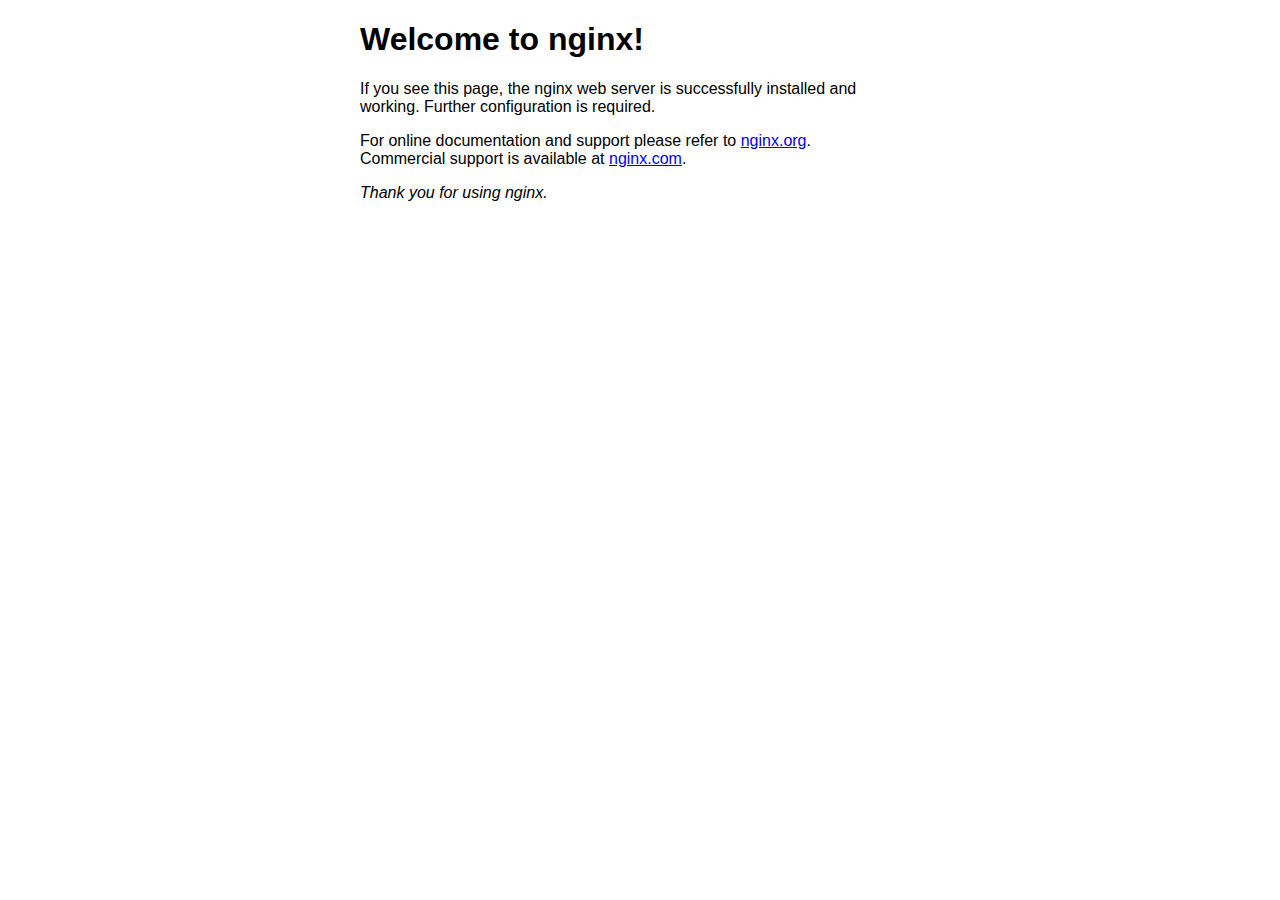
<file: dianping/nginx-1.18.0/html/index.html>
<!DOCTYPE html>
<html>
<head>
<title>Welcome to nginx!</title>
<style>
    body {
        width: 35em;
        margin: 0 auto;
        font-family: Tahoma, Verdana, Arial, sans-serif;
    }
</style>
</head>
<body>
<h1>Welcome to nginx!</h1>
<p>If you see this page, the nginx web server is successfully installed and
working. Further configuration is required.</p>

<p>For online documentation and support please refer to
<a href="http://nginx.org/">nginx.org</a>.<br/>
Commercial support is available at
<a href="http://nginx.com/">nginx.com</a>.</p>

<p><em>Thank you for using nginx.</em></p>
</body>
</html>
</file>
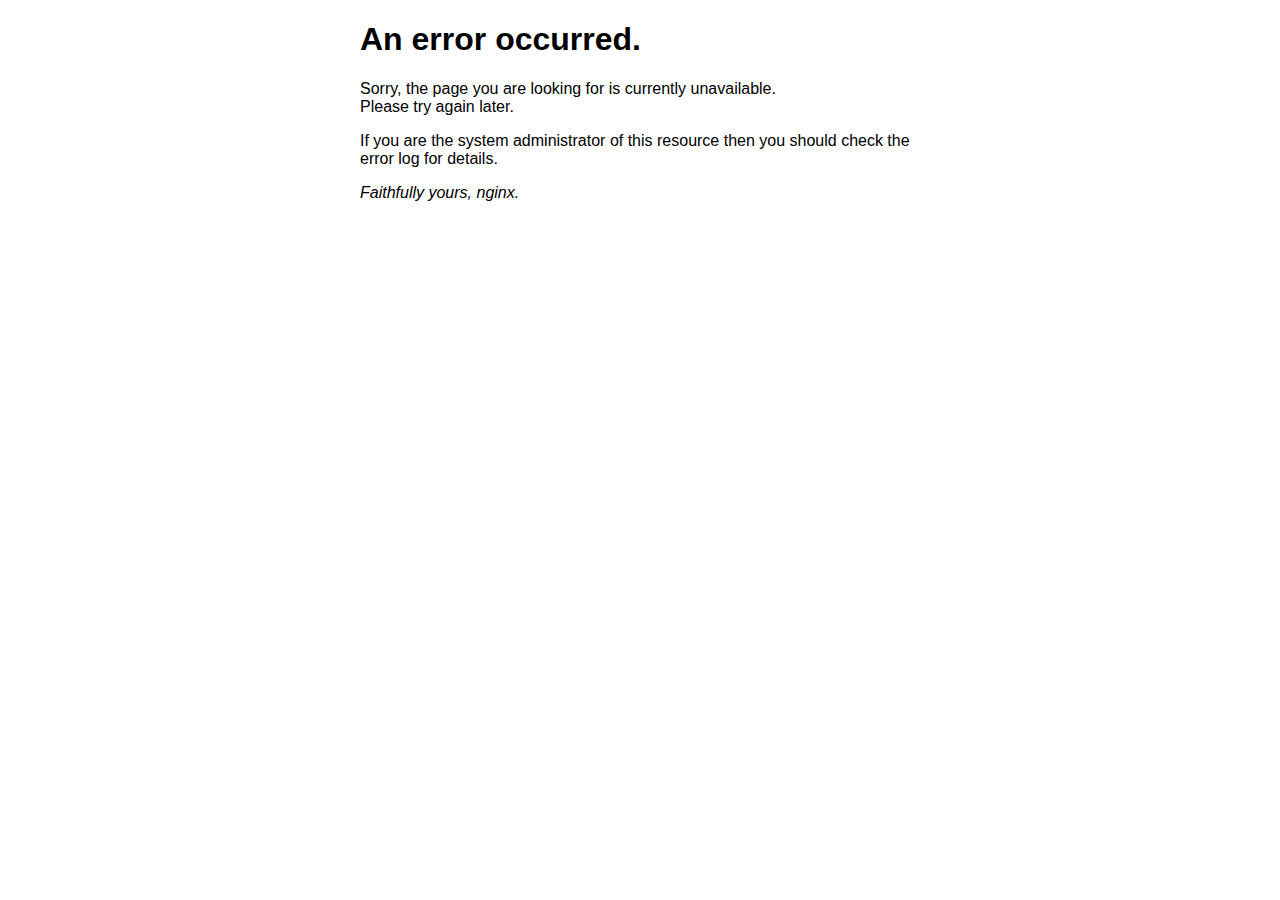
<file: dianping/nginx-1.18.0/html/50x.html>
<!DOCTYPE html>
<html>
<head>
<title>Error</title>
<style>
    body {
        width: 35em;
        margin: 0 auto;
        font-family: Tahoma, Verdana, Arial, sans-serif;
    }
</style>
</head>
<body>
<h1>An error occurred.</h1>
<p>Sorry, the page you are looking for is currently unavailable.<br/>
Please try again later.</p>
<p>If you are the system administrator of this resource then you should check
the error log for details.</p>
<p><em>Faithfully yours, nginx.</em></p>
</body>
</html>
</file>
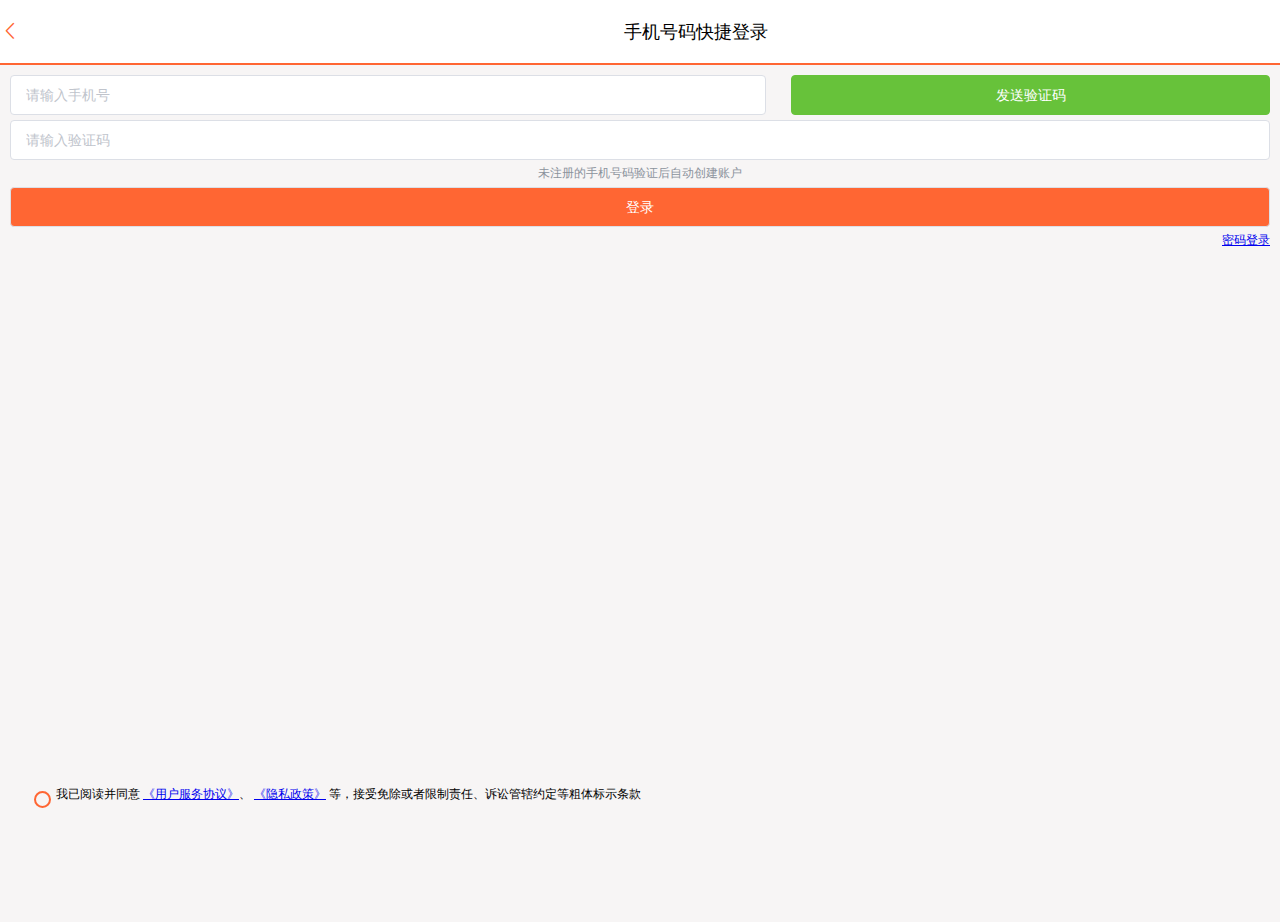
<file: dianping/nginx-1.18.0/html/hmdp/login.html>
<!DOCTYPE html>
<html lang="en">
<head>
  <meta http-equiv="Content-Type" content="text/html; charset=UTF-8">
  <meta name="viewport" content="width=device-width, initial-scale=1, maximum-scale=1, user-scalable=0">
  <title>大众点评</title>
  <!-- 引入样式 -->
  <link rel="stylesheet" href="./css/element.css">
  <link href="./css/main.css" rel="stylesheet">
  <link href="./css/login.css" rel="stylesheet">

  <style type="text/css">

  </style>
</head>
<body>
<div id="app">
  <div class="login-container">
    <div class="header">
      <div class="header-back-btn" @click="goBack" ><i class="el-icon-arrow-left"></i></div>
      <div class="header-title">手机号码快捷登录&nbsp;&nbsp;&nbsp;</div>
    </div>
    <div class="content">
      <div class="login-form">
        <div style="display: flex; justify-content: space-between">
          <el-input style="width: 60%" placeholder="请输入手机号" v-model="form.phone" >
          </el-input>
          <el-button style="width: 38%" @click="sendCode" type="success" :disabled="disabled">{{codeBtnMsg}}</el-button>
        </div>

        <div style="height: 5px"></div>
        <el-input placeholder="请输入验证码" v-model="form.code">
        </el-input>
        <div style="text-align: center; color: #8c939d;margin: 5px 0">未注册的手机号码验证后自动创建账户</div>
        <el-button @click="login" style="width: 100%; background-color:#f63; color: #fff;">登录</el-button>
        <div style="text-align: right; color:#333333; margin: 5px 0"><a href="/login2.html">密码登录</a></div>
      </div>
      <div class="login-radio">
        <div>
          <input type="radio" name="readed" v-model="radio" value="1">
          <label for="readed"></label>
        </div>
        <div>我已阅读并同意
          <a href="javascript:void(0)">
          《用户服务协议》</a>、
          <a href="javascript:void(0)">《隐私政策》</a>
          等，接受免除或者限制责任、诉讼管辖约定等粗体标示条款
        </div>
      </div>
    </div>
  </div>
</div>
<script src="./js/vue.js"></script>
<script src="./js/axios.min.js"></script>
<!-- 引入组件库 -->
<script src="./js/element.js"></script>
<script src="./js/common.js"></script>
<script src="./js/footer.js"></script>
<script>

  const app = new Vue({
    el: "#app",
    data: {
      radio: "",
      disabled: false, // 发送短信按钮
      codeBtnMsg: "发送验证码", // 发送短信按钮提示
      form:{
      }
    },
    methods: {
      login(){
        if(!this.radio){
          this.$message.error("请先确认阅读用户协议！");
          return
        }
        if(!this.form.phone || !this.form.code){
          this.$message.error("手机号和验证码不能为空！");
          return
        }
        axios.post("/user/login", this.form)
        .then(({data}) => {
            if(data){
              // 保存用户信息到session
              sessionStorage.setItem("token", data);
            }
            // 跳转到首页
            location.href = "/info.html"
        })
        .catch(err => this.$message.error(err))
      },
      goBack(){
        history.back();
      },
      sendCode(){
        if (!this.form.phone) {
          this.$message.error("手机号不能为空");
          return;
        }
        // 发送验证码
        axios.post("/user/code?phone="+this.form.phone)
          .then(() => {})
          .catch(err => {
            console.log(err);
            this.$message.error(err)
          });
        // 禁用按钮
        this.disabled = true;
        // 按钮倒计时
        let i = 60;
        this.codeBtnMsg = (i--) + '秒后可重发'
        let taskId = setInterval(() => this.codeBtnMsg = (i--) + '秒后可重发', 1000);
        setTimeout(() => {
          this.disabled = false;
          clearInterval(taskId);
          this.codeBtnMsg = "发送验证码";
        }, 59000)
      }
    }
  })
</script>
</body>
</html>
</file>
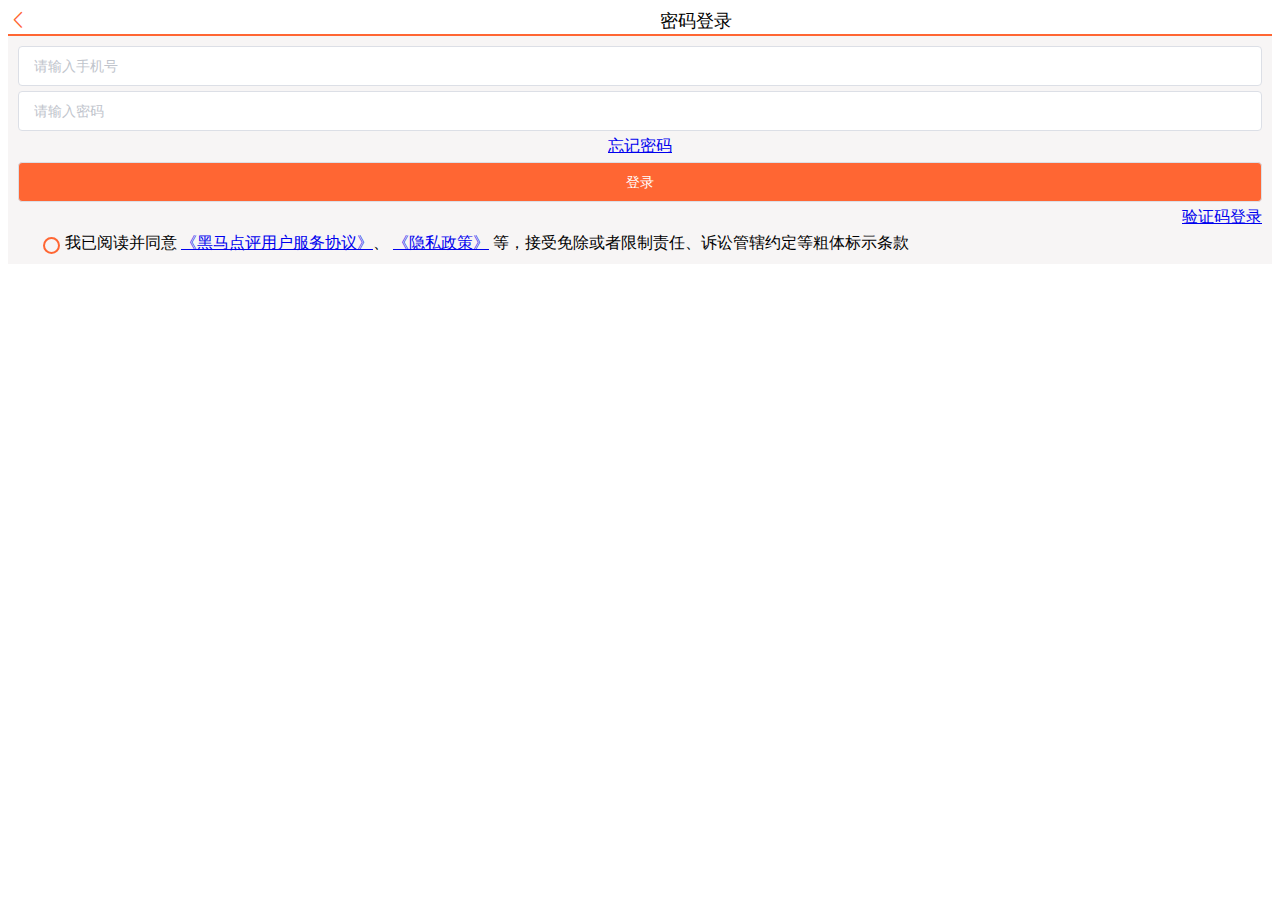
<file: dianping/nginx-1.18.0/html/hmdp/login2.html>
<!DOCTYPE html>
<html lang="en">
<head>
  <meta http-equiv="Content-Type" content="text/html; charset=UTF-8">
  <meta name="viewport" content="width=device-width, initial-scale=1, maximum-scale=1, user-scalable=0">
  <title>黑马点评</title>
  <link href="./css/login.css" rel="stylesheet">
  <!-- 引入样式 -->
  <link rel="stylesheet" href="./css/element.css">

  <style type="text/css">
      .el-radio__input.is-checked .el-radio__inner {
          border-color: #F63;
          background: #F63;
      }
      .el-input__inner:focus {
          border: 1px solid #F63;
      }
  </style>
</head>
<body>
<div id="app">
  <div class="login-container">
    <div class="header">
      <div class="header-back-btn" @click="goBack"><i class="el-icon-arrow-left"></i></div>
      <div class="header-title">密码登录&nbsp;&nbsp;&nbsp;</div>
    </div>
    <div class="content">
      <div class="login-form">
        <el-input placeholder="请输入手机号" v-model="form.phone">
        </el-input>
        <div style="height: 5px"></div>
        <el-input placeholder="请输入密码" v-model="form.password">
        </el-input>
        <div style="text-align: center; color: #8c939d;margin: 5px 0"><a href="javascript:void(0)">忘记密码</a></div>
        <el-button @click="login" style="width: 100%; background-color:#f63; color: #fff;">登录</el-button>
        <div style="text-align: right; color:#333333; margin: 5px 0"><a href="/login.html">验证码登录</a></div>
      </div>
      <div class="login-radio">
        <div>
          <input type="radio" name="readed" v-model="radio" value="1">
          <label for="readed"></label>
        </div>
        <div>我已阅读并同意
          <a href="javascript:void(0)">
          《黑马点评用户服务协议》</a>、
          <a href="javascript:void(0)">《隐私政策》</a>
          等，接受免除或者限制责任、诉讼管辖约定等粗体标示条款
        </div>
      </div>
    </div>
  </div>
</div>
<script src="./js/vue.js"></script>
<script src="./js/axios.min.js"></script>
<!-- 引入组件库 -->
<script src="./js/element.js"></script>
<script src="./js/common.js"></script>
<script>

  const app = new Vue({
    el: "#app",
    data: {
      radio: "",
      form:{
      }
    },
    methods: {
      login(){
        if(!this.radio){
          this.$message.error("请先确认阅读用户协议！");
          return;
        }
        axios.post("/user/login", this.form)
          .then(({data}) => {
            if(data){
              // 保存用户信息到session
              sessionStorage.setItem("token", data);
            }
            // 跳转到首页
            location.href = "/info.html"
          })
          .catch(err => this.$message.error(err))
      },
      goBack(){
        history.back();
      }
    }
  })
</script>
</body>
</html>
</file>
<file: dianping/nginx-1.18.0/html/hmdp/css/element.css>
@charset "UTF-8";.el-pagination--small .arrow.disabled,.el-table .hidden-columns,.el-table td.is-hidden>*,.el-table th.is-hidden>*,.el-table--hidden{visibility:hidden}.el-dropdown .el-dropdown-selfdefine:focus:active,.el-dropdown .el-dropdown-selfdefine:focus:not(.focusing),.el-message__closeBtn:focus,.el-message__content:focus,.el-popover:focus,.el-popover:focus:active,.el-popover__reference:focus:hover,.el-popover__reference:focus:not(.focusing),.el-rate:active,.el-rate:focus,.el-tooltip:focus:hover,.el-tooltip:focus:not(.focusing),.el-upload-list__item.is-success:active,.el-upload-list__item.is-success:not(.focusing):focus{outline-width:0}.el-input__suffix,.el-tree.is-dragging .el-tree-node__content *{pointer-events:none}@font-face{font-family:element-icons;src:url(fonts/element-icons.woff) format("woff"),url(fonts/element-icons.ttf) format("truetype");font-weight:400;font-display:"auto";font-style:normal}[class*=" el-icon-"],[class^=el-icon-]{font-family:element-icons!important;speak:none;font-style:normal;font-weight:400;font-variant:normal;text-transform:none;line-height:1;vertical-align:baseline;display:inline-block;-webkit-font-smoothing:antialiased;-moz-osx-font-smoothing:grayscale}.el-icon-ice-cream-round:before{content:"\e6a0"}.el-icon-ice-cream-square:before{content:"\e6a3"}.el-icon-lollipop:before{content:"\e6a4"}.el-icon-potato-strips:before{content:"\e6a5"}.el-icon-milk-tea:before{content:"\e6a6"}.el-icon-ice-drink:before{content:"\e6a7"}.el-icon-ice-tea:before{content:"\e6a9"}.el-icon-coffee:before{content:"\e6aa"}.el-icon-orange:before{content:"\e6ab"}.el-icon-pear:before{content:"\e6ac"}.el-icon-apple:before{content:"\e6ad"}.el-icon-cherry:before{content:"\e6ae"}.el-icon-watermelon:before{content:"\e6af"}.el-icon-grape:before{content:"\e6b0"}.el-icon-refrigerator:before{content:"\e6b1"}.el-icon-goblet-square-full:before{content:"\e6b2"}.el-icon-goblet-square:before{content:"\e6b3"}.el-icon-goblet-full:before{content:"\e6b4"}.el-icon-goblet:before{content:"\e6b5"}.el-icon-cold-drink:before{content:"\e6b6"}.el-icon-coffee-cup:before{content:"\e6b8"}.el-icon-water-cup:before{content:"\e6b9"}.el-icon-hot-water:before{content:"\e6ba"}.el-icon-ice-cream:before{content:"\e6bb"}.el-icon-dessert:before{content:"\e6bc"}.el-icon-sugar:before{content:"\e6bd"}.el-icon-tableware:before{content:"\e6be"}.el-icon-burger:before{content:"\e6bf"}.el-icon-knife-fork:before{content:"\e6c1"}.el-icon-fork-spoon:before{content:"\e6c2"}.el-icon-chicken:before{content:"\e6c3"}.el-icon-food:before{content:"\e6c4"}.el-icon-dish-1:before{content:"\e6c5"}.el-icon-dish:before{content:"\e6c6"}.el-icon-moon-night:before{content:"\e6ee"}.el-icon-moon:before{content:"\e6f0"}.el-icon-cloudy-and-sunny:before{content:"\e6f1"}.el-icon-partly-cloudy:before{content:"\e6f2"}.el-icon-cloudy:before{content:"\e6f3"}.el-icon-sunny:before{content:"\e6f6"}.el-icon-sunset:before{content:"\e6f7"}.el-icon-sunrise-1:before{content:"\e6f8"}.el-icon-sunrise:before{content:"\e6f9"}.el-icon-heavy-rain:before{content:"\e6fa"}.el-icon-lightning:before{content:"\e6fb"}.el-icon-light-rain:before{content:"\e6fc"}.el-icon-wind-power:before{content:"\e6fd"}.el-icon-baseball:before{content:"\e712"}.el-icon-soccer:before{content:"\e713"}.el-icon-football:before{content:"\e715"}.el-icon-basketball:before{content:"\e716"}.el-icon-ship:before{content:"\e73f"}.el-icon-truck:before{content:"\e740"}.el-icon-bicycle:before{content:"\e741"}.el-icon-mobile-phone:before{content:"\e6d3"}.el-icon-service:before{content:"\e6d4"}.el-icon-key:before{content:"\e6e2"}.el-icon-unlock:before{content:"\e6e4"}.el-icon-lock:before{content:"\e6e5"}.el-icon-watch:before{content:"\e6fe"}.el-icon-watch-1:before{content:"\e6ff"}.el-icon-timer:before{content:"\e702"}.el-icon-alarm-clock:before{content:"\e703"}.el-icon-map-location:before{content:"\e704"}.el-icon-delete-location:before{content:"\e705"}.el-icon-add-location:before{content:"\e706"}.el-icon-location-information:before{content:"\e707"}.el-icon-location-outline:before{content:"\e708"}.el-icon-location:before{content:"\e79e"}.el-icon-place:before{content:"\e709"}.el-icon-discover:before{content:"\e70a"}.el-icon-first-aid-kit:before{content:"\e70b"}.el-icon-trophy-1:before{content:"\e70c"}.el-icon-trophy:before{content:"\e70d"}.el-icon-medal:before{content:"\e70e"}.el-icon-medal-1:before{content:"\e70f"}.el-icon-stopwatch:before{content:"\e710"}.el-icon-mic:before{content:"\e711"}.el-icon-copy-document:before{content:"\e718"}.el-icon-full-screen:before{content:"\e719"}.el-icon-switch-button:before{content:"\e71b"}.el-icon-aim:before{content:"\e71c"}.el-icon-crop:before{content:"\e71d"}.el-icon-odometer:before{content:"\e71e"}.el-icon-time:before{content:"\e71f"}.el-icon-bangzhu:before{content:"\e724"}.el-icon-close-notification:before{content:"\e726"}.el-icon-microphone:before{content:"\e727"}.el-icon-turn-off-microphone:before{content:"\e728"}.el-icon-position:before{content:"\e729"}.el-icon-postcard:before{content:"\e72a"}.el-icon-message:before{content:"\e72b"}.el-icon-chat-line-square:before{content:"\e72d"}.el-icon-chat-dot-square:before{content:"\e72e"}.el-icon-chat-dot-round:before{content:"\e72f"}.el-icon-chat-square:before{content:"\e730"}.el-icon-chat-line-round:before{content:"\e731"}.el-icon-chat-round:before{content:"\e732"}.el-icon-set-up:before{content:"\e733"}.el-icon-turn-off:before{content:"\e734"}.el-icon-open:before{content:"\e735"}.el-icon-connection:before{content:"\e736"}.el-icon-link:before{content:"\e737"}.el-icon-cpu:before{content:"\e738"}.el-icon-thumb:before{content:"\e739"}.el-icon-female:before{content:"\e73a"}.el-icon-male:before{content:"\e73b"}.el-icon-guide:before{content:"\e73c"}.el-icon-news:before{content:"\e73e"}.el-icon-price-tag:before{content:"\e744"}.el-icon-discount:before{content:"\e745"}.el-icon-wallet:before{content:"\e747"}.el-icon-coin:before{content:"\e748"}.el-icon-money:before{content:"\e749"}.el-icon-bank-card:before{content:"\e74a"}.el-icon-box:before{content:"\e74b"}.el-icon-present:before{content:"\e74c"}.el-icon-sell:before{content:"\e6d5"}.el-icon-sold-out:before{content:"\e6d6"}.el-icon-shopping-bag-2:before{content:"\e74d"}.el-icon-shopping-bag-1:before{content:"\e74e"}.el-icon-shopping-cart-2:before{content:"\e74f"}.el-icon-shopping-cart-1:before{content:"\e750"}.el-icon-shopping-cart-full:before{content:"\e751"}.el-icon-smoking:before{content:"\e752"}.el-icon-no-smoking:before{content:"\e753"}.el-icon-house:before{content:"\e754"}.el-icon-table-lamp:before{content:"\e755"}.el-icon-school:before{content:"\e756"}.el-icon-office-building:before{content:"\e757"}.el-icon-toilet-paper:before{content:"\e758"}.el-icon-notebook-2:before{content:"\e759"}.el-icon-notebook-1:before{content:"\e75a"}.el-icon-files:before{content:"\e75b"}.el-icon-collection:before{content:"\e75c"}.el-icon-receiving:before{content:"\e75d"}.el-icon-suitcase-1:before{content:"\e760"}.el-icon-suitcase:before{content:"\e761"}.el-icon-film:before{content:"\e763"}.el-icon-collection-tag:before{content:"\e765"}.el-icon-data-analysis:before{content:"\e766"}.el-icon-pie-chart:before{content:"\e767"}.el-icon-data-board:before{content:"\e768"}.el-icon-data-line:before{content:"\e76d"}.el-icon-reading:before{content:"\e769"}.el-icon-magic-stick:before{content:"\e76a"}.el-icon-coordinate:before{content:"\e76b"}.el-icon-mouse:before{content:"\e76c"}.el-icon-brush:before{content:"\e76e"}.el-icon-headset:before{content:"\e76f"}.el-icon-umbrella:before{content:"\e770"}.el-icon-scissors:before{content:"\e771"}.el-icon-mobile:before{content:"\e773"}.el-icon-attract:before{content:"\e774"}.el-icon-monitor:before{content:"\e775"}.el-icon-search:before{content:"\e778"}.el-icon-takeaway-box:before{content:"\e77a"}.el-icon-paperclip:before{content:"\e77d"}.el-icon-printer:before{content:"\e77e"}.el-icon-document-add:before{content:"\e782"}.el-icon-document:before{content:"\e785"}.el-icon-document-checked:before{content:"\e786"}.el-icon-document-copy:before{content:"\e787"}.el-icon-document-delete:before{content:"\e788"}.el-icon-document-remove:before{content:"\e789"}.el-icon-tickets:before{content:"\e78b"}.el-icon-folder-checked:before{content:"\e77f"}.el-icon-folder-delete:before{content:"\e780"}.el-icon-folder-remove:before{content:"\e781"}.el-icon-folder-add:before{content:"\e783"}.el-icon-folder-opened:before{content:"\e784"}.el-icon-folder:before{content:"\e78a"}.el-icon-edit-outline:before{content:"\e764"}.el-icon-edit:before{content:"\e78c"}.el-icon-date:before{content:"\e78e"}.el-icon-c-scale-to-original:before{content:"\e7c6"}.el-icon-view:before{content:"\e6ce"}.el-icon-loading:before{content:"\e6cf"}.el-icon-rank:before{content:"\e6d1"}.el-icon-sort-down:before{content:"\e7c4"}.el-icon-sort-up:before{content:"\e7c5"}.el-icon-sort:before{content:"\e6d2"}.el-icon-finished:before{content:"\e6cd"}.el-icon-refresh-left:before{content:"\e6c7"}.el-icon-refresh-right:before{content:"\e6c8"}.el-icon-refresh:before{content:"\e6d0"}.el-icon-video-play:before{content:"\e7c0"}.el-icon-video-pause:before{content:"\e7c1"}.el-icon-d-arrow-right:before{content:"\e6dc"}.el-icon-d-arrow-left:before{content:"\e6dd"}.el-icon-arrow-up:before{content:"\e6e1"}.el-icon-arrow-down:before{content:"\e6df"}.el-icon-arrow-right:before{content:"\e6e0"}.el-icon-arrow-left:before{content:"\e6de"}.el-icon-top-right:before{content:"\e6e7"}.el-icon-top-left:before{content:"\e6e8"}.el-icon-top:before{content:"\e6e6"}.el-icon-bottom:before{content:"\e6eb"}.el-icon-right:before{content:"\e6e9"}.el-icon-back:before{content:"\e6ea"}.el-icon-bottom-right:before{content:"\e6ec"}.el-icon-bottom-left:before{content:"\e6ed"}.el-icon-caret-top:before{content:"\e78f"}.el-icon-caret-bottom:before{content:"\e790"}.el-icon-caret-right:before{content:"\e791"}.el-icon-caret-left:before{content:"\e792"}.el-icon-d-caret:before{content:"\e79a"}.el-icon-share:before{content:"\e793"}.el-icon-menu:before{content:"\e798"}.el-icon-s-grid:before{content:"\e7a6"}.el-icon-s-check:before{content:"\e7a7"}.el-icon-s-data:before{content:"\e7a8"}.el-icon-s-opportunity:before{content:"\e7aa"}.el-icon-s-custom:before{content:"\e7ab"}.el-icon-s-claim:before{content:"\e7ad"}.el-icon-s-finance:before{content:"\e7ae"}.el-icon-s-comment:before{content:"\e7af"}.el-icon-s-flag:before{content:"\e7b0"}.el-icon-s-marketing:before{content:"\e7b1"}.el-icon-s-shop:before{content:"\e7b4"}.el-icon-s-open:before{content:"\e7b5"}.el-icon-s-management:before{content:"\e7b6"}.el-icon-s-ticket:before{content:"\e7b7"}.el-icon-s-release:before{content:"\e7b8"}.el-icon-s-home:before{content:"\e7b9"}.el-icon-s-promotion:before{content:"\e7ba"}.el-icon-s-operation:before{content:"\e7bb"}.el-icon-s-unfold:before{content:"\e7bc"}.el-icon-s-fold:before{content:"\e7a9"}.el-icon-s-platform:before{content:"\e7bd"}.el-icon-s-order:before{content:"\e7be"}.el-icon-s-cooperation:before{content:"\e7bf"}.el-icon-bell:before{content:"\e725"}.el-icon-message-solid:before{content:"\e799"}.el-icon-video-camera:before{content:"\e772"}.el-icon-video-camera-solid:before{content:"\e796"}.el-icon-camera:before{content:"\e779"}.el-icon-camera-solid:before{content:"\e79b"}.el-icon-download:before{content:"\e77c"}.el-icon-upload2:before{content:"\e77b"}.el-icon-upload:before{content:"\e7c3"}.el-icon-picture-outline-round:before{content:"\e75f"}.el-icon-picture-outline:before{content:"\e75e"}.el-icon-picture:before{content:"\e79f"}.el-icon-close:before{content:"\e6db"}.el-icon-check:before{content:"\e6da"}.el-icon-plus:before{content:"\e6d9"}.el-icon-minus:before{content:"\e6d8"}.el-icon-help:before{content:"\e73d"}.el-icon-s-help:before{content:"\e7b3"}.el-icon-circle-close:before{content:"\e78d"}.el-icon-circle-check:before{content:"\e720"}.el-icon-circle-plus-outline:before{content:"\e723"}.el-icon-remove-outline:before{content:"\e722"}.el-icon-zoom-out:before{content:"\e776"}.el-icon-zoom-in:before{content:"\e777"}.el-icon-error:before{content:"\e79d"}.el-icon-success:before{content:"\e79c"}.el-icon-circle-plus:before{content:"\e7a0"}.el-icon-remove:before{content:"\e7a2"}.el-icon-info:before{content:"\e7a1"}.el-icon-question:before{content:"\e7a4"}.el-icon-warning-outline:before{content:"\e6c9"}.el-icon-warning:before{content:"\e7a3"}.el-icon-goods:before{content:"\e7c2"}.el-icon-s-goods:before{content:"\e7b2"}.el-icon-star-off:before{content:"\e717"}.el-icon-star-on:before{content:"\e797"}.el-icon-more-outline:before{content:"\e6cc"}.el-icon-more:before{content:"\e794"}.el-icon-phone-outline:before{content:"\e6cb"}.el-icon-phone:before{content:"\e795"}.el-icon-user:before{content:"\e6e3"}.el-icon-user-solid:before{content:"\e7a5"}.el-icon-setting:before{content:"\e6ca"}.el-icon-s-tools:before{content:"\e7ac"}.el-icon-delete:before{content:"\e6d7"}.el-icon-delete-solid:before{content:"\e7c9"}.el-icon-eleme:before{content:"\e7c7"}.el-icon-platform-eleme:before{content:"\e7ca"}.el-icon-loading{-webkit-animation:rotating 2s linear infinite;animation:rotating 2s linear infinite}.el-icon--right{margin-left:5px}.el-icon--left{margin-right:5px}@-webkit-keyframes rotating{0%{-webkit-transform:rotateZ(0);transform:rotateZ(0)}100%{-webkit-transform:rotateZ(360deg);transform:rotateZ(360deg)}}@keyframes rotating{0%{-webkit-transform:rotateZ(0);transform:rotateZ(0)}100%{-webkit-transform:rotateZ(360deg);transform:rotateZ(360deg)}}.el-pagination{white-space:nowrap;padding:2px 5px;color:#303133;font-weight:700}.el-pagination::after,.el-pagination::before{display:table;content:""}.el-pagination::after{clear:both}.el-pagination button,.el-pagination span:not([class*=suffix]){display:inline-block;font-size:13px;min-width:35.5px;height:28px;line-height:28px;vertical-align:top;-webkit-box-sizing:border-box;box-sizing:border-box}.el-pagination .el-input__inner{text-align:center;-moz-appearance:textfield;line-height:normal}.el-pagination .el-input__suffix{right:0;-webkit-transform:scale(.8);transform:scale(.8)}.el-pagination .el-select .el-input{width:100px;margin:0 5px}.el-pagination .el-select .el-input .el-input__inner{padding-right:25px;border-radius:3px}.el-pagination button{border:none;padding:0 6px;background:0 0}.el-pagination button:focus{outline:0}.el-pagination button:hover{color:#FF6633}.el-pagination button:disabled{color:#C0C4CC;background-color:#FFF;cursor:not-allowed}.el-pagination .btn-next,.el-pagination .btn-prev{background:center center no-repeat #FFF;background-size:16px;cursor:pointer;margin:0;color:#303133}.el-pagination .btn-next .el-icon,.el-pagination .btn-prev .el-icon{display:block;font-size:12px;font-weight:700}.el-pagination .btn-prev{padding-right:12px}.el-pagination .btn-next{padding-left:12px}.el-pagination .el-pager li.disabled{color:#C0C4CC;cursor:not-allowed}.el-pager li,.el-pager li.btn-quicknext:hover,.el-pager li.btn-quickprev:hover{cursor:pointer}.el-pagination--small .btn-next,.el-pagination--small .btn-prev,.el-pagination--small .el-pager li,.el-pagination--small .el-pager li.btn-quicknext,.el-pagination--small .el-pager li.btn-quickprev,.el-pagination--small .el-pager li:last-child{border-color:transparent;font-size:12px;line-height:22px;height:22px;min-width:22px}.el-pagination--small .more::before,.el-pagination--small li.more::before{line-height:24px}.el-pagination--small button,.el-pagination--small span:not([class*=suffix]){height:22px;line-height:22px}.el-pagination--small .el-pagination__editor,.el-pagination--small .el-pagination__editor.el-input .el-input__inner{height:22px}.el-pagination__sizes{margin:0 10px 0 0;font-weight:400;color:#606266}.el-pagination__sizes .el-input .el-input__inner{font-size:13px;padding-left:8px}.el-pagination__sizes .el-input .el-input__inner:hover{border-color:#FF6633}.el-pagination__total{margin-right:10px;font-weight:400;color:#606266}.el-pagination__jump{margin-left:24px;font-weight:400;color:#606266}.el-pagination__jump .el-input__inner{padding:0 3px}.el-pagination__rightwrapper{float:right}.el-pagination__editor{line-height:18px;padding:0 2px;height:28px;text-align:center;margin:0 2px;-webkit-box-sizing:border-box;box-sizing:border-box;border-radius:3px}.el-pager,.el-pagination.is-background .btn-next,.el-pagination.is-background .btn-prev{padding:0}.el-pagination__editor.el-input{width:50px}.el-pagination__editor.el-input .el-input__inner{height:28px}.el-pagination__editor .el-input__inner::-webkit-inner-spin-button,.el-pagination__editor .el-input__inner::-webkit-outer-spin-button{-webkit-appearance:none;margin:0}.el-pagination.is-background .btn-next,.el-pagination.is-background .btn-prev,.el-pagination.is-background .el-pager li{margin:0 5px;background-color:#f4f4f5;color:#606266;min-width:30px;border-radius:2px}.el-pagination.is-background .btn-next.disabled,.el-pagination.is-background .btn-next:disabled,.el-pagination.is-background .btn-prev.disabled,.el-pagination.is-background .btn-prev:disabled,.el-pagination.is-background .el-pager li.disabled{color:#C0C4CC}.el-pagination.is-background .el-pager li:not(.disabled):hover{color:#FF6633}.el-pagination.is-background .el-pager li:not(.disabled).active{background-color:#FF6633;color:#FFF}.el-dialog,.el-pager li{background:#FFF;-webkit-box-sizing:border-box}.el-pagination.is-background.el-pagination--small .btn-next,.el-pagination.is-background.el-pagination--small .btn-prev,.el-pagination.is-background.el-pagination--small .el-pager li{margin:0 3px;min-width:22px}.el-pager,.el-pager li{vertical-align:top;margin:0;display:inline-block}.el-pager{-webkit-user-select:none;-moz-user-select:none;-ms-user-select:none;user-select:none;list-style:none;font-size:0}.el-date-table,.el-table th{-webkit-user-select:none;-moz-user-select:none}.el-pager .more::before{line-height:30px}.el-pager li{padding:0 4px;font-size:13px;min-width:35.5px;height:28px;line-height:28px;box-sizing:border-box;text-align:center}.el-menu--collapse .el-menu .el-submenu,.el-menu--popup{min-width:200px}.el-pager li.btn-quicknext,.el-pager li.btn-quickprev{line-height:28px;color:#303133}.el-pager li.btn-quicknext.disabled,.el-pager li.btn-quickprev.disabled{color:#C0C4CC}.el-pager li.active+li{border-left:0}.el-pager li:hover{color:#FF6633}.el-pager li.active{color:#FF6633;cursor:default}@-webkit-keyframes v-modal-in{0%{opacity:0}}@-webkit-keyframes v-modal-out{100%{opacity:0}}.el-dialog{position:relative;margin:0 auto 50px;border-radius:2px;-webkit-box-shadow:0 1px 3px rgba(0,0,0,.3);box-shadow:0 1px 3px rgba(0,0,0,.3);box-sizing:border-box;width:50%}.el-dialog.is-fullscreen{width:100%;margin-top:0;margin-bottom:0;height:100%;overflow:auto}.el-dialog__wrapper{position:fixed;top:0;right:0;bottom:0;left:0;overflow:auto;margin:0}.el-dialog__header{padding:20px 20px 10px}.el-dialog__headerbtn{position:absolute;top:20px;right:20px;padding:0;background:0 0;border:none;outline:0;cursor:pointer;font-size:16px}.el-dialog__headerbtn .el-dialog__close{color:#909399}.el-dialog__headerbtn:focus .el-dialog__close,.el-dialog__headerbtn:hover .el-dialog__close{color:#FF6633}.el-dialog__title{line-height:24px;font-size:18px;color:#303133}.el-dialog__body{padding:30px 20px;color:#606266;font-size:14px;word-break:break-all}.el-dialog__footer{padding:10px 20px 20px;text-align:right;-webkit-box-sizing:border-box;box-sizing:border-box}.el-dialog--center{text-align:center}.el-dialog--center .el-dialog__body{text-align:initial;padding:25px 25px 30px}.el-dialog--center .el-dialog__footer{text-align:inherit}.dialog-fade-enter-active{-webkit-animation:dialog-fade-in .3s;animation:dialog-fade-in .3s}.dialog-fade-leave-active{-webkit-animation:dialog-fade-out .3s;animation:dialog-fade-out .3s}@-webkit-keyframes dialog-fade-in{0%{-webkit-transform:translate3d(0,-20px,0);transform:translate3d(0,-20px,0);opacity:0}100%{-webkit-transform:translate3d(0,0,0);transform:translate3d(0,0,0);opacity:1}}@keyframes dialog-fade-in{0%{-webkit-transform:translate3d(0,-20px,0);transform:translate3d(0,-20px,0);opacity:0}100%{-webkit-transform:translate3d(0,0,0);transform:translate3d(0,0,0);opacity:1}}@-webkit-keyframes dialog-fade-out{0%{-webkit-transform:translate3d(0,0,0);transform:translate3d(0,0,0);opacity:1}100%{-webkit-transform:translate3d(0,-20px,0);transform:translate3d(0,-20px,0);opacity:0}}@keyframes dialog-fade-out{0%{-webkit-transform:translate3d(0,0,0);transform:translate3d(0,0,0);opacity:1}100%{-webkit-transform:translate3d(0,-20px,0);transform:translate3d(0,-20px,0);opacity:0}}.el-autocomplete{position:relative;display:inline-block}.el-autocomplete-suggestion{margin:5px 0;-webkit-box-shadow:0 2px 12px 0 rgba(0,0,0,.1);box-shadow:0 2px 12px 0 rgba(0,0,0,.1);border-radius:4px;border:1px solid #E4E7ED;-webkit-box-sizing:border-box;box-sizing:border-box;background-color:#FFF}.el-dropdown-menu,.el-menu--collapse .el-submenu .el-menu{z-index:10;-webkit-box-shadow:0 2px 12px 0 rgba(0,0,0,.1)}.el-autocomplete-suggestion__wrap{max-height:280px;padding:10px 0;-webkit-box-sizing:border-box;box-sizing:border-box}.el-autocomplete-suggestion__list{margin:0;padding:0}.el-autocomplete-suggestion li{padding:0 20px;margin:0;line-height:34px;cursor:pointer;color:#606266;font-size:14px;list-style:none;white-space:nowrap;overflow:hidden;text-overflow:ellipsis}.el-autocomplete-suggestion li.highlighted,.el-autocomplete-suggestion li:hover{background-color:#F5F7FA}.el-autocomplete-suggestion li.divider{margin-top:6px;border-top:1px solid #000}.el-autocomplete-suggestion li.divider:last-child{margin-bottom:-6px}.el-autocomplete-suggestion.is-loading li{text-align:center;height:100px;line-height:100px;font-size:20px;color:#999}.el-autocomplete-suggestion.is-loading li::after{display:inline-block;content:"";height:100%;vertical-align:middle}.el-autocomplete-suggestion.is-loading li:hover{background-color:#FFF}.el-autocomplete-suggestion.is-loading .el-icon-loading{vertical-align:middle}.el-dropdown{display:inline-block;position:relative;color:#606266;font-size:14px}.el-dropdown .el-button-group{display:block}.el-dropdown .el-button-group .el-button{float:none}.el-dropdown .el-dropdown__caret-button{padding-left:5px;padding-right:5px;position:relative;border-left:none}.el-dropdown .el-dropdown__caret-button::before{content:'';position:absolute;display:block;width:1px;top:5px;bottom:5px;left:0;background:rgba(255,255,255,.5)}.el-dropdown .el-dropdown__caret-button.el-button--default::before{background:rgba(220,223,230,.5)}.el-dropdown .el-dropdown__caret-button:hover::before{top:0;bottom:0}.el-dropdown .el-dropdown__caret-button .el-dropdown__icon{padding-left:0}.el-dropdown__icon{font-size:12px;margin:0 3px}.el-dropdown-menu{position:absolute;top:0;left:0;padding:10px 0;margin:5px 0;background-color:#FFF;border:1px solid #EBEEF5;border-radius:4px;box-shadow:0 2px 12px 0 rgba(0,0,0,.1)}.el-dropdown-menu__item{list-style:none;line-height:36px;padding:0 20px;margin:0;font-size:14px;color:#606266;cursor:pointer;outline:0}.el-dropdown-menu__item:focus,.el-dropdown-menu__item:not(.is-disabled):hover{background-color:#ecf5ff;color:#66b1ff}.el-dropdown-menu__item i{margin-right:5px}.el-dropdown-menu__item--divided{position:relative;margin-top:6px;border-top:1px solid #EBEEF5}.el-dropdown-menu__item--divided:before{content:'';height:6px;display:block;margin:0 -20px;background-color:#FFF}.el-dropdown-menu__item.is-disabled{cursor:default;color:#bbb;pointer-events:none}.el-dropdown-menu--medium{padding:6px 0}.el-dropdown-menu--medium .el-dropdown-menu__item{line-height:30px;padding:0 17px;font-size:14px}.el-dropdown-menu--medium .el-dropdown-menu__item.el-dropdown-menu__item--divided{margin-top:6px}.el-dropdown-menu--medium .el-dropdown-menu__item.el-dropdown-menu__item--divided:before{height:6px;margin:0 -17px}.el-dropdown-menu--small{padding:6px 0}.el-dropdown-menu--small .el-dropdown-menu__item{line-height:27px;padding:0 15px;font-size:13px}.el-dropdown-menu--small .el-dropdown-menu__item.el-dropdown-menu__item--divided{margin-top:4px}.el-dropdown-menu--small .el-dropdown-menu__item.el-dropdown-menu__item--divided:before{height:4px;margin:0 -15px}.el-dropdown-menu--mini{padding:3px 0}.el-dropdown-menu--mini .el-dropdown-menu__item{line-height:24px;padding:0 10px;font-size:12px}.el-dropdown-menu--mini .el-dropdown-menu__item.el-dropdown-menu__item--divided{margin-top:3px}.el-dropdown-menu--mini .el-dropdown-menu__item.el-dropdown-menu__item--divided:before{height:3px;margin:0 -10px}.el-menu{border-right:solid 1px #e6e6e6;list-style:none;position:relative;margin:0;padding-left:0;background-color:#FFF}.el-menu--horizontal>.el-menu-item:not(.is-disabled):focus,.el-menu--horizontal>.el-menu-item:not(.is-disabled):hover,.el-menu--horizontal>.el-submenu .el-submenu__title:hover{background-color:#fff}.el-menu::after,.el-menu::before{display:table;content:""}.el-menu::after{clear:both}.el-menu.el-menu--horizontal{border-bottom:solid 1px #e6e6e6}.el-menu--horizontal{border-right:none}.el-menu--horizontal>.el-menu-item{float:left;height:60px;line-height:60px;margin:0;border-bottom:2px solid transparent;color:#909399}.el-menu--horizontal>.el-menu-item a,.el-menu--horizontal>.el-menu-item a:hover{color:inherit}.el-menu--horizontal>.el-submenu{float:left}.el-menu--horizontal>.el-submenu:focus,.el-menu--horizontal>.el-submenu:hover{outline:0}.el-menu--horizontal>.el-submenu:focus .el-submenu__title,.el-menu--horizontal>.el-submenu:hover .el-submenu__title{color:#303133}.el-menu--horizontal>.el-submenu.is-active .el-submenu__title{border-bottom:2px solid #FF6633;color:#303133}.el-menu--horizontal>.el-submenu .el-submenu__title{height:60px;line-height:60px;border-bottom:2px solid transparent;color:#909399}.el-menu--horizontal>.el-submenu .el-submenu__icon-arrow{position:static;vertical-align:middle;margin-left:8px;margin-top:-3px}.el-menu--horizontal .el-menu .el-menu-item,.el-menu--horizontal .el-menu .el-submenu__title{background-color:#FFF;float:none;height:36px;line-height:36px;padding:0 10px;color:#909399}.el-menu--horizontal .el-menu .el-menu-item.is-active,.el-menu--horizontal .el-menu .el-submenu.is-active>.el-submenu__title{color:#303133}.el-menu--horizontal .el-menu-item:not(.is-disabled):focus,.el-menu--horizontal .el-menu-item:not(.is-disabled):hover{outline:0;color:#303133}.el-menu--horizontal>.el-menu-item.is-active{border-bottom:2px solid #FF6633;color:#303133}.el-menu--collapse{width:64px}.el-menu--collapse>.el-menu-item [class^=el-icon-],.el-menu--collapse>.el-submenu>.el-submenu__title [class^=el-icon-]{margin:0;vertical-align:middle;width:24px;text-align:center}.el-menu--collapse>.el-menu-item .el-submenu__icon-arrow,.el-menu--collapse>.el-submenu>.el-submenu__title .el-submenu__icon-arrow{display:none}.el-menu--collapse>.el-menu-item span,.el-menu--collapse>.el-submenu>.el-submenu__title span{height:0;width:0;overflow:hidden;visibility:hidden;display:inline-block}.el-menu--collapse>.el-menu-item.is-active i{color:inherit}.el-menu--collapse .el-submenu{position:relative}.el-menu--collapse .el-submenu .el-menu{position:absolute;margin-left:5px;top:0;left:100%;border:1px solid #E4E7ED;border-radius:2px;box-shadow:0 2px 12px 0 rgba(0,0,0,.1)}.el-menu-item,.el-submenu__title{height:56px;line-height:56px;position:relative;-webkit-box-sizing:border-box;white-space:nowrap;list-style:none}.el-menu--collapse .el-submenu.is-opened>.el-submenu__title .el-submenu__icon-arrow{-webkit-transform:none;transform:none}.el-menu--popup{z-index:100;border:none;padding:5px 0;border-radius:2px;-webkit-box-shadow:0 2px 12px 0 rgba(0,0,0,.1);box-shadow:0 2px 12px 0 rgba(0,0,0,.1)}.el-menu--popup-bottom-start{margin-top:5px}.el-menu--popup-right-start{margin-left:5px;margin-right:5px}.el-menu-item{font-size:14px;color:#303133;padding:0 20px;cursor:pointer;-webkit-transition:border-color .3s,background-color .3s,color .3s;transition:border-color .3s,background-color .3s,color .3s;box-sizing:border-box}.el-menu-item *{vertical-align:middle}.el-menu-item i{color:#909399}.el-menu-item:focus,.el-menu-item:hover{outline:0;background-color:#ecf5ff}.el-menu-item.is-disabled{opacity:.25;cursor:not-allowed;background:0 0!important}.el-menu-item [class^=el-icon-]{margin-right:5px;width:24px;text-align:center;font-size:18px;vertical-align:middle}.el-menu-item.is-active{color:#FF6633}.el-menu-item.is-active i{color:inherit}.el-submenu{list-style:none;margin:0;padding-left:0}.el-submenu__title{font-size:14px;color:#303133;padding:0 20px;cursor:pointer;-webkit-transition:border-color .3s,background-color .3s,color .3s;transition:border-color .3s,background-color .3s,color .3s;box-sizing:border-box}.el-submenu__title *{vertical-align:middle}.el-submenu__title i{color:#909399}.el-submenu__title:focus,.el-submenu__title:hover{outline:0;background-color:#ecf5ff}.el-submenu__title.is-disabled{opacity:.25;cursor:not-allowed;background:0 0!important}.el-submenu__title:hover{background-color:#ecf5ff}.el-submenu .el-menu{border:none}.el-submenu .el-menu-item{height:50px;line-height:50px;padding:0 45px;min-width:200px}.el-submenu__icon-arrow{position:absolute;top:50%;right:20px;margin-top:-7px;-webkit-transition:-webkit-transform .3s;transition:-webkit-transform .3s;transition:transform .3s;transition:transform .3s,-webkit-transform .3s;font-size:12px}.el-submenu.is-active .el-submenu__title{border-bottom-color:#FF6633}.el-submenu.is-opened>.el-submenu__title .el-submenu__icon-arrow{-webkit-transform:rotateZ(180deg);transform:rotateZ(180deg)}.el-submenu.is-disabled .el-menu-item,.el-submenu.is-disabled .el-submenu__title{opacity:.25;cursor:not-allowed;background:0 0!important}.el-submenu [class^=el-icon-]{vertical-align:middle;margin-right:5px;width:24px;text-align:center;font-size:18px}.el-menu-item-group>ul{padding:0}.el-menu-item-group__title{padding:7px 0 7px 20px;line-height:normal;font-size:12px;color:#909399}.el-radio-button__inner,.el-radio-group{display:inline-block;line-height:1;vertical-align:middle}.horizontal-collapse-transition .el-submenu__title .el-submenu__icon-arrow{-webkit-transition:.2s;transition:.2s;opacity:0}.el-radio-group{font-size:0}.el-radio-button{position:relative;display:inline-block;outline:0}.el-radio-button__inner{white-space:nowrap;background:#FFF;border:1px solid #DCDFE6;font-weight:500;border-left:0;color:#606266;-webkit-appearance:none;text-align:center;-webkit-box-sizing:border-box;box-sizing:border-box;outline:0;margin:0;position:relative;cursor:pointer;-webkit-transition:all .3s cubic-bezier(.645,.045,.355,1);transition:all .3s cubic-bezier(.645,.045,.355,1);padding:12px 20px;font-size:14px;border-radius:0}.el-radio-button__inner.is-round{padding:12px 20px}.el-radio-button__inner:hover{color:#FF6633}.el-radio-button__inner [class*=el-icon-]{line-height:.9}.el-radio-button__inner [class*=el-icon-]+span{margin-left:5px}.el-radio-button:first-child .el-radio-button__inner{border-left:1px solid #DCDFE6;border-radius:4px 0 0 4px;-webkit-box-shadow:none!important;box-shadow:none!important}.el-radio-button__orig-radio{opacity:0;outline:0;position:absolute;z-index:-1}.el-radio-button__orig-radio:checked+.el-radio-button__inner{color:#FFF;background-color:#FF6633;border-color:#FF6633;-webkit-box-shadow:-1px 0 0 0 #FF6633;box-shadow:-1px 0 0 0 #FF6633}.el-radio-button__orig-radio:disabled+.el-radio-button__inner{color:#C0C4CC;cursor:not-allowed;background-image:none;background-color:#FFF;border-color:#EBEEF5;-webkit-box-shadow:none;box-shadow:none}.el-radio-button__orig-radio:disabled:checked+.el-radio-button__inner{background-color:#F2F6FC}.el-radio-button:last-child .el-radio-button__inner{border-radius:0 4px 4px 0}.el-popover,.el-radio-button:first-child:last-child .el-radio-button__inner{border-radius:4px}.el-radio-button--medium .el-radio-button__inner{padding:10px 20px;font-size:14px;border-radius:0}.el-radio-button--medium .el-radio-button__inner.is-round{padding:10px 20px}.el-radio-button--small .el-radio-button__inner{padding:9px 15px;font-size:12px;border-radius:0}.el-radio-button--small .el-radio-button__inner.is-round{padding:9px 15px}.el-radio-button--mini .el-radio-button__inner{padding:7px 15px;font-size:12px;border-radius:0}.el-radio-button--mini .el-radio-button__inner.is-round{padding:7px 15px}.el-radio-button:focus:not(.is-focus):not(:active):not(.is-disabled){-webkit-box-shadow:0 0 2px 2px #FF6633;box-shadow:0 0 2px 2px #FF6633}.el-switch{display:-webkit-inline-box;display:-ms-inline-flexbox;display:inline-flex;-webkit-box-align:center;-ms-flex-align:center;align-items:center;position:relative;font-size:14px;line-height:20px;height:20px;vertical-align:middle}.el-switch__core,.el-switch__label{display:inline-block;cursor:pointer}.el-switch.is-disabled .el-switch__core,.el-switch.is-disabled .el-switch__label{cursor:not-allowed}.el-switch__label{-webkit-transition:.2s;transition:.2s;height:20px;font-size:14px;font-weight:500;vertical-align:middle;color:#303133}.el-switch__label.is-active{color:#FF6633}.el-switch__label--left{margin-right:10px}.el-switch__label--right{margin-left:10px}.el-switch__label *{line-height:1;font-size:14px;display:inline-block}.el-switch__input{position:absolute;width:0;height:0;opacity:0;margin:0}.el-switch__core{margin:0;position:relative;width:40px;height:20px;border:1px solid #DCDFE6;outline:0;border-radius:10px;-webkit-box-sizing:border-box;box-sizing:border-box;background:#DCDFE6;-webkit-transition:border-color .3s,background-color .3s;transition:border-color .3s,background-color .3s;vertical-align:middle}.el-switch__core:after{content:"";position:absolute;top:1px;left:1px;border-radius:100%;-webkit-transition:all .3s;transition:all .3s;width:16px;height:16px;background-color:#FFF}.el-switch.is-checked .el-switch__core{border-color:#FF6633;background-color:#FF6633}.el-switch.is-checked .el-switch__core::after{left:100%;margin-left:-17px}.el-switch.is-disabled{opacity:.6}.el-switch--wide .el-switch__label.el-switch__label--left span{left:10px}.el-switch--wide .el-switch__label.el-switch__label--right span{right:10px}.el-switch .label-fade-enter,.el-switch .label-fade-leave-active{opacity:0}.el-select-dropdown{position:absolute;z-index:1001;border:1px solid #E4E7ED;border-radius:4px;background-color:#FFF;-webkit-box-shadow:0 2px 12px 0 rgba(0,0,0,.1);box-shadow:0 2px 12px 0 rgba(0,0,0,.1);-webkit-box-sizing:border-box;box-sizing:border-box;margin:5px 0}.el-select-dropdown.is-multiple .el-select-dropdown__item.selected{color:#FF6633;background-color:#FFF}.el-select-dropdown.is-multiple .el-select-dropdown__item.selected.hover{background-color:#F5F7FA}.el-select-dropdown.is-multiple .el-select-dropdown__item.selected::after{position:absolute;right:20px;font-family:element-icons;content:"\e6da";font-size:12px;font-weight:700;-webkit-font-smoothing:antialiased;-moz-osx-font-smoothing:grayscale}.el-select-dropdown .el-scrollbar.is-empty .el-select-dropdown__list{padding:0}.el-select-dropdown__empty{padding:10px 0;margin:0;text-align:center;color:#999;font-size:14px}.el-select-dropdown__wrap{max-height:274px}.el-select-dropdown__list{list-style:none;padding:6px 0;margin:0;-webkit-box-sizing:border-box;box-sizing:border-box}.el-select-dropdown__item{font-size:14px;padding:0 20px;position:relative;white-space:nowrap;overflow:hidden;text-overflow:ellipsis;color:#606266;height:34px;line-height:34px;-webkit-box-sizing:border-box;box-sizing:border-box;cursor:pointer}.el-select-dropdown__item.is-disabled{color:#C0C4CC;cursor:not-allowed}.el-select-dropdown__item.is-disabled:hover{background-color:#FFF}.el-select-dropdown__item.hover,.el-select-dropdown__item:hover{background-color:#F5F7FA}.el-select-dropdown__item.selected{color:#FF6633;font-weight:700}.el-select-group{margin:0;padding:0}.el-select-group__wrap{position:relative;list-style:none;margin:0;padding:0}.el-select-group__wrap:not(:last-of-type){padding-bottom:24px}.el-select-group__wrap:not(:last-of-type)::after{content:'';position:absolute;display:block;left:20px;right:20px;bottom:12px;height:1px;background:#E4E7ED}.el-select-group__title{padding-left:20px;font-size:12px;color:#909399;line-height:30px}.el-select-group .el-select-dropdown__item{padding-left:20px}.el-select{display:inline-block;position:relative}.el-select .el-select__tags>span{display:contents}.el-select:hover .el-input__inner{border-color:#C0C4CC}.el-select .el-input__inner{cursor:pointer;padding-right:35px}.el-select .el-input__inner:focus{border-color:#FF6633}.el-select .el-input .el-select__caret{color:#C0C4CC;font-size:14px;-webkit-transition:-webkit-transform .3s;transition:-webkit-transform .3s;transition:transform .3s;transition:transform .3s,-webkit-transform .3s;-webkit-transform:rotateZ(180deg);transform:rotateZ(180deg);cursor:pointer}.el-select .el-input .el-select__caret.is-reverse{-webkit-transform:rotateZ(0);transform:rotateZ(0)}.el-select .el-input .el-select__caret.is-show-close{font-size:14px;text-align:center;-webkit-transform:rotateZ(180deg);transform:rotateZ(180deg);border-radius:100%;color:#C0C4CC;-webkit-transition:color .2s cubic-bezier(.645,.045,.355,1);transition:color .2s cubic-bezier(.645,.045,.355,1)}.el-select .el-input .el-select__caret.is-show-close:hover{color:#909399}.el-select .el-input.is-disabled .el-input__inner{cursor:not-allowed}.el-select .el-input.is-disabled .el-input__inner:hover{border-color:#E4E7ED}.el-select .el-input.is-focus .el-input__inner{border-color:#FF6633}.el-select>.el-input{display:block}.el-select__input{border:none;outline:0;padding:0;margin-left:15px;color:#666;font-size:14px;-webkit-appearance:none;-moz-appearance:none;appearance:none;height:28px;background-color:transparent}.el-select__input.is-mini{height:14px}.el-select__close{cursor:pointer;position:absolute;top:8px;z-index:1000;right:25px;color:#C0C4CC;line-height:18px;font-size:14px}.el-select__close:hover{color:#909399}.el-select__tags{position:absolute;line-height:normal;white-space:normal;z-index:1;top:50%;-webkit-transform:translateY(-50%);transform:translateY(-50%);display:-webkit-box;display:-ms-flexbox;display:flex;-webkit-box-align:center;-ms-flex-align:center;align-items:center;-ms-flex-wrap:wrap;flex-wrap:wrap}.el-select .el-tag__close{margin-top:-2px}.el-select .el-tag{-webkit-box-sizing:border-box;box-sizing:border-box;border-color:transparent;margin:2px 0 2px 6px;background-color:#f0f2f5}.el-select .el-tag__close.el-icon-close{background-color:#C0C4CC;right:-7px;top:0;color:#FFF}.el-select .el-tag__close.el-icon-close:hover{background-color:#909399}.el-table,.el-table__expanded-cell{background-color:#FFF}.el-select .el-tag__close.el-icon-close::before{display:block;-webkit-transform:translate(0,.5px);transform:translate(0,.5px)}.el-table{position:relative;overflow:hidden;-webkit-box-sizing:border-box;box-sizing:border-box;-webkit-box-flex:1;-ms-flex:1;flex:1;width:100%;max-width:100%;font-size:14px;color:#606266}.el-table--mini,.el-table--small,.el-table__expand-icon{font-size:12px}.el-table__empty-block{min-height:60px;text-align:center;width:100%;display:-webkit-box;display:-ms-flexbox;display:flex;-webkit-box-pack:center;-ms-flex-pack:center;justify-content:center;-webkit-box-align:center;-ms-flex-align:center;align-items:center}.el-table__empty-text{line-height:60px;width:50%;color:#909399}.el-table__expand-column .cell{padding:0;text-align:center}.el-table__expand-icon{position:relative;cursor:pointer;color:#666;-webkit-transition:-webkit-transform .2s ease-in-out;transition:-webkit-transform .2s ease-in-out;transition:transform .2s ease-in-out;transition:transform .2s ease-in-out,-webkit-transform .2s ease-in-out;height:20px}.el-table__expand-icon--expanded{-webkit-transform:rotate(90deg);transform:rotate(90deg)}.el-table__expand-icon>.el-icon{position:absolute;left:50%;top:50%;margin-left:-5px;margin-top:-5px}.el-table__expanded-cell[class*=cell]{padding:20px 50px}.el-table__expanded-cell:hover{background-color:transparent!important}.el-table__placeholder{display:inline-block;width:20px}.el-table__append-wrapper{overflow:hidden}.el-table--fit{border-right:0;border-bottom:0}.el-table--fit td.gutter,.el-table--fit th.gutter{border-right-width:1px}.el-table--scrollable-x .el-table__body-wrapper{overflow-x:auto}.el-table--scrollable-y .el-table__body-wrapper{overflow-y:auto}.el-table thead{color:#909399;font-weight:500}.el-table thead.is-group th{background:#F5F7FA}.el-table th,.el-table tr{background-color:#FFF}.el-table td,.el-table th{padding:12px 0;min-width:0;-webkit-box-sizing:border-box;box-sizing:border-box;text-overflow:ellipsis;vertical-align:middle;position:relative;text-align:left}.el-table td.is-center,.el-table th.is-center{text-align:center}.el-table td.is-right,.el-table th.is-right{text-align:right}.el-table td.gutter,.el-table th.gutter{width:15px;border-right-width:0;border-bottom-width:0;padding:0}.el-table--medium td,.el-table--medium th{padding:10px 0}.el-table--small td,.el-table--small th{padding:8px 0}.el-table--mini td,.el-table--mini th{padding:6px 0}.el-table .cell,.el-table--border td:first-child .cell,.el-table--border th:first-child .cell{padding-left:10px}.el-table tr input[type=checkbox]{margin:0}.el-table td,.el-table th.is-leaf{border-bottom:1px solid #EBEEF5}.el-table th.is-sortable{cursor:pointer}.el-table th{overflow:hidden;-ms-user-select:none;user-select:none}.el-table th>.cell{display:inline-block;-webkit-box-sizing:border-box;box-sizing:border-box;position:relative;vertical-align:middle;padding-left:10px;padding-right:10px;width:100%}.el-table th>.cell.highlight{color:#FF6633}.el-table th.required>div::before{display:inline-block;content:"";width:8px;height:8px;border-radius:50%;background:#ff4d51;margin-right:5px;vertical-align:middle}.el-table td div{-webkit-box-sizing:border-box;box-sizing:border-box}.el-table td.gutter{width:0}.el-table .cell{-webkit-box-sizing:border-box;box-sizing:border-box;overflow:hidden;text-overflow:ellipsis;white-space:normal;word-break:break-all;line-height:23px;padding-right:10px}.el-table .cell.el-tooltip{white-space:nowrap;min-width:50px}.el-table--border,.el-table--group{border:1px solid #EBEEF5}.el-table--border::after,.el-table--group::after,.el-table::before{content:'';position:absolute;background-color:#EBEEF5;z-index:1}.el-table--border::after,.el-table--group::after{top:0;right:0;width:1px;height:100%}.el-table::before{left:0;bottom:0;width:100%;height:1px}.el-table--border{border-right:none;border-bottom:none}.el-table--border.el-loading-parent--relative{border-color:transparent}.el-table--border td,.el-table--border th,.el-table__body-wrapper .el-table--border.is-scrolling-left~.el-table__fixed{border-right:1px solid #EBEEF5}.el-table--border th.gutter:last-of-type{border-bottom:1px solid #EBEEF5;border-bottom-width:1px}.el-table--border th,.el-table__fixed-right-patch{border-bottom:1px solid #EBEEF5}.el-table__fixed,.el-table__fixed-right{position:absolute;top:0;left:0;overflow-x:hidden;overflow-y:hidden;-webkit-box-shadow:0 0 10px rgba(0,0,0,.12);box-shadow:0 0 10px rgba(0,0,0,.12)}.el-table__fixed-right::before,.el-table__fixed::before{content:'';position:absolute;left:0;bottom:0;width:100%;height:1px;background-color:#EBEEF5;z-index:4}.el-table__fixed-right-patch{position:absolute;top:-1px;right:0;background-color:#FFF}.el-table__fixed-right{top:0;left:auto;right:0}.el-table__fixed-right .el-table__fixed-body-wrapper,.el-table__fixed-right .el-table__fixed-footer-wrapper,.el-table__fixed-right .el-table__fixed-header-wrapper{left:auto;right:0}.el-table__fixed-header-wrapper{position:absolute;left:0;top:0;z-index:3}.el-table__fixed-footer-wrapper{position:absolute;left:0;bottom:0;z-index:3}.el-table__fixed-footer-wrapper tbody td{border-top:1px solid #EBEEF5;background-color:#F5F7FA;color:#606266}.el-table__fixed-body-wrapper{position:absolute;left:0;top:37px;overflow:hidden;z-index:3}.el-table__body-wrapper,.el-table__footer-wrapper,.el-table__header-wrapper{width:100%}.el-table__footer-wrapper{margin-top:-1px}.el-table__footer-wrapper td{border-top:1px solid #EBEEF5}.el-table__body,.el-table__footer,.el-table__header{table-layout:fixed;border-collapse:separate}.el-table__footer-wrapper,.el-table__header-wrapper{overflow:hidden}.el-table__footer-wrapper tbody td,.el-table__header-wrapper tbody td{background-color:#F5F7FA;color:#606266}.el-table__body-wrapper{overflow:hidden;position:relative}.el-table__body-wrapper.is-scrolling-left~.el-table__fixed,.el-table__body-wrapper.is-scrolling-none~.el-table__fixed,.el-table__body-wrapper.is-scrolling-none~.el-table__fixed-right,.el-table__body-wrapper.is-scrolling-right~.el-table__fixed-right{-webkit-box-shadow:none;box-shadow:none}.el-picker-panel,.el-table-filter{-webkit-box-shadow:0 2px 12px 0 rgba(0,0,0,.1)}.el-table__body-wrapper .el-table--border.is-scrolling-right~.el-table__fixed-right{border-left:1px solid #EBEEF5}.el-table .caret-wrapper{display:-webkit-inline-box;display:-ms-inline-flexbox;display:inline-flex;-webkit-box-orient:vertical;-webkit-box-direction:normal;-ms-flex-direction:column;flex-direction:column;-webkit-box-align:center;-ms-flex-align:center;align-items:center;height:34px;width:24px;vertical-align:middle;cursor:pointer;overflow:initial;position:relative}.el-table .sort-caret{width:0;height:0;border:5px solid transparent;position:absolute;left:7px}.el-table .sort-caret.ascending{border-bottom-color:#C0C4CC;top:5px}.el-table .sort-caret.descending{border-top-color:#C0C4CC;bottom:7px}.el-table .ascending .sort-caret.ascending{border-bottom-color:#FF6633}.el-table .descending .sort-caret.descending{border-top-color:#FF6633}.el-table .hidden-columns{position:absolute;z-index:-1}.el-table--striped .el-table__body tr.el-table__row--striped td{background:#FAFAFA}.el-table--striped .el-table__body tr.el-table__row--striped.current-row td{background-color:#ecf5ff}.el-table__body tr.hover-row.current-row>td,.el-table__body tr.hover-row.el-table__row--striped.current-row>td,.el-table__body tr.hover-row.el-table__row--striped>td,.el-table__body tr.hover-row>td{background-color:#F5F7FA}.el-table__body tr.current-row>td{background-color:#ecf5ff}.el-table__column-resize-proxy{position:absolute;left:200px;top:0;bottom:0;width:0;border-left:1px solid #EBEEF5;z-index:10}.el-table__column-filter-trigger{display:inline-block;line-height:34px;cursor:pointer}.el-table__column-filter-trigger i{color:#909399;font-size:12px;-webkit-transform:scale(.75);transform:scale(.75)}.el-table--enable-row-transition .el-table__body td{-webkit-transition:background-color .25s ease;transition:background-color .25s ease}.el-table--enable-row-hover .el-table__body tr:hover>td{background-color:#F5F7FA}.el-table--fluid-height .el-table__fixed,.el-table--fluid-height .el-table__fixed-right{bottom:0;overflow:hidden}.el-table [class*=el-table__row--level] .el-table__expand-icon{display:inline-block;width:20px;line-height:20px;height:20px;text-align:center;margin-right:3px}.el-table-column--selection .cell{padding-left:14px;padding-right:14px}.el-table-filter{border:1px solid #EBEEF5;border-radius:2px;background-color:#FFF;box-shadow:0 2px 12px 0 rgba(0,0,0,.1);-webkit-box-sizing:border-box;box-sizing:border-box;margin:2px 0}.el-date-table td,.el-date-table td div{height:30px;-webkit-box-sizing:border-box}.el-table-filter__list{padding:5px 0;margin:0;list-style:none;min-width:100px}.el-table-filter__list-item{line-height:36px;padding:0 10px;cursor:pointer;font-size:14px}.el-table-filter__list-item:hover{background-color:#ecf5ff;color:#66b1ff}.el-table-filter__list-item.is-active{background-color:#FF6633;color:#FFF}.el-table-filter__content{min-width:100px}.el-table-filter__bottom{border-top:1px solid #EBEEF5;padding:8px}.el-table-filter__bottom button{background:0 0;border:none;color:#606266;cursor:pointer;font-size:13px;padding:0 3px}.el-date-table td.in-range div,.el-date-table td.in-range div:hover,.el-date-table.is-week-mode .el-date-table__row.current div,.el-date-table.is-week-mode .el-date-table__row:hover div{background-color:#F2F6FC}.el-table-filter__bottom button:hover{color:#FF6633}.el-table-filter__bottom button:focus{outline:0}.el-table-filter__bottom button.is-disabled{color:#C0C4CC;cursor:not-allowed}.el-table-filter__wrap{max-height:280px}.el-table-filter__checkbox-group{padding:10px}.el-table-filter__checkbox-group label.el-checkbox{display:block;margin-right:5px;margin-bottom:8px;margin-left:5px}.el-table-filter__checkbox-group .el-checkbox:last-child{margin-bottom:0}.el-date-table{font-size:12px;-ms-user-select:none;user-select:none}.el-date-table.is-week-mode .el-date-table__row:hover td.available:hover{color:#606266}.el-date-table.is-week-mode .el-date-table__row:hover td:first-child div{margin-left:5px;border-top-left-radius:15px;border-bottom-left-radius:15px}.el-date-table.is-week-mode .el-date-table__row:hover td:last-child div{margin-right:5px;border-top-right-radius:15px;border-bottom-right-radius:15px}.el-date-table td{width:32px;padding:4px 0;box-sizing:border-box;text-align:center;cursor:pointer;position:relative}.el-date-table td div{padding:3px 0;box-sizing:border-box}.el-date-table td span{width:24px;height:24px;display:block;margin:0 auto;line-height:24px;position:absolute;left:50%;-webkit-transform:translateX(-50%);transform:translateX(-50%);border-radius:50%}.el-date-table td.next-month,.el-date-table td.prev-month{color:#C0C4CC}.el-date-table td.today{position:relative}.el-date-table td.today span{color:#FF6633;font-weight:700}.el-date-table td.today.end-date span,.el-date-table td.today.start-date span{color:#FFF}.el-date-table td.available:hover{color:#FF6633}.el-date-table td.current:not(.disabled) span{color:#FFF;background-color:#FF6633}.el-date-table td.end-date div,.el-date-table td.start-date div{color:#FFF}.el-date-table td.end-date span,.el-date-table td.start-date span{background-color:#FF6633}.el-date-table td.start-date div{margin-left:5px;border-top-left-radius:15px;border-bottom-left-radius:15px}.el-date-table td.end-date div{margin-right:5px;border-top-right-radius:15px;border-bottom-right-radius:15px}.el-date-table td.disabled div{background-color:#F5F7FA;opacity:1;cursor:not-allowed;color:#C0C4CC}.el-date-table td.selected div{margin-left:5px;margin-right:5px;background-color:#F2F6FC;border-radius:15px}.el-date-table td.selected div:hover{background-color:#F2F6FC}.el-date-table td.selected span{background-color:#FF6633;color:#FFF;border-radius:15px}.el-date-table td.week{font-size:80%;color:#606266}.el-month-table,.el-year-table{font-size:12px;border-collapse:collapse}.el-date-table th{padding:5px;color:#606266;font-weight:400;border-bottom:solid 1px #EBEEF5}.el-month-table{margin:-1px}.el-month-table td{text-align:center;padding:8px 0;cursor:pointer}.el-month-table td div{height:48px;padding:6px 0;-webkit-box-sizing:border-box;box-sizing:border-box}.el-month-table td.today .cell{color:#FF6633;font-weight:700}.el-month-table td.today.end-date .cell,.el-month-table td.today.start-date .cell{color:#FFF}.el-month-table td.disabled .cell{background-color:#F5F7FA;cursor:not-allowed;color:#C0C4CC}.el-month-table td.disabled .cell:hover{color:#C0C4CC}.el-month-table td .cell{width:60px;height:36px;display:block;line-height:36px;color:#606266;margin:0 auto;border-radius:18px}.el-month-table td .cell:hover{color:#FF6633}.el-month-table td.in-range div,.el-month-table td.in-range div:hover{background-color:#F2F6FC}.el-month-table td.end-date div,.el-month-table td.start-date div{color:#FFF}.el-month-table td.end-date .cell,.el-month-table td.start-date .cell{color:#FFF;background-color:#FF6633}.el-month-table td.start-date div{border-top-left-radius:24px;border-bottom-left-radius:24px}.el-month-table td.end-date div{border-top-right-radius:24px;border-bottom-right-radius:24px}.el-month-table td.current:not(.disabled) .cell{color:#FF6633}.el-year-table{margin:-1px}.el-year-table .el-icon{color:#303133}.el-year-table td{text-align:center;padding:20px 3px;cursor:pointer}.el-year-table td.today .cell{color:#FF6633;font-weight:700}.el-year-table td.disabled .cell{background-color:#F5F7FA;cursor:not-allowed;color:#C0C4CC}.el-year-table td.disabled .cell:hover{color:#C0C4CC}.el-year-table td .cell{width:48px;height:32px;display:block;line-height:32px;color:#606266;margin:0 auto}.el-year-table td .cell:hover,.el-year-table td.current:not(.disabled) .cell{color:#FF6633}.el-date-range-picker{width:646px}.el-date-range-picker.has-sidebar{width:756px}.el-date-range-picker table{table-layout:fixed;width:100%}.el-date-range-picker .el-picker-panel__body{min-width:513px}.el-date-range-picker .el-picker-panel__content{margin:0}.el-date-range-picker__header{position:relative;text-align:center;height:28px}.el-date-range-picker__header [class*=arrow-left]{float:left}.el-date-range-picker__header [class*=arrow-right]{float:right}.el-date-range-picker__header div{font-size:16px;font-weight:500;margin-right:50px}.el-date-range-picker__content{float:left;width:50%;-webkit-box-sizing:border-box;box-sizing:border-box;margin:0;padding:16px}.el-date-range-picker__content.is-left{border-right:1px solid #e4e4e4}.el-date-range-picker__content .el-date-range-picker__header div{margin-left:50px;margin-right:50px}.el-date-range-picker__editors-wrap{-webkit-box-sizing:border-box;box-sizing:border-box;display:table-cell}.el-date-range-picker__editors-wrap.is-right{text-align:right}.el-date-range-picker__time-header{position:relative;border-bottom:1px solid #e4e4e4;font-size:12px;padding:8px 5px 5px;display:table;width:100%;-webkit-box-sizing:border-box;box-sizing:border-box}.el-date-range-picker__time-header>.el-icon-arrow-right{font-size:20px;vertical-align:middle;display:table-cell;color:#303133}.el-date-range-picker__time-picker-wrap{position:relative;display:table-cell;padding:0 5px}.el-date-range-picker__time-picker-wrap .el-picker-panel{position:absolute;top:13px;right:0;z-index:1;background:#FFF}.el-date-picker{width:322px}.el-date-picker.has-sidebar.has-time{width:434px}.el-date-picker.has-sidebar{width:438px}.el-date-picker.has-time .el-picker-panel__body-wrapper{position:relative}.el-date-picker .el-picker-panel__content{width:292px}.el-date-picker table{table-layout:fixed;width:100%}.el-date-picker__editor-wrap{position:relative;display:table-cell;padding:0 5px}.el-date-picker__time-header{position:relative;border-bottom:1px solid #e4e4e4;font-size:12px;padding:8px 5px 5px;display:table;width:100%;-webkit-box-sizing:border-box;box-sizing:border-box}.el-date-picker__header{margin:12px;text-align:center}.el-date-picker__header--bordered{margin-bottom:0;padding-bottom:12px;border-bottom:solid 1px #EBEEF5}.el-date-picker__header--bordered+.el-picker-panel__content{margin-top:0}.el-date-picker__header-label{font-size:16px;font-weight:500;padding:0 5px;line-height:22px;text-align:center;cursor:pointer;color:#606266}.el-date-picker__header-label.active,.el-date-picker__header-label:hover{color:#FF6633}.el-date-picker__prev-btn{float:left}.el-date-picker__next-btn{float:right}.el-date-picker__time-wrap{padding:10px;text-align:center}.el-date-picker__time-label{float:left;cursor:pointer;line-height:30px;margin-left:10px}.time-select{margin:5px 0;min-width:0}.time-select .el-picker-panel__content{max-height:200px;margin:0}.time-select-item{padding:8px 10px;font-size:14px;line-height:20px}.time-select-item.selected:not(.disabled){color:#FF6633;font-weight:700}.time-select-item.disabled{color:#E4E7ED;cursor:not-allowed}.time-select-item:hover{background-color:#F5F7FA;font-weight:700;cursor:pointer}.el-date-editor{position:relative;display:inline-block;text-align:left}.el-date-editor.el-input,.el-date-editor.el-input__inner{width:220px}.el-date-editor--monthrange.el-input,.el-date-editor--monthrange.el-input__inner{width:300px}.el-date-editor--daterange.el-input,.el-date-editor--daterange.el-input__inner,.el-date-editor--timerange.el-input,.el-date-editor--timerange.el-input__inner{width:350px}.el-date-editor--datetimerange.el-input,.el-date-editor--datetimerange.el-input__inner{width:400px}.el-date-editor--dates .el-input__inner{text-overflow:ellipsis;white-space:nowrap}.el-date-editor .el-icon-circle-close{cursor:pointer}.el-date-editor .el-range__icon{font-size:14px;margin-left:-5px;color:#C0C4CC;float:left;line-height:32px}.el-date-editor .el-range-input,.el-date-editor .el-range-separator{height:100%;margin:0;text-align:center;display:inline-block;font-size:14px}.el-date-editor .el-range-input{-webkit-appearance:none;-moz-appearance:none;appearance:none;border:none;outline:0;padding:0;width:39%;color:#606266}.el-date-editor .el-range-input::-webkit-input-placeholder{color:#C0C4CC}.el-date-editor .el-range-input:-ms-input-placeholder{color:#C0C4CC}.el-date-editor .el-range-input::-ms-input-placeholder{color:#C0C4CC}.el-date-editor .el-range-input::placeholder{color:#C0C4CC}.el-date-editor .el-range-separator{padding:0 5px;line-height:32px;width:5%;color:#303133}.el-date-editor .el-range__close-icon{font-size:14px;color:#C0C4CC;width:25px;display:inline-block;float:right;line-height:32px}.el-range-editor.el-input__inner{display:-webkit-inline-box;display:-ms-inline-flexbox;display:inline-flex;-webkit-box-align:center;-ms-flex-align:center;align-items:center;padding:3px 10px}.el-range-editor .el-range-input{line-height:1}.el-range-editor.is-active,.el-range-editor.is-active:hover{border-color:#FF6633}.el-range-editor--medium.el-input__inner{height:36px}.el-range-editor--medium .el-range-separator{line-height:28px;font-size:14px}.el-range-editor--medium .el-range-input{font-size:14px}.el-range-editor--medium .el-range__close-icon,.el-range-editor--medium .el-range__icon{line-height:28px}.el-range-editor--small.el-input__inner{height:32px}.el-range-editor--small .el-range-separator{line-height:24px;font-size:13px}.el-range-editor--small .el-range-input{font-size:13px}.el-range-editor--small .el-range__close-icon,.el-range-editor--small .el-range__icon{line-height:24px}.el-range-editor--mini.el-input__inner{height:28px}.el-range-editor--mini .el-range-separator{line-height:20px;font-size:12px}.el-range-editor--mini .el-range-input{font-size:12px}.el-range-editor--mini .el-range__close-icon,.el-range-editor--mini .el-range__icon{line-height:20px}.el-range-editor.is-disabled{background-color:#F5F7FA;border-color:#E4E7ED;color:#C0C4CC;cursor:not-allowed}.el-range-editor.is-disabled:focus,.el-range-editor.is-disabled:hover{border-color:#E4E7ED}.el-range-editor.is-disabled input{background-color:#F5F7FA;color:#C0C4CC;cursor:not-allowed}.el-range-editor.is-disabled input::-webkit-input-placeholder{color:#C0C4CC}.el-range-editor.is-disabled input:-ms-input-placeholder{color:#C0C4CC}.el-range-editor.is-disabled input::-ms-input-placeholder{color:#C0C4CC}.el-range-editor.is-disabled input::placeholder{color:#C0C4CC}.el-range-editor.is-disabled .el-range-separator{color:#C0C4CC}.el-picker-panel{color:#606266;border:1px solid #E4E7ED;box-shadow:0 2px 12px 0 rgba(0,0,0,.1);background:#FFF;border-radius:4px;line-height:30px;margin:5px 0}.el-popover,.el-time-panel{-webkit-box-shadow:0 2px 12px 0 rgba(0,0,0,.1)}.el-picker-panel__body-wrapper::after,.el-picker-panel__body::after{content:"";display:table;clear:both}.el-picker-panel__content{position:relative;margin:15px}.el-picker-panel__footer{border-top:1px solid #e4e4e4;padding:4px;text-align:right;background-color:#FFF;position:relative;font-size:0}.el-picker-panel__shortcut{display:block;width:100%;border:0;background-color:transparent;line-height:28px;font-size:14px;color:#606266;padding-left:12px;text-align:left;outline:0;cursor:pointer}.el-picker-panel__shortcut:hover{color:#FF6633}.el-picker-panel__shortcut.active{background-color:#e6f1fe;color:#FF6633}.el-picker-panel__btn{border:1px solid #dcdcdc;color:#333;line-height:24px;border-radius:2px;padding:0 20px;cursor:pointer;background-color:transparent;outline:0;font-size:12px}.el-picker-panel__btn[disabled]{color:#ccc;cursor:not-allowed}.el-picker-panel__icon-btn{font-size:12px;color:#303133;border:0;background:0 0;cursor:pointer;outline:0;margin-top:8px}.el-picker-panel__icon-btn:hover{color:#FF6633}.el-picker-panel__icon-btn.is-disabled{color:#bbb}.el-picker-panel__icon-btn.is-disabled:hover{cursor:not-allowed}.el-picker-panel__link-btn{vertical-align:middle}.el-picker-panel [slot=sidebar],.el-picker-panel__sidebar{position:absolute;top:0;bottom:0;width:110px;border-right:1px solid #e4e4e4;-webkit-box-sizing:border-box;box-sizing:border-box;padding-top:6px;background-color:#FFF;overflow:auto}.el-picker-panel [slot=sidebar]+.el-picker-panel__body,.el-picker-panel__sidebar+.el-picker-panel__body{margin-left:110px}.el-time-spinner.has-seconds .el-time-spinner__wrapper{width:33.3%}.el-time-spinner__wrapper{max-height:190px;overflow:auto;display:inline-block;width:50%;vertical-align:top;position:relative}.el-time-spinner__wrapper .el-scrollbar__wrap:not(.el-scrollbar__wrap--hidden-default){padding-bottom:15px}.el-time-spinner__input.el-input .el-input__inner,.el-time-spinner__list{padding:0;text-align:center}.el-time-spinner__wrapper.is-arrow{-webkit-box-sizing:border-box;box-sizing:border-box;text-align:center;overflow:hidden}.el-time-spinner__wrapper.is-arrow .el-time-spinner__list{-webkit-transform:translateY(-32px);transform:translateY(-32px)}.el-time-spinner__wrapper.is-arrow .el-time-spinner__item:hover:not(.disabled):not(.active){background:#FFF;cursor:default}.el-time-spinner__arrow{font-size:12px;color:#909399;position:absolute;left:0;width:100%;z-index:1;text-align:center;height:30px;line-height:30px;cursor:pointer}.el-time-spinner__arrow:hover{color:#FF6633}.el-time-spinner__arrow.el-icon-arrow-up{top:10px}.el-time-spinner__arrow.el-icon-arrow-down{bottom:10px}.el-time-spinner__input.el-input{width:70%}.el-time-spinner__list{margin:0;list-style:none}.el-time-spinner__list::after,.el-time-spinner__list::before{content:'';display:block;width:100%;height:80px}.el-time-spinner__item{height:32px;line-height:32px;font-size:12px;color:#606266}.el-time-spinner__item:hover:not(.disabled):not(.active){background:#F5F7FA;cursor:pointer}.el-time-spinner__item.active:not(.disabled){color:#303133;font-weight:700}.el-time-spinner__item.disabled{color:#C0C4CC;cursor:not-allowed}.el-time-panel{margin:5px 0;border:1px solid #E4E7ED;background-color:#FFF;box-shadow:0 2px 12px 0 rgba(0,0,0,.1);border-radius:2px;position:absolute;width:180px;left:0;z-index:1000;-webkit-user-select:none;-moz-user-select:none;-ms-user-select:none;user-select:none;-webkit-box-sizing:content-box;box-sizing:content-box}.el-slider__button,.el-slider__button-wrapper{-webkit-user-select:none;-moz-user-select:none;-ms-user-select:none}.el-time-panel__content{font-size:0;position:relative;overflow:hidden}.el-time-panel__content::after,.el-time-panel__content::before{content:"";top:50%;position:absolute;margin-top:-15px;height:32px;z-index:-1;left:0;right:0;-webkit-box-sizing:border-box;box-sizing:border-box;padding-top:6px;text-align:left;border-top:1px solid #E4E7ED;border-bottom:1px solid #E4E7ED}.el-time-panel__content::after{left:50%;margin-left:12%;margin-right:12%}.el-time-panel__content::before{padding-left:50%;margin-right:12%;margin-left:12%}.el-time-panel__content.has-seconds::after{left:calc(100% / 3 * 2)}.el-time-panel__content.has-seconds::before{padding-left:calc(100% / 3)}.el-time-panel__footer{border-top:1px solid #e4e4e4;padding:4px;height:36px;line-height:25px;text-align:right;-webkit-box-sizing:border-box;box-sizing:border-box}.el-time-panel__btn{border:none;line-height:28px;padding:0 5px;margin:0 5px;cursor:pointer;background-color:transparent;outline:0;font-size:12px;color:#303133}.el-time-panel__btn.confirm{font-weight:800;color:#FF6633}.el-time-range-picker{width:354px;overflow:visible}.el-time-range-picker__content{position:relative;text-align:center;padding:10px}.el-time-range-picker__cell{-webkit-box-sizing:border-box;box-sizing:border-box;margin:0;padding:4px 7px 7px;width:50%;display:inline-block}.el-time-range-picker__header{margin-bottom:5px;text-align:center;font-size:14px}.el-time-range-picker__body{border-radius:2px;border:1px solid #E4E7ED}.el-popover{position:absolute;background:#FFF;min-width:150px;border:1px solid #EBEEF5;padding:12px;z-index:2000;color:#606266;line-height:1.4;text-align:justify;font-size:14px;box-shadow:0 2px 12px 0 rgba(0,0,0,.1);word-break:break-all}.el-popover--plain{padding:18px 20px}.el-popover__title{color:#303133;font-size:16px;line-height:1;margin-bottom:12px}.v-modal-enter{-webkit-animation:v-modal-in .2s ease;animation:v-modal-in .2s ease}.v-modal-leave{-webkit-animation:v-modal-out .2s ease forwards;animation:v-modal-out .2s ease forwards}@keyframes v-modal-in{0%{opacity:0}}@keyframes v-modal-out{100%{opacity:0}}.v-modal{position:fixed;left:0;top:0;width:100%;height:100%;opacity:.5;background:#000}.el-popup-parent--hidden{overflow:hidden}.el-message-box{display:inline-block;width:420px;padding-bottom:10px;vertical-align:middle;background-color:#FFF;border-radius:4px;border:1px solid #EBEEF5;font-size:18px;-webkit-box-shadow:0 2px 12px 0 rgba(0,0,0,.1);box-shadow:0 2px 12px 0 rgba(0,0,0,.1);text-align:left;overflow:hidden;-webkit-backface-visibility:hidden;backface-visibility:hidden}.el-message-box__wrapper{position:fixed;top:0;bottom:0;left:0;right:0;text-align:center}.el-message-box__wrapper::after{content:"";display:inline-block;height:100%;width:0;vertical-align:middle}.el-message-box__header{position:relative;padding:15px 15px 10px}.el-message-box__title{padding-left:0;margin-bottom:0;font-size:18px;line-height:1;color:#303133}.el-message-box__headerbtn{position:absolute;top:15px;right:15px;padding:0;border:none;outline:0;background:0 0;font-size:16px;cursor:pointer}.el-form-item.is-error .el-input__inner,.el-form-item.is-error .el-input__inner:focus,.el-form-item.is-error .el-textarea__inner,.el-form-item.is-error .el-textarea__inner:focus,.el-message-box__input input.invalid,.el-message-box__input input.invalid:focus{border-color:#F56C6C}.el-message-box__headerbtn .el-message-box__close{color:#909399}.el-message-box__headerbtn:focus .el-message-box__close,.el-message-box__headerbtn:hover .el-message-box__close{color:#FF6633}.el-message-box__content{padding:10px 15px;color:#606266;font-size:14px}.el-message-box__container{position:relative}.el-message-box__input{padding-top:15px}.el-message-box__status{position:absolute;top:50%;-webkit-transform:translateY(-50%);transform:translateY(-50%);font-size:24px!important}.el-message-box__status::before{padding-left:1px}.el-message-box__status+.el-message-box__message{padding-left:36px;padding-right:12px}.el-message-box__status.el-icon-success{color:#67C23A}.el-message-box__status.el-icon-info{color:#909399}.el-message-box__status.el-icon-warning{color:#E6A23C}.el-message-box__status.el-icon-error{color:#F56C6C}.el-message-box__message{margin:0}.el-message-box__message p{margin:0;line-height:24px}.el-message-box__errormsg{color:#F56C6C;font-size:12px;min-height:18px;margin-top:2px}.el-message-box__btns{padding:5px 15px 0;text-align:right}.el-message-box__btns button:nth-child(2){margin-left:10px}.el-message-box__btns-reverse{-webkit-box-orient:horizontal;-webkit-box-direction:reverse;-ms-flex-direction:row-reverse;flex-direction:row-reverse}.el-message-box--center{padding-bottom:30px}.el-message-box--center .el-message-box__header{padding-top:30px}.el-message-box--center .el-message-box__title{position:relative;display:-webkit-box;display:-ms-flexbox;display:flex;-webkit-box-align:center;-ms-flex-align:center;align-items:center;-webkit-box-pack:center;-ms-flex-pack:center;justify-content:center}.el-message-box--center .el-message-box__status{position:relative;top:auto;padding-right:5px;text-align:center;-webkit-transform:translateY(-1px);transform:translateY(-1px)}.el-message-box--center .el-message-box__message{margin-left:0}.el-message-box--center .el-message-box__btns,.el-message-box--center .el-message-box__content{text-align:center}.el-message-box--center .el-message-box__content{padding-left:27px;padding-right:27px}.msgbox-fade-enter-active{-webkit-animation:msgbox-fade-in .3s;animation:msgbox-fade-in .3s}.msgbox-fade-leave-active{-webkit-animation:msgbox-fade-out .3s;animation:msgbox-fade-out .3s}@-webkit-keyframes msgbox-fade-in{0%{-webkit-transform:translate3d(0,-20px,0);transform:translate3d(0,-20px,0);opacity:0}100%{-webkit-transform:translate3d(0,0,0);transform:translate3d(0,0,0);opacity:1}}@keyframes msgbox-fade-in{0%{-webkit-transform:translate3d(0,-20px,0);transform:translate3d(0,-20px,0);opacity:0}100%{-webkit-transform:translate3d(0,0,0);transform:translate3d(0,0,0);opacity:1}}@-webkit-keyframes msgbox-fade-out{0%{-webkit-transform:translate3d(0,0,0);transform:translate3d(0,0,0);opacity:1}100%{-webkit-transform:translate3d(0,-20px,0);transform:translate3d(0,-20px,0);opacity:0}}@keyframes msgbox-fade-out{0%{-webkit-transform:translate3d(0,0,0);transform:translate3d(0,0,0);opacity:1}100%{-webkit-transform:translate3d(0,-20px,0);transform:translate3d(0,-20px,0);opacity:0}}.el-breadcrumb{font-size:14px;line-height:1}.el-breadcrumb::after,.el-breadcrumb::before{display:table;content:""}.el-breadcrumb::after{clear:both}.el-breadcrumb__separator{margin:0 9px;font-weight:700;color:#C0C4CC}.el-breadcrumb__separator[class*=icon]{margin:0 6px;font-weight:400}.el-breadcrumb__item{float:left}.el-breadcrumb__inner{color:#606266}.el-breadcrumb__inner a,.el-breadcrumb__inner.is-link{font-weight:700;text-decoration:none;-webkit-transition:color .2s cubic-bezier(.645,.045,.355,1);transition:color .2s cubic-bezier(.645,.045,.355,1);color:#303133}.el-breadcrumb__inner a:hover,.el-breadcrumb__inner.is-link:hover{color:#FF6633;cursor:pointer}.el-breadcrumb__item:last-child .el-breadcrumb__inner,.el-breadcrumb__item:last-child .el-breadcrumb__inner a,.el-breadcrumb__item:last-child .el-breadcrumb__inner a:hover,.el-breadcrumb__item:last-child .el-breadcrumb__inner:hover{font-weight:400;color:#606266;cursor:text}.el-breadcrumb__item:last-child .el-breadcrumb__separator{display:none}.el-form--label-left .el-form-item__label{text-align:left}.el-form--label-top .el-form-item__label{float:none;display:inline-block;text-align:left;padding:0 0 10px}.el-form--inline .el-form-item{display:inline-block;margin-right:10px;vertical-align:top}.el-form--inline .el-form-item__label{float:none;display:inline-block}.el-form--inline .el-form-item__content{display:inline-block;vertical-align:top}.el-form--inline.el-form--label-top .el-form-item__content{display:block}.el-form-item{margin-bottom:22px}.el-form-item::after,.el-form-item::before{display:table;content:""}.el-form-item::after{clear:both}.el-form-item .el-form-item{margin-bottom:0}.el-form-item--mini.el-form-item,.el-form-item--small.el-form-item{margin-bottom:18px}.el-form-item .el-input__validateIcon{display:none}.el-form-item--medium .el-form-item__content,.el-form-item--medium .el-form-item__label{line-height:36px}.el-form-item--small .el-form-item__content,.el-form-item--small .el-form-item__label{line-height:32px}.el-form-item--small .el-form-item__error{padding-top:2px}.el-form-item--mini .el-form-item__content,.el-form-item--mini .el-form-item__label{line-height:28px}.el-form-item--mini .el-form-item__error{padding-top:1px}.el-form-item__label-wrap{float:left}.el-form-item__label-wrap .el-form-item__label{display:inline-block;float:none}.el-form-item__label{text-align:right;vertical-align:middle;float:left;font-size:14px;color:#606266;line-height:40px;padding:0 12px 0 0;-webkit-box-sizing:border-box;box-sizing:border-box}.el-form-item__content{line-height:40px;position:relative;font-size:14px}.el-form-item__content::after,.el-form-item__content::before{display:table;content:""}.el-form-item__content::after{clear:both}.el-form-item__content .el-input-group{vertical-align:top}.el-form-item__error{color:#F56C6C;font-size:12px;line-height:1;padding-top:4px;position:absolute;top:100%;left:0}.el-form-item__error--inline{position:relative;top:auto;left:auto;display:inline-block;margin-left:10px}.el-form-item.is-required:not(.is-no-asterisk) .el-form-item__label-wrap>.el-form-item__label:before,.el-form-item.is-required:not(.is-no-asterisk)>.el-form-item__label:before{content:'*';color:#F56C6C;margin-right:4px}.el-form-item.is-error .el-input-group__append .el-input__inner,.el-form-item.is-error .el-input-group__prepend .el-input__inner{border-color:transparent}.el-form-item.is-error .el-input__validateIcon{color:#F56C6C}.el-form-item--feedback .el-input__validateIcon{display:inline-block}.el-tabs__header{padding:0;position:relative;margin:0 0 15px}.el-tabs__active-bar{position:absolute;bottom:0;left:0;height:2px;background-color:#FF6633;z-index:1;-webkit-transition:-webkit-transform .3s cubic-bezier(.645,.045,.355,1);transition:-webkit-transform .3s cubic-bezier(.645,.045,.355,1);transition:transform .3s cubic-bezier(.645,.045,.355,1);transition:transform .3s cubic-bezier(.645,.045,.355,1),-webkit-transform .3s cubic-bezier(.645,.045,.355,1);list-style:none}.el-tabs__new-tab{float:right;border:1px solid #d3dce6;height:18px;width:18px;line-height:18px;margin:12px 0 9px 10px;border-radius:3px;text-align:center;font-size:12px;color:#d3dce6;cursor:pointer;-webkit-transition:all .15s;transition:all .15s}.el-collapse-item__arrow,.el-tabs__nav{-webkit-transition:-webkit-transform .3s}.el-tabs__new-tab .el-icon-plus{-webkit-transform:scale(.8,.8);transform:scale(.8,.8)}.el-tabs__new-tab:hover{color:#FF6633}.el-tabs__nav-wrap{overflow:hidden;margin-bottom:-1px;position:relative}.el-tabs__nav-wrap::after{content:"";position:absolute;left:0;bottom:0;width:100%;height:2px;background-color:#E4E7ED;z-index:1}.el-tabs--border-card>.el-tabs__header .el-tabs__nav-wrap::after,.el-tabs--card>.el-tabs__header .el-tabs__nav-wrap::after{content:none}.el-tabs__nav-wrap.is-scrollable{padding:0 20px;-webkit-box-sizing:border-box;box-sizing:border-box}.el-tabs__nav-scroll{overflow:hidden}.el-tabs__nav-next,.el-tabs__nav-prev{position:absolute;cursor:pointer;line-height:44px;font-size:12px;color:#909399}.el-tabs__nav-next{right:0}.el-tabs__nav-prev{left:0}.el-tabs__nav{white-space:nowrap;position:relative;transition:-webkit-transform .3s;transition:transform .3s;transition:transform .3s,-webkit-transform .3s;float:left;z-index:2}.el-tabs__nav.is-stretch{min-width:100%;display:-webkit-box;display:-ms-flexbox;display:flex}.el-tabs__nav.is-stretch>*{-webkit-box-flex:1;-ms-flex:1;flex:1;text-align:center}.el-tabs__item{padding:0 20px;height:40px;-webkit-box-sizing:border-box;box-sizing:border-box;line-height:40px;display:inline-block;list-style:none;font-size:14px;font-weight:500;color:#303133;position:relative}.el-tabs__item:focus,.el-tabs__item:focus:active{outline:0}.el-tabs__item:focus.is-active.is-focus:not(:active){-webkit-box-shadow:0 0 2px 2px #FF6633 inset;box-shadow:0 0 2px 2px #FF6633 inset;border-radius:3px}.el-tabs__item .el-icon-close{border-radius:50%;text-align:center;-webkit-transition:all .3s cubic-bezier(.645,.045,.355,1);transition:all .3s cubic-bezier(.645,.045,.355,1);margin-left:5px}.el-tabs__item .el-icon-close:before{-webkit-transform:scale(.9);transform:scale(.9);display:inline-block}.el-tabs__item .el-icon-close:hover{background-color:#C0C4CC;color:#FFF}.el-tabs__item.is-active{color:#FF6633}.el-tabs__item:hover{color:#FF6633;cursor:pointer}.el-tabs__item.is-disabled{color:#C0C4CC;cursor:default}.el-tabs__content{overflow:hidden;position:relative}.el-tabs--card>.el-tabs__header{border-bottom:1px solid #E4E7ED}.el-tabs--card>.el-tabs__header .el-tabs__nav{border:1px solid #E4E7ED;border-bottom:none;border-radius:4px 4px 0 0;-webkit-box-sizing:border-box;box-sizing:border-box}.el-tabs--card>.el-tabs__header .el-tabs__active-bar{display:none}.el-tabs--card>.el-tabs__header .el-tabs__item .el-icon-close{position:relative;font-size:12px;width:0;height:14px;vertical-align:middle;line-height:15px;overflow:hidden;top:-1px;right:-2px;-webkit-transform-origin:100% 50%;transform-origin:100% 50%}.el-tabs--card>.el-tabs__header .el-tabs__item.is-active.is-closable .el-icon-close,.el-tabs--card>.el-tabs__header .el-tabs__item.is-closable:hover .el-icon-close{width:14px}.el-tabs--card>.el-tabs__header .el-tabs__item{border-bottom:1px solid transparent;border-left:1px solid #E4E7ED;-webkit-transition:color .3s cubic-bezier(.645,.045,.355,1),padding .3s cubic-bezier(.645,.045,.355,1);transition:color .3s cubic-bezier(.645,.045,.355,1),padding .3s cubic-bezier(.645,.045,.355,1)}.el-tabs--card>.el-tabs__header .el-tabs__item:first-child{border-left:none}.el-tabs--card>.el-tabs__header .el-tabs__item.is-closable:hover{padding-left:13px;padding-right:13px}.el-tabs--card>.el-tabs__header .el-tabs__item.is-active{border-bottom-color:#FFF}.el-tabs--card>.el-tabs__header .el-tabs__item.is-active.is-closable{padding-left:20px;padding-right:20px}.el-tabs--border-card{background:#FFF;border:1px solid #DCDFE6;-webkit-box-shadow:0 2px 4px 0 rgba(0,0,0,.12),0 0 6px 0 rgba(0,0,0,.04);box-shadow:0 2px 4px 0 rgba(0,0,0,.12),0 0 6px 0 rgba(0,0,0,.04)}.el-tabs--border-card>.el-tabs__content{padding:15px}.el-tabs--border-card>.el-tabs__header{background-color:#F5F7FA;border-bottom:1px solid #E4E7ED;margin:0}.el-tabs--border-card>.el-tabs__header .el-tabs__item{-webkit-transition:all .3s cubic-bezier(.645,.045,.355,1);transition:all .3s cubic-bezier(.645,.045,.355,1);border:1px solid transparent;margin-top:-1px;color:#909399}.el-tabs--border-card>.el-tabs__header .el-tabs__item+.el-tabs__item,.el-tabs--border-card>.el-tabs__header .el-tabs__item:first-child{margin-left:-1px}.el-tabs--border-card>.el-tabs__header .el-tabs__item.is-active{color:#FF6633;background-color:#FFF;border-right-color:#DCDFE6;border-left-color:#DCDFE6}.el-tabs--border-card>.el-tabs__header .el-tabs__item:not(.is-disabled):hover{color:#FF6633}.el-tabs--border-card>.el-tabs__header .el-tabs__item.is-disabled{color:#C0C4CC}.el-tabs--border-card>.el-tabs__header .is-scrollable .el-tabs__item:first-child{margin-left:0}.el-tabs--bottom .el-tabs__item.is-bottom:nth-child(2),.el-tabs--bottom .el-tabs__item.is-top:nth-child(2),.el-tabs--top .el-tabs__item.is-bottom:nth-child(2),.el-tabs--top .el-tabs__item.is-top:nth-child(2){padding-left:0}.el-tabs--bottom .el-tabs__item.is-bottom:last-child,.el-tabs--bottom .el-tabs__item.is-top:last-child,.el-tabs--top .el-tabs__item.is-bottom:last-child,.el-tabs--top .el-tabs__item.is-top:last-child{padding-right:0}.el-tabs--bottom .el-tabs--left>.el-tabs__header .el-tabs__item:nth-child(2),.el-tabs--bottom .el-tabs--right>.el-tabs__header .el-tabs__item:nth-child(2),.el-tabs--bottom.el-tabs--border-card>.el-tabs__header .el-tabs__item:nth-child(2),.el-tabs--bottom.el-tabs--card>.el-tabs__header .el-tabs__item:nth-child(2),.el-tabs--top .el-tabs--left>.el-tabs__header .el-tabs__item:nth-child(2),.el-tabs--top .el-tabs--right>.el-tabs__header .el-tabs__item:nth-child(2),.el-tabs--top.el-tabs--border-card>.el-tabs__header .el-tabs__item:nth-child(2),.el-tabs--top.el-tabs--card>.el-tabs__header .el-tabs__item:nth-child(2){padding-left:20px}.el-tabs--bottom .el-tabs--left>.el-tabs__header .el-tabs__item:last-child,.el-tabs--bottom .el-tabs--right>.el-tabs__header .el-tabs__item:last-child,.el-tabs--bottom.el-tabs--border-card>.el-tabs__header .el-tabs__item:last-child,.el-tabs--bottom.el-tabs--card>.el-tabs__header .el-tabs__item:last-child,.el-tabs--top .el-tabs--left>.el-tabs__header .el-tabs__item:last-child,.el-tabs--top .el-tabs--right>.el-tabs__header .el-tabs__item:last-child,.el-tabs--top.el-tabs--border-card>.el-tabs__header .el-tabs__item:last-child,.el-tabs--top.el-tabs--card>.el-tabs__header .el-tabs__item:last-child{padding-right:20px}.el-tabs--bottom .el-tabs__header.is-bottom{margin-bottom:0;margin-top:10px}.el-tabs--bottom.el-tabs--border-card .el-tabs__header.is-bottom{border-bottom:0;border-top:1px solid #DCDFE6}.el-tabs--bottom.el-tabs--border-card .el-tabs__nav-wrap.is-bottom{margin-top:-1px;margin-bottom:0}.el-tabs--bottom.el-tabs--border-card .el-tabs__item.is-bottom:not(.is-active){border:1px solid transparent}.el-tabs--bottom.el-tabs--border-card .el-tabs__item.is-bottom{margin:0 -1px -1px}.el-tabs--left,.el-tabs--right{overflow:hidden}.el-tabs--left .el-tabs__header.is-left,.el-tabs--left .el-tabs__header.is-right,.el-tabs--left .el-tabs__nav-scroll,.el-tabs--left .el-tabs__nav-wrap.is-left,.el-tabs--left .el-tabs__nav-wrap.is-right,.el-tabs--right .el-tabs__header.is-left,.el-tabs--right .el-tabs__header.is-right,.el-tabs--right .el-tabs__nav-scroll,.el-tabs--right .el-tabs__nav-wrap.is-left,.el-tabs--right .el-tabs__nav-wrap.is-right{height:100%}.el-tabs--left .el-tabs__active-bar.is-left,.el-tabs--left .el-tabs__active-bar.is-right,.el-tabs--right .el-tabs__active-bar.is-left,.el-tabs--right .el-tabs__active-bar.is-right{top:0;bottom:auto;width:2px;height:auto}.el-tabs--left .el-tabs__nav-wrap.is-left,.el-tabs--left .el-tabs__nav-wrap.is-right,.el-tabs--right .el-tabs__nav-wrap.is-left,.el-tabs--right .el-tabs__nav-wrap.is-right{margin-bottom:0}.el-tabs--left .el-tabs__nav-wrap.is-left>.el-tabs__nav-next,.el-tabs--left .el-tabs__nav-wrap.is-left>.el-tabs__nav-prev,.el-tabs--left .el-tabs__nav-wrap.is-right>.el-tabs__nav-next,.el-tabs--left .el-tabs__nav-wrap.is-right>.el-tabs__nav-prev,.el-tabs--right .el-tabs__nav-wrap.is-left>.el-tabs__nav-next,.el-tabs--right .el-tabs__nav-wrap.is-left>.el-tabs__nav-prev,.el-tabs--right .el-tabs__nav-wrap.is-right>.el-tabs__nav-next,.el-tabs--right .el-tabs__nav-wrap.is-right>.el-tabs__nav-prev{height:30px;line-height:30px;width:100%;text-align:center;cursor:pointer}.el-tabs--left .el-tabs__nav-wrap.is-left>.el-tabs__nav-next i,.el-tabs--left .el-tabs__nav-wrap.is-left>.el-tabs__nav-prev i,.el-tabs--left .el-tabs__nav-wrap.is-right>.el-tabs__nav-next i,.el-tabs--left .el-tabs__nav-wrap.is-right>.el-tabs__nav-prev i,.el-tabs--right .el-tabs__nav-wrap.is-left>.el-tabs__nav-next i,.el-tabs--right .el-tabs__nav-wrap.is-left>.el-tabs__nav-prev i,.el-tabs--right .el-tabs__nav-wrap.is-right>.el-tabs__nav-next i,.el-tabs--right .el-tabs__nav-wrap.is-right>.el-tabs__nav-prev i{-webkit-transform:rotateZ(90deg);transform:rotateZ(90deg)}.el-tabs--left .el-tabs__nav-wrap.is-left>.el-tabs__nav-prev,.el-tabs--left .el-tabs__nav-wrap.is-right>.el-tabs__nav-prev,.el-tabs--right .el-tabs__nav-wrap.is-left>.el-tabs__nav-prev,.el-tabs--right .el-tabs__nav-wrap.is-right>.el-tabs__nav-prev{left:auto;top:0}.el-tabs--left .el-tabs__nav-wrap.is-left>.el-tabs__nav-next,.el-tabs--left .el-tabs__nav-wrap.is-right>.el-tabs__nav-next,.el-tabs--right .el-tabs__nav-wrap.is-left>.el-tabs__nav-next,.el-tabs--right .el-tabs__nav-wrap.is-right>.el-tabs__nav-next{right:auto;bottom:0}.el-tabs--left .el-tabs__active-bar.is-left,.el-tabs--left .el-tabs__nav-wrap.is-left::after{right:0;left:auto}.el-tabs--left .el-tabs__nav-wrap.is-left.is-scrollable,.el-tabs--left .el-tabs__nav-wrap.is-right.is-scrollable,.el-tabs--right .el-tabs__nav-wrap.is-left.is-scrollable,.el-tabs--right .el-tabs__nav-wrap.is-right.is-scrollable{padding:30px 0}.el-tabs--left .el-tabs__nav-wrap.is-left::after,.el-tabs--left .el-tabs__nav-wrap.is-right::after,.el-tabs--right .el-tabs__nav-wrap.is-left::after,.el-tabs--right .el-tabs__nav-wrap.is-right::after{height:100%;width:2px;bottom:auto;top:0}.el-tabs--left .el-tabs__nav.is-left,.el-tabs--left .el-tabs__nav.is-right,.el-tabs--right .el-tabs__nav.is-left,.el-tabs--right .el-tabs__nav.is-right{float:none}.el-tabs--left .el-tabs__item.is-left,.el-tabs--left .el-tabs__item.is-right,.el-tabs--right .el-tabs__item.is-left,.el-tabs--right .el-tabs__item.is-right{display:block}.el-tabs--left.el-tabs--card .el-tabs__active-bar.is-left,.el-tabs--right.el-tabs--card .el-tabs__active-bar.is-right{display:none}.el-tabs--left .el-tabs__header.is-left{float:left;margin-bottom:0;margin-right:10px}.el-tabs--left .el-tabs__nav-wrap.is-left{margin-right:-1px}.el-tabs--left .el-tabs__item.is-left{text-align:right}.el-tabs--left.el-tabs--card .el-tabs__item.is-left{border-left:none;border-right:1px solid #E4E7ED;border-bottom:none;border-top:1px solid #E4E7ED;text-align:left}.el-tabs--left.el-tabs--card .el-tabs__item.is-left:first-child{border-right:1px solid #E4E7ED;border-top:none}.el-tabs--left.el-tabs--card .el-tabs__item.is-left.is-active{border:1px solid #E4E7ED;border-right-color:#fff;border-left:none;border-bottom:none}.el-tabs--left.el-tabs--card .el-tabs__item.is-left.is-active:first-child{border-top:none}.el-tabs--left.el-tabs--card .el-tabs__item.is-left.is-active:last-child{border-bottom:none}.el-tabs--left.el-tabs--card .el-tabs__nav{border-radius:4px 0 0 4px;border-bottom:1px solid #E4E7ED;border-right:none}.el-tabs--left.el-tabs--card .el-tabs__new-tab{float:none}.el-tabs--left.el-tabs--border-card .el-tabs__header.is-left{border-right:1px solid #dfe4ed}.el-tabs--left.el-tabs--border-card .el-tabs__item.is-left{border:1px solid transparent;margin:-1px 0 -1px -1px}.el-tabs--left.el-tabs--border-card .el-tabs__item.is-left.is-active{border-color:#d1dbe5 transparent}.el-tabs--right .el-tabs__header.is-right{float:right;margin-bottom:0;margin-left:10px}.el-tabs--right .el-tabs__nav-wrap.is-right{margin-left:-1px}.el-tabs--right .el-tabs__nav-wrap.is-right::after{left:0;right:auto}.el-tabs--right .el-tabs__active-bar.is-right{left:0}.el-tabs--right.el-tabs--card .el-tabs__item.is-right{border-bottom:none;border-top:1px solid #E4E7ED}.el-tabs--right.el-tabs--card .el-tabs__item.is-right:first-child{border-left:1px solid #E4E7ED;border-top:none}.el-tabs--right.el-tabs--card .el-tabs__item.is-right.is-active{border:1px solid #E4E7ED;border-left-color:#fff;border-right:none;border-bottom:none}.el-tabs--right.el-tabs--card .el-tabs__item.is-right.is-active:first-child{border-top:none}.el-tabs--right.el-tabs--card .el-tabs__item.is-right.is-active:last-child{border-bottom:none}.el-tabs--right.el-tabs--card .el-tabs__nav{border-radius:0 4px 4px 0;border-bottom:1px solid #E4E7ED;border-left:none}.el-tabs--right.el-tabs--border-card .el-tabs__header.is-right{border-left:1px solid #dfe4ed}.el-tabs--right.el-tabs--border-card .el-tabs__item.is-right{border:1px solid transparent;margin:-1px -1px -1px 0}.el-tabs--right.el-tabs--border-card .el-tabs__item.is-right.is-active{border-color:#d1dbe5 transparent}.slideInLeft-transition,.slideInRight-transition{display:inline-block}.slideInRight-enter{-webkit-animation:slideInRight-enter .3s;animation:slideInRight-enter .3s}.slideInRight-leave{position:absolute;left:0;right:0;-webkit-animation:slideInRight-leave .3s;animation:slideInRight-leave .3s}.slideInLeft-enter{-webkit-animation:slideInLeft-enter .3s;animation:slideInLeft-enter .3s}.slideInLeft-leave{position:absolute;left:0;right:0;-webkit-animation:slideInLeft-leave .3s;animation:slideInLeft-leave .3s}@-webkit-keyframes slideInRight-enter{0%{opacity:0;-webkit-transform-origin:0 0;transform-origin:0 0;-webkit-transform:translateX(100%);transform:translateX(100%)}to{opacity:1;-webkit-transform-origin:0 0;transform-origin:0 0;-webkit-transform:translateX(0);transform:translateX(0)}}@keyframes slideInRight-enter{0%{opacity:0;-webkit-transform-origin:0 0;transform-origin:0 0;-webkit-transform:translateX(100%);transform:translateX(100%)}to{opacity:1;-webkit-transform-origin:0 0;transform-origin:0 0;-webkit-transform:translateX(0);transform:translateX(0)}}@-webkit-keyframes slideInRight-leave{0%{-webkit-transform-origin:0 0;transform-origin:0 0;-webkit-transform:translateX(0);transform:translateX(0);opacity:1}100%{-webkit-transform-origin:0 0;transform-origin:0 0;-webkit-transform:translateX(100%);transform:translateX(100%);opacity:0}}@keyframes slideInRight-leave{0%{-webkit-transform-origin:0 0;transform-origin:0 0;-webkit-transform:translateX(0);transform:translateX(0);opacity:1}100%{-webkit-transform-origin:0 0;transform-origin:0 0;-webkit-transform:translateX(100%);transform:translateX(100%);opacity:0}}@-webkit-keyframes slideInLeft-enter{0%{opacity:0;-webkit-transform-origin:0 0;transform-origin:0 0;-webkit-transform:translateX(-100%);transform:translateX(-100%)}to{opacity:1;-webkit-transform-origin:0 0;transform-origin:0 0;-webkit-transform:translateX(0);transform:translateX(0)}}@keyframes slideInLeft-enter{0%{opacity:0;-webkit-transform-origin:0 0;transform-origin:0 0;-webkit-transform:translateX(-100%);transform:translateX(-100%)}to{opacity:1;-webkit-transform-origin:0 0;transform-origin:0 0;-webkit-transform:translateX(0);transform:translateX(0)}}@-webkit-keyframes slideInLeft-leave{0%{-webkit-transform-origin:0 0;transform-origin:0 0;-webkit-transform:translateX(0);transform:translateX(0);opacity:1}100%{-webkit-transform-origin:0 0;transform-origin:0 0;-webkit-transform:translateX(-100%);transform:translateX(-100%);opacity:0}}@keyframes slideInLeft-leave{0%{-webkit-transform-origin:0 0;transform-origin:0 0;-webkit-transform:translateX(0);transform:translateX(0);opacity:1}100%{-webkit-transform-origin:0 0;transform-origin:0 0;-webkit-transform:translateX(-100%);transform:translateX(-100%);opacity:0}}.el-tree{position:relative;cursor:default;background:#FFF;color:#606266}.el-tree__empty-block{position:relative;min-height:60px;text-align:center;width:100%;height:100%}.el-tree__empty-text{position:absolute;left:50%;top:50%;-webkit-transform:translate(-50%,-50%);transform:translate(-50%,-50%);color:#909399;font-size:14px}.el-tree__drop-indicator{position:absolute;left:0;right:0;height:1px;background-color:#FF6633}.el-tree-node{white-space:nowrap;outline:0}.el-tree-node:focus>.el-tree-node__content{background-color:#F5F7FA}.el-tree-node.is-drop-inner>.el-tree-node__content .el-tree-node__label{background-color:#FF6633;color:#fff}.el-tree-node__content{display:-webkit-box;display:-ms-flexbox;display:flex;-webkit-box-align:center;-ms-flex-align:center;align-items:center;height:26px;cursor:pointer}.el-tree-node__content>.el-tree-node__expand-icon{padding:6px}.el-tree-node__content>label.el-checkbox{margin-right:8px}.el-tree-node__content:hover{background-color:#F5F7FA}.el-tree.is-dragging .el-tree-node__content{cursor:move}.el-tree.is-dragging.is-drop-not-allow .el-tree-node__content{cursor:not-allowed}.el-tree-node__expand-icon{cursor:pointer;color:#C0C4CC;font-size:12px;-webkit-transform:rotate(0);transform:rotate(0);-webkit-transition:-webkit-transform .3s ease-in-out;transition:-webkit-transform .3s ease-in-out;transition:transform .3s ease-in-out;transition:transform .3s ease-in-out,-webkit-transform .3s ease-in-out}.el-tree-node__expand-icon.expanded{-webkit-transform:rotate(90deg);transform:rotate(90deg)}.el-tree-node__expand-icon.is-leaf{color:transparent;cursor:default}.el-tree-node__label{font-size:14px}.el-tree-node__loading-icon{margin-right:8px;font-size:14px;color:#C0C4CC}.el-tree-node>.el-tree-node__children{overflow:hidden;background-color:transparent}.el-tree-node.is-expanded>.el-tree-node__children{display:block}.el-tree--highlight-current .el-tree-node.is-current>.el-tree-node__content{background-color:#f0f7ff}.el-alert{width:100%;padding:8px 16px;margin:0;-webkit-box-sizing:border-box;box-sizing:border-box;border-radius:4px;position:relative;background-color:#FFF;overflow:hidden;opacity:1;display:-webkit-box;display:-ms-flexbox;display:flex;-webkit-box-align:center;-ms-flex-align:center;align-items:center;-webkit-transition:opacity .2s;transition:opacity .2s}.el-alert.is-light .el-alert__closebtn{color:#C0C4CC}.el-alert.is-dark .el-alert__closebtn,.el-alert.is-dark .el-alert__description{color:#FFF}.el-alert.is-center{-webkit-box-pack:center;-ms-flex-pack:center;justify-content:center}.el-alert--success.is-light{background-color:#f0f9eb;color:#67C23A}.el-alert--success.is-light .el-alert__description{color:#67C23A}.el-alert--success.is-dark{background-color:#67C23A;color:#FFF}.el-alert--info.is-light{background-color:#f4f4f5;color:#909399}.el-alert--info.is-dark{background-color:#909399;color:#FFF}.el-alert--info .el-alert__description{color:#909399}.el-alert--warning.is-light{background-color:#fdf6ec;color:#E6A23C}.el-alert--warning.is-light .el-alert__description{color:#E6A23C}.el-alert--warning.is-dark{background-color:#E6A23C;color:#FFF}.el-alert--error.is-light{background-color:#fef0f0;color:#F56C6C}.el-alert--error.is-light .el-alert__description{color:#F56C6C}.el-alert--error.is-dark{background-color:#F56C6C;color:#FFF}.el-alert__content{display:table-cell;padding:0 8px}.el-alert__icon{font-size:16px;width:16px}.el-alert__icon.is-big{font-size:28px;width:28px}.el-alert__title{font-size:13px;line-height:18px}.el-alert__title.is-bold{font-weight:700}.el-alert .el-alert__description{font-size:12px;margin:5px 0 0}.el-alert__closebtn{font-size:12px;opacity:1;position:absolute;top:12px;right:15px;cursor:pointer}.el-alert-fade-enter,.el-alert-fade-leave-active,.el-loading-fade-enter,.el-loading-fade-leave-active,.el-notification-fade-leave-active{opacity:0}.el-alert__closebtn.is-customed{font-style:normal;font-size:13px;top:9px}.el-notification{display:-webkit-box;display:-ms-flexbox;display:flex;width:330px;padding:14px 26px 14px 13px;border-radius:8px;-webkit-box-sizing:border-box;box-sizing:border-box;border:1px solid #EBEEF5;position:fixed;background-color:#FFF;-webkit-box-shadow:0 2px 12px 0 rgba(0,0,0,.1);box-shadow:0 2px 12px 0 rgba(0,0,0,.1);-webkit-transition:opacity .3s,left .3s,right .3s,top .4s,bottom .3s,-webkit-transform .3s;transition:opacity .3s,left .3s,right .3s,top .4s,bottom .3s,-webkit-transform .3s;transition:opacity .3s,transform .3s,left .3s,right .3s,top .4s,bottom .3s;transition:opacity .3s,transform .3s,left .3s,right .3s,top .4s,bottom .3s,-webkit-transform .3s;overflow:hidden}.el-notification.right{right:16px}.el-notification.left{left:16px}.el-notification__group{margin-left:13px;margin-right:8px}.el-notification__title{font-weight:700;font-size:16px;color:#303133;margin:0}.el-notification__content{font-size:14px;line-height:21px;margin:6px 0 0;color:#606266;text-align:justify}.el-notification__content p{margin:0}.el-notification__icon{height:24px;width:24px;font-size:24px}.el-notification__closeBtn{position:absolute;top:18px;right:15px;cursor:pointer;color:#909399;font-size:16px}.el-notification__closeBtn:hover{color:#606266}.el-notification .el-icon-success{color:#67C23A}.el-notification .el-icon-error{color:#F56C6C}.el-notification .el-icon-info{color:#909399}.el-notification .el-icon-warning{color:#E6A23C}.el-notification-fade-enter.right{right:0;-webkit-transform:translateX(100%);transform:translateX(100%)}.el-notification-fade-enter.left{left:0;-webkit-transform:translateX(-100%);transform:translateX(-100%)}.el-input-number{position:relative;display:inline-block;width:180px;line-height:38px}.el-input-number .el-input{display:block}.el-input-number .el-input__inner{-webkit-appearance:none;padding-left:50px;padding-right:50px;text-align:center}.el-input-number__decrease,.el-input-number__increase{position:absolute;z-index:1;top:1px;width:40px;height:auto;text-align:center;background:#F5F7FA;color:#606266;cursor:pointer;font-size:13px}.el-input-number__decrease:hover,.el-input-number__increase:hover{color:#FF6633}.el-input-number__decrease:hover:not(.is-disabled)~.el-input .el-input__inner:not(.is-disabled),.el-input-number__increase:hover:not(.is-disabled)~.el-input .el-input__inner:not(.is-disabled){border-color:#FF6633}.el-input-number__decrease.is-disabled,.el-input-number__increase.is-disabled{color:#C0C4CC;cursor:not-allowed}.el-input-number__increase{right:1px;border-radius:0 4px 4px 0;border-left:1px solid #DCDFE6}.el-input-number__decrease{left:1px;border-radius:4px 0 0 4px;border-right:1px solid #DCDFE6}.el-input-number.is-disabled .el-input-number__decrease,.el-input-number.is-disabled .el-input-number__increase{border-color:#E4E7ED;color:#E4E7ED}.el-input-number.is-disabled .el-input-number__decrease:hover,.el-input-number.is-disabled .el-input-number__increase:hover{color:#E4E7ED;cursor:not-allowed}.el-input-number--medium{width:200px;line-height:34px}.el-input-number--medium .el-input-number__decrease,.el-input-number--medium .el-input-number__increase{width:36px;font-size:14px}.el-input-number--medium .el-input__inner{padding-left:43px;padding-right:43px}.el-input-number--small{width:130px;line-height:30px}.el-input-number--small .el-input-number__decrease,.el-input-number--small .el-input-number__increase{width:32px;font-size:13px}.el-input-number--small .el-input-number__decrease [class*=el-icon],.el-input-number--small .el-input-number__increase [class*=el-icon]{-webkit-transform:scale(.9);transform:scale(.9)}.el-input-number--small .el-input__inner{padding-left:39px;padding-right:39px}.el-input-number--mini{width:130px;line-height:26px}.el-input-number--mini .el-input-number__decrease,.el-input-number--mini .el-input-number__increase{width:28px;font-size:12px}.el-input-number--mini .el-input-number__decrease [class*=el-icon],.el-input-number--mini .el-input-number__increase [class*=el-icon]{-webkit-transform:scale(.8);transform:scale(.8)}.el-input-number--mini .el-input__inner{padding-left:35px;padding-right:35px}.el-input-number.is-without-controls .el-input__inner{padding-left:15px;padding-right:15px}.el-input-number.is-controls-right .el-input__inner{padding-left:15px;padding-right:50px}.el-input-number.is-controls-right .el-input-number__decrease,.el-input-number.is-controls-right .el-input-number__increase{height:auto;line-height:19px}.el-input-number.is-controls-right .el-input-number__decrease [class*=el-icon],.el-input-number.is-controls-right .el-input-number__increase [class*=el-icon]{-webkit-transform:scale(.8);transform:scale(.8)}.el-input-number.is-controls-right .el-input-number__increase{border-radius:0 4px 0 0;border-bottom:1px solid #DCDFE6}.el-input-number.is-controls-right .el-input-number__decrease{right:1px;bottom:1px;top:auto;left:auto;border-right:none;border-left:1px solid #DCDFE6;border-radius:0 0 4px}.el-input-number.is-controls-right[class*=medium] [class*=decrease],.el-input-number.is-controls-right[class*=medium] [class*=increase]{line-height:17px}.el-input-number.is-controls-right[class*=small] [class*=decrease],.el-input-number.is-controls-right[class*=small] [class*=increase]{line-height:15px}.el-input-number.is-controls-right[class*=mini] [class*=decrease],.el-input-number.is-controls-right[class*=mini] [class*=increase]{line-height:13px}.el-tooltip__popper{position:absolute;border-radius:4px;padding:10px;z-index:2000;font-size:12px;line-height:1.2;min-width:10px;word-wrap:break-word}.el-tooltip__popper .popper__arrow,.el-tooltip__popper .popper__arrow::after{position:absolute;display:block;width:0;height:0;border-color:transparent;border-style:solid}.el-tooltip__popper .popper__arrow{border-width:6px}.el-tooltip__popper .popper__arrow::after{content:" ";border-width:5px}.el-progress-bar__inner::after,.el-row::after,.el-row::before,.el-slider::after,.el-slider::before,.el-slider__button-wrapper::after,.el-upload-cover::after{content:""}.el-tooltip__popper[x-placement^=top]{margin-bottom:12px}.el-tooltip__popper[x-placement^=top] .popper__arrow{bottom:-6px;border-top-color:#303133;border-bottom-width:0}.el-tooltip__popper[x-placement^=top] .popper__arrow::after{bottom:1px;margin-left:-5px;border-top-color:#303133;border-bottom-width:0}.el-tooltip__popper[x-placement^=bottom]{margin-top:12px}.el-tooltip__popper[x-placement^=bottom] .popper__arrow{top:-6px;border-top-width:0;border-bottom-color:#303133}.el-tooltip__popper[x-placement^=bottom] .popper__arrow::after{top:1px;margin-left:-5px;border-top-width:0;border-bottom-color:#303133}.el-tooltip__popper[x-placement^=right]{margin-left:12px}.el-tooltip__popper[x-placement^=right] .popper__arrow{left:-6px;border-right-color:#303133;border-left-width:0}.el-tooltip__popper[x-placement^=right] .popper__arrow::after{bottom:-5px;left:1px;border-right-color:#303133;border-left-width:0}.el-tooltip__popper[x-placement^=left]{margin-right:12px}.el-tooltip__popper[x-placement^=left] .popper__arrow{right:-6px;border-right-width:0;border-left-color:#303133}.el-tooltip__popper[x-placement^=left] .popper__arrow::after{right:1px;bottom:-5px;margin-left:-5px;border-right-width:0;border-left-color:#303133}.el-tooltip__popper.is-dark{background:#303133;color:#FFF}.el-tooltip__popper.is-light{background:#FFF;border:1px solid #303133}.el-tooltip__popper.is-light[x-placement^=top] .popper__arrow{border-top-color:#303133}.el-tooltip__popper.is-light[x-placement^=top] .popper__arrow::after{border-top-color:#FFF}.el-tooltip__popper.is-light[x-placement^=bottom] .popper__arrow{border-bottom-color:#303133}.el-tooltip__popper.is-light[x-placement^=bottom] .popper__arrow::after{border-bottom-color:#FFF}.el-tooltip__popper.is-light[x-placement^=left] .popper__arrow{border-left-color:#303133}.el-tooltip__popper.is-light[x-placement^=left] .popper__arrow::after{border-left-color:#FFF}.el-tooltip__popper.is-light[x-placement^=right] .popper__arrow{border-right-color:#303133}.el-tooltip__popper.is-light[x-placement^=right] .popper__arrow::after{border-right-color:#FFF}.el-slider::after,.el-slider::before{display:table}.el-slider__button-wrapper .el-tooltip,.el-slider__button-wrapper::after{vertical-align:middle;display:inline-block}.el-slider::after{clear:both}.el-slider__runway{width:100%;height:6px;margin:16px 0;background-color:#E4E7ED;border-radius:3px;position:relative;cursor:pointer;vertical-align:middle}.el-slider__runway.show-input{margin-right:160px;width:auto}.el-slider__runway.disabled{cursor:default}.el-slider__runway.disabled .el-slider__bar{background-color:#C0C4CC}.el-slider__runway.disabled .el-slider__button{border-color:#C0C4CC}.el-slider__runway.disabled .el-slider__button-wrapper.dragging,.el-slider__runway.disabled .el-slider__button-wrapper.hover,.el-slider__runway.disabled .el-slider__button-wrapper:hover{cursor:not-allowed}.el-slider__runway.disabled .el-slider__button.dragging,.el-slider__runway.disabled .el-slider__button.hover,.el-slider__runway.disabled .el-slider__button:hover{-webkit-transform:scale(1);transform:scale(1);cursor:not-allowed}.el-slider__button-wrapper,.el-slider__stop{-webkit-transform:translateX(-50%);position:absolute}.el-slider__input{float:right;margin-top:3px;width:130px}.el-slider__input.el-input-number--mini{margin-top:5px}.el-slider__input.el-input-number--medium{margin-top:0}.el-slider__input.el-input-number--large{margin-top:-2px}.el-slider__bar{height:6px;background-color:#FF6633;border-top-left-radius:3px;border-bottom-left-radius:3px;position:absolute}.el-slider__button-wrapper{height:36px;width:36px;z-index:1001;top:-15px;transform:translateX(-50%);background-color:transparent;text-align:center;user-select:none;line-height:normal}.el-slider__button-wrapper::after{height:100%}.el-slider__button-wrapper.hover,.el-slider__button-wrapper:hover{cursor:-webkit-grab;cursor:grab}.el-slider__button-wrapper.dragging{cursor:-webkit-grabbing;cursor:grabbing}.el-slider__button{width:16px;height:16px;border:2px solid #FF6633;background-color:#FFF;border-radius:50%;-webkit-transition:.2s;transition:.2s;user-select:none}.el-image-viewer__btn,.el-step__icon-inner{-webkit-user-select:none;-moz-user-select:none;-ms-user-select:none}.el-slider__button.dragging,.el-slider__button.hover,.el-slider__button:hover{-webkit-transform:scale(1.2);transform:scale(1.2)}.el-slider__button.hover,.el-slider__button:hover{cursor:-webkit-grab;cursor:grab}.el-slider__button.dragging{cursor:-webkit-grabbing;cursor:grabbing}.el-slider__stop{height:6px;width:6px;border-radius:100%;background-color:#FFF;transform:translateX(-50%)}.el-slider__marks{top:0;left:12px;width:18px;height:100%}.el-slider__marks-text{position:absolute;-webkit-transform:translateX(-50%);transform:translateX(-50%);font-size:14px;color:#909399;margin-top:15px}.el-slider.is-vertical{position:relative}.el-slider.is-vertical .el-slider__runway{width:6px;height:100%;margin:0 16px}.el-slider.is-vertical .el-slider__bar{width:6px;height:auto;border-radius:0 0 3px 3px}.el-slider.is-vertical .el-slider__button-wrapper{top:auto;left:-15px;-webkit-transform:translateY(50%);transform:translateY(50%)}.el-slider.is-vertical .el-slider__stop{-webkit-transform:translateY(50%);transform:translateY(50%)}.el-slider.is-vertical.el-slider--with-input{padding-bottom:58px}.el-slider.is-vertical.el-slider--with-input .el-slider__input{overflow:visible;float:none;position:absolute;bottom:22px;width:36px;margin-top:15px}.el-slider.is-vertical.el-slider--with-input .el-slider__input .el-input__inner{text-align:center;padding-left:5px;padding-right:5px}.el-slider.is-vertical.el-slider--with-input .el-slider__input .el-input-number__decrease,.el-slider.is-vertical.el-slider--with-input .el-slider__input .el-input-number__increase{top:32px;margin-top:-1px;border:1px solid #DCDFE6;line-height:20px;-webkit-box-sizing:border-box;box-sizing:border-box;-webkit-transition:border-color .2s cubic-bezier(.645,.045,.355,1);transition:border-color .2s cubic-bezier(.645,.045,.355,1)}.el-slider.is-vertical.el-slider--with-input .el-slider__input .el-input-number__decrease{width:18px;right:18px;border-bottom-left-radius:4px}.el-slider.is-vertical.el-slider--with-input .el-slider__input .el-input-number__increase{width:19px;border-bottom-right-radius:4px}.el-slider.is-vertical.el-slider--with-input .el-slider__input .el-input-number__increase~.el-input .el-input__inner{border-bottom-left-radius:0;border-bottom-right-radius:0}.el-slider.is-vertical.el-slider--with-input .el-slider__input:hover .el-input-number__decrease,.el-slider.is-vertical.el-slider--with-input .el-slider__input:hover .el-input-number__increase{border-color:#C0C4CC}.el-slider.is-vertical.el-slider--with-input .el-slider__input:active .el-input-number__decrease,.el-slider.is-vertical.el-slider--with-input .el-slider__input:active .el-input-number__increase{border-color:#FF6633}.el-slider.is-vertical .el-slider__marks-text{margin-top:0;left:15px;-webkit-transform:translateY(50%);transform:translateY(50%)}.el-loading-parent--relative{position:relative!important}.el-loading-parent--hidden{overflow:hidden!important}.el-loading-mask{position:absolute;z-index:2000;background-color:rgba(255,255,255,.9);margin:0;top:0;right:0;bottom:0;left:0;-webkit-transition:opacity .3s;transition:opacity .3s}.el-loading-mask.is-fullscreen{position:fixed}.el-loading-mask.is-fullscreen .el-loading-spinner{margin-top:-25px}.el-loading-mask.is-fullscreen .el-loading-spinner .circular{height:50px;width:50px}.el-loading-spinner{top:50%;margin-top:-21px;width:100%;text-align:center;position:absolute}.el-col-pull-0,.el-col-pull-1,.el-col-pull-10,.el-col-pull-11,.el-col-pull-13,.el-col-pull-14,.el-col-pull-15,.el-col-pull-16,.el-col-pull-17,.el-col-pull-18,.el-col-pull-19,.el-col-pull-2,.el-col-pull-20,.el-col-pull-21,.el-col-pull-22,.el-col-pull-23,.el-col-pull-24,.el-col-pull-3,.el-col-pull-4,.el-col-pull-5,.el-col-pull-6,.el-col-pull-7,.el-col-pull-8,.el-col-pull-9,.el-col-push-0,.el-col-push-1,.el-col-push-10,.el-col-push-11,.el-col-push-12,.el-col-push-13,.el-col-push-14,.el-col-push-15,.el-col-push-16,.el-col-push-17,.el-col-push-18,.el-col-push-19,.el-col-push-2,.el-col-push-20,.el-col-push-21,.el-col-push-22,.el-col-push-23,.el-col-push-24,.el-col-push-3,.el-col-push-4,.el-col-push-5,.el-col-push-6,.el-col-push-7,.el-col-push-8,.el-col-push-9,.el-row{position:relative}.el-loading-spinner .el-loading-text{color:#FF6633;margin:3px 0;font-size:14px}.el-loading-spinner .circular{height:42px;width:42px;-webkit-animation:loading-rotate 2s linear infinite;animation:loading-rotate 2s linear infinite}.el-loading-spinner .path{-webkit-animation:loading-dash 1.5s ease-in-out infinite;animation:loading-dash 1.5s ease-in-out infinite;stroke-dasharray:90,150;stroke-dashoffset:0;stroke-width:2;stroke:#FF6633;stroke-linecap:round}.el-loading-spinner i{color:#FF6633}@-webkit-keyframes loading-rotate{100%{-webkit-transform:rotate(360deg);transform:rotate(360deg)}}@keyframes loading-rotate{100%{-webkit-transform:rotate(360deg);transform:rotate(360deg)}}@-webkit-keyframes loading-dash{0%{stroke-dasharray:1,200;stroke-dashoffset:0}50%{stroke-dasharray:90,150;stroke-dashoffset:-40px}100%{stroke-dasharray:90,150;stroke-dashoffset:-120px}}@keyframes loading-dash{0%{stroke-dasharray:1,200;stroke-dashoffset:0}50%{stroke-dasharray:90,150;stroke-dashoffset:-40px}100%{stroke-dasharray:90,150;stroke-dashoffset:-120px}}.el-row{-webkit-box-sizing:border-box;box-sizing:border-box}.el-row::after,.el-row::before{display:table}.el-row::after{clear:both}.el-row--flex{display:-webkit-box;display:-ms-flexbox;display:flex}.el-col-0,.el-row--flex:after,.el-row--flex:before{display:none}.el-row--flex.is-justify-center{-webkit-box-pack:center;-ms-flex-pack:center;justify-content:center}.el-row--flex.is-justify-end{-webkit-box-pack:end;-ms-flex-pack:end;justify-content:flex-end}.el-row--flex.is-justify-space-between{-webkit-box-pack:justify;-ms-flex-pack:justify;justify-content:space-between}.el-row--flex.is-justify-space-around{-ms-flex-pack:distribute;justify-content:space-around}.el-row--flex.is-align-top{-webkit-box-align:start;-ms-flex-align:start;align-items:flex-start}.el-row--flex.is-align-middle{-webkit-box-align:center;-ms-flex-align:center;align-items:center}.el-row--flex.is-align-bottom{-webkit-box-align:end;-ms-flex-align:end;align-items:flex-end}[class*=el-col-]{float:left;-webkit-box-sizing:border-box;box-sizing:border-box}.el-upload--picture-card,.el-upload-dragger{-webkit-box-sizing:border-box;cursor:pointer}.el-col-0{width:0%}.el-col-offset-0{margin-left:0}.el-col-pull-0{right:0}.el-col-push-0{left:0}.el-col-1{width:4.16667%}.el-col-offset-1{margin-left:4.16667%}.el-col-pull-1{right:4.16667%}.el-col-push-1{left:4.16667%}.el-col-2{width:8.33333%}.el-col-offset-2{margin-left:8.33333%}.el-col-pull-2{right:8.33333%}.el-col-push-2{left:8.33333%}.el-col-3{width:12.5%}.el-col-offset-3{margin-left:12.5%}.el-col-pull-3{right:12.5%}.el-col-push-3{left:12.5%}.el-col-4{width:16.66667%}.el-col-offset-4{margin-left:16.66667%}.el-col-pull-4{right:16.66667%}.el-col-push-4{left:16.66667%}.el-col-5{width:20.83333%}.el-col-offset-5{margin-left:20.83333%}.el-col-pull-5{right:20.83333%}.el-col-push-5{left:20.83333%}.el-col-6{width:25%}.el-col-offset-6{margin-left:25%}.el-col-pull-6{right:25%}.el-col-push-6{left:25%}.el-col-7{width:29.16667%}.el-col-offset-7{margin-left:29.16667%}.el-col-pull-7{right:29.16667%}.el-col-push-7{left:29.16667%}.el-col-8{width:33.33333%}.el-col-offset-8{margin-left:33.33333%}.el-col-pull-8{right:33.33333%}.el-col-push-8{left:33.33333%}.el-col-9{width:37.5%}.el-col-offset-9{margin-left:37.5%}.el-col-pull-9{right:37.5%}.el-col-push-9{left:37.5%}.el-col-10{width:41.66667%}.el-col-offset-10{margin-left:41.66667%}.el-col-pull-10{right:41.66667%}.el-col-push-10{left:41.66667%}.el-col-11{width:45.83333%}.el-col-offset-11{margin-left:45.83333%}.el-col-pull-11{right:45.83333%}.el-col-push-11{left:45.83333%}.el-col-12{width:50%}.el-col-offset-12{margin-left:50%}.el-col-pull-12{position:relative;right:50%}.el-col-push-12{left:50%}.el-col-13{width:54.16667%}.el-col-offset-13{margin-left:54.16667%}.el-col-pull-13{right:54.16667%}.el-col-push-13{left:54.16667%}.el-col-14{width:58.33333%}.el-col-offset-14{margin-left:58.33333%}.el-col-pull-14{right:58.33333%}.el-col-push-14{left:58.33333%}.el-col-15{width:62.5%}.el-col-offset-15{margin-left:62.5%}.el-col-pull-15{right:62.5%}.el-col-push-15{left:62.5%}.el-col-16{width:66.66667%}.el-col-offset-16{margin-left:66.66667%}.el-col-pull-16{right:66.66667%}.el-col-push-16{left:66.66667%}.el-col-17{width:70.83333%}.el-col-offset-17{margin-left:70.83333%}.el-col-pull-17{right:70.83333%}.el-col-push-17{left:70.83333%}.el-col-18{width:75%}.el-col-offset-18{margin-left:75%}.el-col-pull-18{right:75%}.el-col-push-18{left:75%}.el-col-19{width:79.16667%}.el-col-offset-19{margin-left:79.16667%}.el-col-pull-19{right:79.16667%}.el-col-push-19{left:79.16667%}.el-col-20{width:83.33333%}.el-col-offset-20{margin-left:83.33333%}.el-col-pull-20{right:83.33333%}.el-col-push-20{left:83.33333%}.el-col-21{width:87.5%}.el-col-offset-21{margin-left:87.5%}.el-col-pull-21{right:87.5%}.el-col-push-21{left:87.5%}.el-col-22{width:91.66667%}.el-col-offset-22{margin-left:91.66667%}.el-col-pull-22{right:91.66667%}.el-col-push-22{left:91.66667%}.el-col-23{width:95.83333%}.el-col-offset-23{margin-left:95.83333%}.el-col-pull-23{right:95.83333%}.el-col-push-23{left:95.83333%}.el-col-24{width:100%}.el-col-offset-24{margin-left:100%}.el-col-pull-24{right:100%}.el-col-push-24{left:100%}@media only screen and (max-width:767px){.el-col-xs-0{display:none;width:0%}.el-col-xs-offset-0{margin-left:0}.el-col-xs-pull-0{position:relative;right:0}.el-col-xs-push-0{position:relative;left:0}.el-col-xs-1{width:4.16667%}.el-col-xs-offset-1{margin-left:4.16667%}.el-col-xs-pull-1{position:relative;right:4.16667%}.el-col-xs-push-1{position:relative;left:4.16667%}.el-col-xs-2{width:8.33333%}.el-col-xs-offset-2{margin-left:8.33333%}.el-col-xs-pull-2{position:relative;right:8.33333%}.el-col-xs-push-2{position:relative;left:8.33333%}.el-col-xs-3{width:12.5%}.el-col-xs-offset-3{margin-left:12.5%}.el-col-xs-pull-3{position:relative;right:12.5%}.el-col-xs-push-3{position:relative;left:12.5%}.el-col-xs-4{width:16.66667%}.el-col-xs-offset-4{margin-left:16.66667%}.el-col-xs-pull-4{position:relative;right:16.66667%}.el-col-xs-push-4{position:relative;left:16.66667%}.el-col-xs-5{width:20.83333%}.el-col-xs-offset-5{margin-left:20.83333%}.el-col-xs-pull-5{position:relative;right:20.83333%}.el-col-xs-push-5{position:relative;left:20.83333%}.el-col-xs-6{width:25%}.el-col-xs-offset-6{margin-left:25%}.el-col-xs-pull-6{position:relative;right:25%}.el-col-xs-push-6{position:relative;left:25%}.el-col-xs-7{width:29.16667%}.el-col-xs-offset-7{margin-left:29.16667%}.el-col-xs-pull-7{position:relative;right:29.16667%}.el-col-xs-push-7{position:relative;left:29.16667%}.el-col-xs-8{width:33.33333%}.el-col-xs-offset-8{margin-left:33.33333%}.el-col-xs-pull-8{position:relative;right:33.33333%}.el-col-xs-push-8{position:relative;left:33.33333%}.el-col-xs-9{width:37.5%}.el-col-xs-offset-9{margin-left:37.5%}.el-col-xs-pull-9{position:relative;right:37.5%}.el-col-xs-push-9{position:relative;left:37.5%}.el-col-xs-10{width:41.66667%}.el-col-xs-offset-10{margin-left:41.66667%}.el-col-xs-pull-10{position:relative;right:41.66667%}.el-col-xs-push-10{position:relative;left:41.66667%}.el-col-xs-11{width:45.83333%}.el-col-xs-offset-11{margin-left:45.83333%}.el-col-xs-pull-11{position:relative;right:45.83333%}.el-col-xs-push-11{position:relative;left:45.83333%}.el-col-xs-12{width:50%}.el-col-xs-offset-12{margin-left:50%}.el-col-xs-pull-12{position:relative;right:50%}.el-col-xs-push-12{position:relative;left:50%}.el-col-xs-13{width:54.16667%}.el-col-xs-offset-13{margin-left:54.16667%}.el-col-xs-pull-13{position:relative;right:54.16667%}.el-col-xs-push-13{position:relative;left:54.16667%}.el-col-xs-14{width:58.33333%}.el-col-xs-offset-14{margin-left:58.33333%}.el-col-xs-pull-14{position:relative;right:58.33333%}.el-col-xs-push-14{position:relative;left:58.33333%}.el-col-xs-15{width:62.5%}.el-col-xs-offset-15{margin-left:62.5%}.el-col-xs-pull-15{position:relative;right:62.5%}.el-col-xs-push-15{position:relative;left:62.5%}.el-col-xs-16{width:66.66667%}.el-col-xs-offset-16{margin-left:66.66667%}.el-col-xs-pull-16{position:relative;right:66.66667%}.el-col-xs-push-16{position:relative;left:66.66667%}.el-col-xs-17{width:70.83333%}.el-col-xs-offset-17{margin-left:70.83333%}.el-col-xs-pull-17{position:relative;right:70.83333%}.el-col-xs-push-17{position:relative;left:70.83333%}.el-col-xs-18{width:75%}.el-col-xs-offset-18{margin-left:75%}.el-col-xs-pull-18{position:relative;right:75%}.el-col-xs-push-18{position:relative;left:75%}.el-col-xs-19{width:79.16667%}.el-col-xs-offset-19{margin-left:79.16667%}.el-col-xs-pull-19{position:relative;right:79.16667%}.el-col-xs-push-19{position:relative;left:79.16667%}.el-col-xs-20{width:83.33333%}.el-col-xs-offset-20{margin-left:83.33333%}.el-col-xs-pull-20{position:relative;right:83.33333%}.el-col-xs-push-20{position:relative;left:83.33333%}.el-col-xs-21{width:87.5%}.el-col-xs-offset-21{margin-left:87.5%}.el-col-xs-pull-21{position:relative;right:87.5%}.el-col-xs-push-21{position:relative;left:87.5%}.el-col-xs-22{width:91.66667%}.el-col-xs-offset-22{margin-left:91.66667%}.el-col-xs-pull-22{position:relative;right:91.66667%}.el-col-xs-push-22{position:relative;left:91.66667%}.el-col-xs-23{width:95.83333%}.el-col-xs-offset-23{margin-left:95.83333%}.el-col-xs-pull-23{position:relative;right:95.83333%}.el-col-xs-push-23{position:relative;left:95.83333%}.el-col-xs-24{width:100%}.el-col-xs-offset-24{margin-left:100%}.el-col-xs-pull-24{position:relative;right:100%}.el-col-xs-push-24{position:relative;left:100%}}@media only screen and (min-width:768px){.el-col-sm-0{display:none;width:0%}.el-col-sm-offset-0{margin-left:0}.el-col-sm-pull-0{position:relative;right:0}.el-col-sm-push-0{position:relative;left:0}.el-col-sm-1{width:4.16667%}.el-col-sm-offset-1{margin-left:4.16667%}.el-col-sm-pull-1{position:relative;right:4.16667%}.el-col-sm-push-1{position:relative;left:4.16667%}.el-col-sm-2{width:8.33333%}.el-col-sm-offset-2{margin-left:8.33333%}.el-col-sm-pull-2{position:relative;right:8.33333%}.el-col-sm-push-2{position:relative;left:8.33333%}.el-col-sm-3{width:12.5%}.el-col-sm-offset-3{margin-left:12.5%}.el-col-sm-pull-3{position:relative;right:12.5%}.el-col-sm-push-3{position:relative;left:12.5%}.el-col-sm-4{width:16.66667%}.el-col-sm-offset-4{margin-left:16.66667%}.el-col-sm-pull-4{position:relative;right:16.66667%}.el-col-sm-push-4{position:relative;left:16.66667%}.el-col-sm-5{width:20.83333%}.el-col-sm-offset-5{margin-left:20.83333%}.el-col-sm-pull-5{position:relative;right:20.83333%}.el-col-sm-push-5{position:relative;left:20.83333%}.el-col-sm-6{width:25%}.el-col-sm-offset-6{margin-left:25%}.el-col-sm-pull-6{position:relative;right:25%}.el-col-sm-push-6{position:relative;left:25%}.el-col-sm-7{width:29.16667%}.el-col-sm-offset-7{margin-left:29.16667%}.el-col-sm-pull-7{position:relative;right:29.16667%}.el-col-sm-push-7{position:relative;left:29.16667%}.el-col-sm-8{width:33.33333%}.el-col-sm-offset-8{margin-left:33.33333%}.el-col-sm-pull-8{position:relative;right:33.33333%}.el-col-sm-push-8{position:relative;left:33.33333%}.el-col-sm-9{width:37.5%}.el-col-sm-offset-9{margin-left:37.5%}.el-col-sm-pull-9{position:relative;right:37.5%}.el-col-sm-push-9{position:relative;left:37.5%}.el-col-sm-10{width:41.66667%}.el-col-sm-offset-10{margin-left:41.66667%}.el-col-sm-pull-10{position:relative;right:41.66667%}.el-col-sm-push-10{position:relative;left:41.66667%}.el-col-sm-11{width:45.83333%}.el-col-sm-offset-11{margin-left:45.83333%}.el-col-sm-pull-11{position:relative;right:45.83333%}.el-col-sm-push-11{position:relative;left:45.83333%}.el-col-sm-12{width:50%}.el-col-sm-offset-12{margin-left:50%}.el-col-sm-pull-12{position:relative;right:50%}.el-col-sm-push-12{position:relative;left:50%}.el-col-sm-13{width:54.16667%}.el-col-sm-offset-13{margin-left:54.16667%}.el-col-sm-pull-13{position:relative;right:54.16667%}.el-col-sm-push-13{position:relative;left:54.16667%}.el-col-sm-14{width:58.33333%}.el-col-sm-offset-14{margin-left:58.33333%}.el-col-sm-pull-14{position:relative;right:58.33333%}.el-col-sm-push-14{position:relative;left:58.33333%}.el-col-sm-15{width:62.5%}.el-col-sm-offset-15{margin-left:62.5%}.el-col-sm-pull-15{position:relative;right:62.5%}.el-col-sm-push-15{position:relative;left:62.5%}.el-col-sm-16{width:66.66667%}.el-col-sm-offset-16{margin-left:66.66667%}.el-col-sm-pull-16{position:relative;right:66.66667%}.el-col-sm-push-16{position:relative;left:66.66667%}.el-col-sm-17{width:70.83333%}.el-col-sm-offset-17{margin-left:70.83333%}.el-col-sm-pull-17{position:relative;right:70.83333%}.el-col-sm-push-17{position:relative;left:70.83333%}.el-col-sm-18{width:75%}.el-col-sm-offset-18{margin-left:75%}.el-col-sm-pull-18{position:relative;right:75%}.el-col-sm-push-18{position:relative;left:75%}.el-col-sm-19{width:79.16667%}.el-col-sm-offset-19{margin-left:79.16667%}.el-col-sm-pull-19{position:relative;right:79.16667%}.el-col-sm-push-19{position:relative;left:79.16667%}.el-col-sm-20{width:83.33333%}.el-col-sm-offset-20{margin-left:83.33333%}.el-col-sm-pull-20{position:relative;right:83.33333%}.el-col-sm-push-20{position:relative;left:83.33333%}.el-col-sm-21{width:87.5%}.el-col-sm-offset-21{margin-left:87.5%}.el-col-sm-pull-21{position:relative;right:87.5%}.el-col-sm-push-21{position:relative;left:87.5%}.el-col-sm-22{width:91.66667%}.el-col-sm-offset-22{margin-left:91.66667%}.el-col-sm-pull-22{position:relative;right:91.66667%}.el-col-sm-push-22{position:relative;left:91.66667%}.el-col-sm-23{width:95.83333%}.el-col-sm-offset-23{margin-left:95.83333%}.el-col-sm-pull-23{position:relative;right:95.83333%}.el-col-sm-push-23{position:relative;left:95.83333%}.el-col-sm-24{width:100%}.el-col-sm-offset-24{margin-left:100%}.el-col-sm-pull-24{position:relative;right:100%}.el-col-sm-push-24{position:relative;left:100%}}@media only screen and (min-width:992px){.el-col-md-0{display:none;width:0%}.el-col-md-offset-0{margin-left:0}.el-col-md-pull-0{position:relative;right:0}.el-col-md-push-0{position:relative;left:0}.el-col-md-1{width:4.16667%}.el-col-md-offset-1{margin-left:4.16667%}.el-col-md-pull-1{position:relative;right:4.16667%}.el-col-md-push-1{position:relative;left:4.16667%}.el-col-md-2{width:8.33333%}.el-col-md-offset-2{margin-left:8.33333%}.el-col-md-pull-2{position:relative;right:8.33333%}.el-col-md-push-2{position:relative;left:8.33333%}.el-col-md-3{width:12.5%}.el-col-md-offset-3{margin-left:12.5%}.el-col-md-pull-3{position:relative;right:12.5%}.el-col-md-push-3{position:relative;left:12.5%}.el-col-md-4{width:16.66667%}.el-col-md-offset-4{margin-left:16.66667%}.el-col-md-pull-4{position:relative;right:16.66667%}.el-col-md-push-4{position:relative;left:16.66667%}.el-col-md-5{width:20.83333%}.el-col-md-offset-5{margin-left:20.83333%}.el-col-md-pull-5{position:relative;right:20.83333%}.el-col-md-push-5{position:relative;left:20.83333%}.el-col-md-6{width:25%}.el-col-md-offset-6{margin-left:25%}.el-col-md-pull-6{position:relative;right:25%}.el-col-md-push-6{position:relative;left:25%}.el-col-md-7{width:29.16667%}.el-col-md-offset-7{margin-left:29.16667%}.el-col-md-pull-7{position:relative;right:29.16667%}.el-col-md-push-7{position:relative;left:29.16667%}.el-col-md-8{width:33.33333%}.el-col-md-offset-8{margin-left:33.33333%}.el-col-md-pull-8{position:relative;right:33.33333%}.el-col-md-push-8{position:relative;left:33.33333%}.el-col-md-9{width:37.5%}.el-col-md-offset-9{margin-left:37.5%}.el-col-md-pull-9{position:relative;right:37.5%}.el-col-md-push-9{position:relative;left:37.5%}.el-col-md-10{width:41.66667%}.el-col-md-offset-10{margin-left:41.66667%}.el-col-md-pull-10{position:relative;right:41.66667%}.el-col-md-push-10{position:relative;left:41.66667%}.el-col-md-11{width:45.83333%}.el-col-md-offset-11{margin-left:45.83333%}.el-col-md-pull-11{position:relative;right:45.83333%}.el-col-md-push-11{position:relative;left:45.83333%}.el-col-md-12{width:50%}.el-col-md-offset-12{margin-left:50%}.el-col-md-pull-12{position:relative;right:50%}.el-col-md-push-12{position:relative;left:50%}.el-col-md-13{width:54.16667%}.el-col-md-offset-13{margin-left:54.16667%}.el-col-md-pull-13{position:relative;right:54.16667%}.el-col-md-push-13{position:relative;left:54.16667%}.el-col-md-14{width:58.33333%}.el-col-md-offset-14{margin-left:58.33333%}.el-col-md-pull-14{position:relative;right:58.33333%}.el-col-md-push-14{position:relative;left:58.33333%}.el-col-md-15{width:62.5%}.el-col-md-offset-15{margin-left:62.5%}.el-col-md-pull-15{position:relative;right:62.5%}.el-col-md-push-15{position:relative;left:62.5%}.el-col-md-16{width:66.66667%}.el-col-md-offset-16{margin-left:66.66667%}.el-col-md-pull-16{position:relative;right:66.66667%}.el-col-md-push-16{position:relative;left:66.66667%}.el-col-md-17{width:70.83333%}.el-col-md-offset-17{margin-left:70.83333%}.el-col-md-pull-17{position:relative;right:70.83333%}.el-col-md-push-17{position:relative;left:70.83333%}.el-col-md-18{width:75%}.el-col-md-offset-18{margin-left:75%}.el-col-md-pull-18{position:relative;right:75%}.el-col-md-push-18{position:relative;left:75%}.el-col-md-19{width:79.16667%}.el-col-md-offset-19{margin-left:79.16667%}.el-col-md-pull-19{position:relative;right:79.16667%}.el-col-md-push-19{position:relative;left:79.16667%}.el-col-md-20{width:83.33333%}.el-col-md-offset-20{margin-left:83.33333%}.el-col-md-pull-20{position:relative;right:83.33333%}.el-col-md-push-20{position:relative;left:83.33333%}.el-col-md-21{width:87.5%}.el-col-md-offset-21{margin-left:87.5%}.el-col-md-pull-21{position:relative;right:87.5%}.el-col-md-push-21{position:relative;left:87.5%}.el-col-md-22{width:91.66667%}.el-col-md-offset-22{margin-left:91.66667%}.el-col-md-pull-22{position:relative;right:91.66667%}.el-col-md-push-22{position:relative;left:91.66667%}.el-col-md-23{width:95.83333%}.el-col-md-offset-23{margin-left:95.83333%}.el-col-md-pull-23{position:relative;right:95.83333%}.el-col-md-push-23{position:relative;left:95.83333%}.el-col-md-24{width:100%}.el-col-md-offset-24{margin-left:100%}.el-col-md-pull-24{position:relative;right:100%}.el-col-md-push-24{position:relative;left:100%}}@media only screen and (min-width:1200px){.el-col-lg-0{display:none;width:0%}.el-col-lg-offset-0{margin-left:0}.el-col-lg-pull-0{position:relative;right:0}.el-col-lg-push-0{position:relative;left:0}.el-col-lg-1{width:4.16667%}.el-col-lg-offset-1{margin-left:4.16667%}.el-col-lg-pull-1{position:relative;right:4.16667%}.el-col-lg-push-1{position:relative;left:4.16667%}.el-col-lg-2{width:8.33333%}.el-col-lg-offset-2{margin-left:8.33333%}.el-col-lg-pull-2{position:relative;right:8.33333%}.el-col-lg-push-2{position:relative;left:8.33333%}.el-col-lg-3{width:12.5%}.el-col-lg-offset-3{margin-left:12.5%}.el-col-lg-pull-3{position:relative;right:12.5%}.el-col-lg-push-3{position:relative;left:12.5%}.el-col-lg-4{width:16.66667%}.el-col-lg-offset-4{margin-left:16.66667%}.el-col-lg-pull-4{position:relative;right:16.66667%}.el-col-lg-push-4{position:relative;left:16.66667%}.el-col-lg-5{width:20.83333%}.el-col-lg-offset-5{margin-left:20.83333%}.el-col-lg-pull-5{position:relative;right:20.83333%}.el-col-lg-push-5{position:relative;left:20.83333%}.el-col-lg-6{width:25%}.el-col-lg-offset-6{margin-left:25%}.el-col-lg-pull-6{position:relative;right:25%}.el-col-lg-push-6{position:relative;left:25%}.el-col-lg-7{width:29.16667%}.el-col-lg-offset-7{margin-left:29.16667%}.el-col-lg-pull-7{position:relative;right:29.16667%}.el-col-lg-push-7{position:relative;left:29.16667%}.el-col-lg-8{width:33.33333%}.el-col-lg-offset-8{margin-left:33.33333%}.el-col-lg-pull-8{position:relative;right:33.33333%}.el-col-lg-push-8{position:relative;left:33.33333%}.el-col-lg-9{width:37.5%}.el-col-lg-offset-9{margin-left:37.5%}.el-col-lg-pull-9{position:relative;right:37.5%}.el-col-lg-push-9{position:relative;left:37.5%}.el-col-lg-10{width:41.66667%}.el-col-lg-offset-10{margin-left:41.66667%}.el-col-lg-pull-10{position:relative;right:41.66667%}.el-col-lg-push-10{position:relative;left:41.66667%}.el-col-lg-11{width:45.83333%}.el-col-lg-offset-11{margin-left:45.83333%}.el-col-lg-pull-11{position:relative;right:45.83333%}.el-col-lg-push-11{position:relative;left:45.83333%}.el-col-lg-12{width:50%}.el-col-lg-offset-12{margin-left:50%}.el-col-lg-pull-12{position:relative;right:50%}.el-col-lg-push-12{position:relative;left:50%}.el-col-lg-13{width:54.16667%}.el-col-lg-offset-13{margin-left:54.16667%}.el-col-lg-pull-13{position:relative;right:54.16667%}.el-col-lg-push-13{position:relative;left:54.16667%}.el-col-lg-14{width:58.33333%}.el-col-lg-offset-14{margin-left:58.33333%}.el-col-lg-pull-14{position:relative;right:58.33333%}.el-col-lg-push-14{position:relative;left:58.33333%}.el-col-lg-15{width:62.5%}.el-col-lg-offset-15{margin-left:62.5%}.el-col-lg-pull-15{position:relative;right:62.5%}.el-col-lg-push-15{position:relative;left:62.5%}.el-col-lg-16{width:66.66667%}.el-col-lg-offset-16{margin-left:66.66667%}.el-col-lg-pull-16{position:relative;right:66.66667%}.el-col-lg-push-16{position:relative;left:66.66667%}.el-col-lg-17{width:70.83333%}.el-col-lg-offset-17{margin-left:70.83333%}.el-col-lg-pull-17{position:relative;right:70.83333%}.el-col-lg-push-17{position:relative;left:70.83333%}.el-col-lg-18{width:75%}.el-col-lg-offset-18{margin-left:75%}.el-col-lg-pull-18{position:relative;right:75%}.el-col-lg-push-18{position:relative;left:75%}.el-col-lg-19{width:79.16667%}.el-col-lg-offset-19{margin-left:79.16667%}.el-col-lg-pull-19{position:relative;right:79.16667%}.el-col-lg-push-19{position:relative;left:79.16667%}.el-col-lg-20{width:83.33333%}.el-col-lg-offset-20{margin-left:83.33333%}.el-col-lg-pull-20{position:relative;right:83.33333%}.el-col-lg-push-20{position:relative;left:83.33333%}.el-col-lg-21{width:87.5%}.el-col-lg-offset-21{margin-left:87.5%}.el-col-lg-pull-21{position:relative;right:87.5%}.el-col-lg-push-21{position:relative;left:87.5%}.el-col-lg-22{width:91.66667%}.el-col-lg-offset-22{margin-left:91.66667%}.el-col-lg-pull-22{position:relative;right:91.66667%}.el-col-lg-push-22{position:relative;left:91.66667%}.el-col-lg-23{width:95.83333%}.el-col-lg-offset-23{margin-left:95.83333%}.el-col-lg-pull-23{position:relative;right:95.83333%}.el-col-lg-push-23{position:relative;left:95.83333%}.el-col-lg-24{width:100%}.el-col-lg-offset-24{margin-left:100%}.el-col-lg-pull-24{position:relative;right:100%}.el-col-lg-push-24{position:relative;left:100%}}@media only screen and (min-width:1920px){.el-col-xl-0{display:none;width:0%}.el-col-xl-offset-0{margin-left:0}.el-col-xl-pull-0{position:relative;right:0}.el-col-xl-push-0{position:relative;left:0}.el-col-xl-1{width:4.16667%}.el-col-xl-offset-1{margin-left:4.16667%}.el-col-xl-pull-1{position:relative;right:4.16667%}.el-col-xl-push-1{position:relative;left:4.16667%}.el-col-xl-2{width:8.33333%}.el-col-xl-offset-2{margin-left:8.33333%}.el-col-xl-pull-2{position:relative;right:8.33333%}.el-col-xl-push-2{position:relative;left:8.33333%}.el-col-xl-3{width:12.5%}.el-col-xl-offset-3{margin-left:12.5%}.el-col-xl-pull-3{position:relative;right:12.5%}.el-col-xl-push-3{position:relative;left:12.5%}.el-col-xl-4{width:16.66667%}.el-col-xl-offset-4{margin-left:16.66667%}.el-col-xl-pull-4{position:relative;right:16.66667%}.el-col-xl-push-4{position:relative;left:16.66667%}.el-col-xl-5{width:20.83333%}.el-col-xl-offset-5{margin-left:20.83333%}.el-col-xl-pull-5{position:relative;right:20.83333%}.el-col-xl-push-5{position:relative;left:20.83333%}.el-col-xl-6{width:25%}.el-col-xl-offset-6{margin-left:25%}.el-col-xl-pull-6{position:relative;right:25%}.el-col-xl-push-6{position:relative;left:25%}.el-col-xl-7{width:29.16667%}.el-col-xl-offset-7{margin-left:29.16667%}.el-col-xl-pull-7{position:relative;right:29.16667%}.el-col-xl-push-7{position:relative;left:29.16667%}.el-col-xl-8{width:33.33333%}.el-col-xl-offset-8{margin-left:33.33333%}.el-col-xl-pull-8{position:relative;right:33.33333%}.el-col-xl-push-8{position:relative;left:33.33333%}.el-col-xl-9{width:37.5%}.el-col-xl-offset-9{margin-left:37.5%}.el-col-xl-pull-9{position:relative;right:37.5%}.el-col-xl-push-9{position:relative;left:37.5%}.el-col-xl-10{width:41.66667%}.el-col-xl-offset-10{margin-left:41.66667%}.el-col-xl-pull-10{position:relative;right:41.66667%}.el-col-xl-push-10{position:relative;left:41.66667%}.el-col-xl-11{width:45.83333%}.el-col-xl-offset-11{margin-left:45.83333%}.el-col-xl-pull-11{position:relative;right:45.83333%}.el-col-xl-push-11{position:relative;left:45.83333%}.el-col-xl-12{width:50%}.el-col-xl-offset-12{margin-left:50%}.el-col-xl-pull-12{position:relative;right:50%}.el-col-xl-push-12{position:relative;left:50%}.el-col-xl-13{width:54.16667%}.el-col-xl-offset-13{margin-left:54.16667%}.el-col-xl-pull-13{position:relative;right:54.16667%}.el-col-xl-push-13{position:relative;left:54.16667%}.el-col-xl-14{width:58.33333%}.el-col-xl-offset-14{margin-left:58.33333%}.el-col-xl-pull-14{position:relative;right:58.33333%}.el-col-xl-push-14{position:relative;left:58.33333%}.el-col-xl-15{width:62.5%}.el-col-xl-offset-15{margin-left:62.5%}.el-col-xl-pull-15{position:relative;right:62.5%}.el-col-xl-push-15{position:relative;left:62.5%}.el-col-xl-16{width:66.66667%}.el-col-xl-offset-16{margin-left:66.66667%}.el-col-xl-pull-16{position:relative;right:66.66667%}.el-col-xl-push-16{position:relative;left:66.66667%}.el-col-xl-17{width:70.83333%}.el-col-xl-offset-17{margin-left:70.83333%}.el-col-xl-pull-17{position:relative;right:70.83333%}.el-col-xl-push-17{position:relative;left:70.83333%}.el-col-xl-18{width:75%}.el-col-xl-offset-18{margin-left:75%}.el-col-xl-pull-18{position:relative;right:75%}.el-col-xl-push-18{position:relative;left:75%}.el-col-xl-19{width:79.16667%}.el-col-xl-offset-19{margin-left:79.16667%}.el-col-xl-pull-19{position:relative;right:79.16667%}.el-col-xl-push-19{position:relative;left:79.16667%}.el-col-xl-20{width:83.33333%}.el-col-xl-offset-20{margin-left:83.33333%}.el-col-xl-pull-20{position:relative;right:83.33333%}.el-col-xl-push-20{position:relative;left:83.33333%}.el-col-xl-21{width:87.5%}.el-col-xl-offset-21{margin-left:87.5%}.el-col-xl-pull-21{position:relative;right:87.5%}.el-col-xl-push-21{position:relative;left:87.5%}.el-col-xl-22{width:91.66667%}.el-col-xl-offset-22{margin-left:91.66667%}.el-col-xl-pull-22{position:relative;right:91.66667%}.el-col-xl-push-22{position:relative;left:91.66667%}.el-col-xl-23{width:95.83333%}.el-col-xl-offset-23{margin-left:95.83333%}.el-col-xl-pull-23{position:relative;right:95.83333%}.el-col-xl-push-23{position:relative;left:95.83333%}.el-col-xl-24{width:100%}.el-col-xl-offset-24{margin-left:100%}.el-col-xl-pull-24{position:relative;right:100%}.el-col-xl-push-24{position:relative;left:100%}}@-webkit-keyframes progress{0%{background-position:0 0}100%{background-position:32px 0}}.el-upload{display:inline-block;text-align:center;cursor:pointer;outline:0}.el-upload__input{display:none}.el-upload__tip{font-size:12px;color:#606266;margin-top:7px}.el-upload iframe{position:absolute;z-index:-1;top:0;left:0;opacity:0;filter:alpha(opacity=0)}.el-upload--picture-card{background-color:#fbfdff;border:1px dashed #c0ccda;border-radius:6px;box-sizing:border-box;width:148px;height:148px;line-height:146px;vertical-align:top}.el-upload--picture-card i{font-size:28px;color:#8c939d}.el-upload--picture-card:hover,.el-upload:focus{border-color:#FF6633;color:#FF6633}.el-upload:focus .el-upload-dragger{border-color:#FF6633}.el-upload-dragger{background-color:#fff;border:1px dashed #d9d9d9;border-radius:6px;box-sizing:border-box;width:360px;height:180px;text-align:center;position:relative;overflow:hidden}.el-upload-dragger .el-icon-upload{font-size:67px;color:#C0C4CC;margin:40px 0 16px;line-height:50px}.el-upload-dragger+.el-upload__tip{text-align:center}.el-upload-dragger~.el-upload__files{border-top:1px solid #DCDFE6;margin-top:7px;padding-top:5px}.el-upload-dragger .el-upload__text{color:#606266;font-size:14px;text-align:center}.el-upload-dragger .el-upload__text em{color:#FF6633;font-style:normal}.el-upload-dragger:hover{border-color:#FF6633}.el-upload-dragger.is-dragover{background-color:rgba(32,159,255,.06);border:2px dashed #FF6633}.el-upload-list{margin:0;padding:0;list-style:none}.el-upload-list__item{-webkit-transition:all .5s cubic-bezier(.55,0,.1,1);transition:all .5s cubic-bezier(.55,0,.1,1);font-size:14px;color:#606266;line-height:1.8;margin-top:5px;position:relative;-webkit-box-sizing:border-box;box-sizing:border-box;border-radius:4px;width:100%}.el-upload-list__item .el-progress{position:absolute;top:20px;width:100%}.el-upload-list__item .el-progress__text{position:absolute;right:0;top:-13px}.el-upload-list__item .el-progress-bar{margin-right:0;padding-right:0}.el-upload-list__item:first-child{margin-top:10px}.el-upload-list__item .el-icon-upload-success{color:#67C23A}.el-upload-list__item .el-icon-close{display:none;position:absolute;top:5px;right:5px;cursor:pointer;opacity:.75;color:#606266}.el-upload-list__item .el-icon-close:hover{opacity:1}.el-upload-list__item .el-icon-close-tip{display:none;position:absolute;top:5px;right:5px;font-size:12px;cursor:pointer;opacity:1;color:#FF6633}.el-upload-list__item:hover{background-color:#F5F7FA}.el-upload-list__item:hover .el-icon-close{display:inline-block}.el-upload-list__item:hover .el-progress__text{display:none}.el-upload-list__item.is-success .el-upload-list__item-status-label{display:block}.el-upload-list__item.is-success .el-upload-list__item-name:focus,.el-upload-list__item.is-success .el-upload-list__item-name:hover{color:#FF6633;cursor:pointer}.el-upload-list__item.is-success:focus:not(:hover) .el-icon-close-tip{display:inline-block}.el-upload-list__item.is-success:active .el-icon-close-tip,.el-upload-list__item.is-success:focus .el-upload-list__item-status-label,.el-upload-list__item.is-success:hover .el-upload-list__item-status-label,.el-upload-list__item.is-success:not(.focusing):focus .el-icon-close-tip{display:none}.el-upload-list.is-disabled .el-upload-list__item:hover .el-upload-list__item-status-label{display:block}.el-upload-list__item-name{color:#606266;display:block;margin-right:40px;overflow:hidden;padding-left:4px;text-overflow:ellipsis;-webkit-transition:color .3s;transition:color .3s;white-space:nowrap}.el-upload-list__item-name [class^=el-icon]{height:100%;margin-right:7px;color:#909399;line-height:inherit}.el-upload-list__item-status-label{position:absolute;right:5px;top:0;line-height:inherit;display:none}.el-upload-list__item-delete{position:absolute;right:10px;top:0;font-size:12px;color:#606266;display:none}.el-upload-list__item-delete:hover{color:#FF6633}.el-upload-list--picture-card{margin:0;display:inline;vertical-align:top}.el-upload-list--picture-card .el-upload-list__item{overflow:hidden;background-color:#fff;border:1px solid #c0ccda;border-radius:6px;-webkit-box-sizing:border-box;box-sizing:border-box;width:148px;height:148px;margin:0 8px 8px 0;display:inline-block}.el-upload-list--picture-card .el-upload-list__item .el-icon-check,.el-upload-list--picture-card .el-upload-list__item .el-icon-circle-check{color:#FFF}.el-upload-list--picture-card .el-upload-list__item .el-icon-close,.el-upload-list--picture-card .el-upload-list__item:hover .el-upload-list__item-status-label{display:none}.el-upload-list--picture-card .el-upload-list__item:hover .el-progress__text{display:block}.el-upload-list--picture-card .el-upload-list__item-name{display:none}.el-upload-list--picture-card .el-upload-list__item-thumbnail{width:100%;height:100%}.el-upload-list--picture-card .el-upload-list__item-status-label{position:absolute;right:-15px;top:-6px;width:40px;height:24px;background:#13ce66;text-align:center;-webkit-transform:rotate(45deg);transform:rotate(45deg);-webkit-box-shadow:0 0 1pc 1px rgba(0,0,0,.2);box-shadow:0 0 1pc 1px rgba(0,0,0,.2)}.el-upload-list--picture-card .el-upload-list__item-status-label i{font-size:12px;margin-top:11px;-webkit-transform:rotate(-45deg);transform:rotate(-45deg)}.el-upload-list--picture-card .el-upload-list__item-actions{position:absolute;width:100%;height:100%;left:0;top:0;cursor:default;text-align:center;color:#fff;opacity:0;font-size:20px;background-color:rgba(0,0,0,.5);-webkit-transition:opacity .3s;transition:opacity .3s}.el-upload-list--picture-card .el-upload-list__item-actions::after{display:inline-block;content:"";height:100%;vertical-align:middle}.el-upload-list--picture-card .el-upload-list__item-actions span{display:none;cursor:pointer}.el-upload-list--picture-card .el-upload-list__item-actions span+span{margin-left:15px}.el-upload-list--picture-card .el-upload-list__item-actions .el-upload-list__item-delete{position:static;font-size:inherit;color:inherit}.el-upload-list--picture-card .el-upload-list__item-actions:hover{opacity:1}.el-upload-list--picture-card .el-upload-list__item-actions:hover span{display:inline-block}.el-upload-list--picture-card .el-progress{top:50%;left:50%;-webkit-transform:translate(-50%,-50%);transform:translate(-50%,-50%);bottom:auto;width:126px}.el-upload-list--picture-card .el-progress .el-progress__text{top:50%}.el-upload-list--picture .el-upload-list__item{overflow:hidden;z-index:0;background-color:#fff;border:1px solid #c0ccda;border-radius:6px;-webkit-box-sizing:border-box;box-sizing:border-box;margin-top:10px;padding:10px 10px 10px 90px;height:92px}.el-upload-list--picture .el-upload-list__item .el-icon-check,.el-upload-list--picture .el-upload-list__item .el-icon-circle-check{color:#FFF}.el-upload-list--picture .el-upload-list__item:hover .el-upload-list__item-status-label{background:0 0;-webkit-box-shadow:none;box-shadow:none;top:-2px;right:-12px}.el-upload-list--picture .el-upload-list__item:hover .el-progress__text{display:block}.el-upload-list--picture .el-upload-list__item.is-success .el-upload-list__item-name{line-height:70px;margin-top:0}.el-upload-list--picture .el-upload-list__item.is-success .el-upload-list__item-name i{display:none}.el-upload-list--picture .el-upload-list__item-thumbnail{vertical-align:middle;display:inline-block;width:70px;height:70px;float:left;position:relative;z-index:1;margin-left:-80px;background-color:#FFF}.el-upload-list--picture .el-upload-list__item-name{display:block;margin-top:20px}.el-upload-list--picture .el-upload-list__item-name i{font-size:70px;line-height:1;position:absolute;left:9px;top:10px}.el-upload-list--picture .el-upload-list__item-status-label{position:absolute;right:-17px;top:-7px;width:46px;height:26px;background:#13ce66;text-align:center;-webkit-transform:rotate(45deg);transform:rotate(45deg);-webkit-box-shadow:0 1px 1px #ccc;box-shadow:0 1px 1px #ccc}.el-upload-list--picture .el-upload-list__item-status-label i{font-size:12px;margin-top:12px;-webkit-transform:rotate(-45deg);transform:rotate(-45deg)}.el-upload-list--picture .el-progress{position:relative;top:-7px}.el-upload-cover{position:absolute;left:0;top:0;width:100%;height:100%;overflow:hidden;z-index:10;cursor:default}.el-upload-cover::after{display:inline-block;height:100%;vertical-align:middle}.el-upload-cover img{display:block;width:100%;height:100%}.el-upload-cover__label{position:absolute;right:-15px;top:-6px;width:40px;height:24px;background:#13ce66;text-align:center;-webkit-transform:rotate(45deg);transform:rotate(45deg);-webkit-box-shadow:0 0 1pc 1px rgba(0,0,0,.2);box-shadow:0 0 1pc 1px rgba(0,0,0,.2)}.el-upload-cover__label i{font-size:12px;margin-top:11px;-webkit-transform:rotate(-45deg);transform:rotate(-45deg);color:#fff}.el-upload-cover__progress{display:inline-block;vertical-align:middle;position:static;width:243px}.el-upload-cover__progress+.el-upload__inner{opacity:0}.el-upload-cover__content{position:absolute;top:0;left:0;width:100%;height:100%}.el-upload-cover__interact{position:absolute;bottom:0;left:0;width:100%;height:100%;background-color:rgba(0,0,0,.72);text-align:center}.el-upload-cover__interact .btn{display:inline-block;color:#FFF;font-size:14px;cursor:pointer;vertical-align:middle;-webkit-transition:opacity .3s cubic-bezier(.23,1,.32,1),-webkit-transform .3s cubic-bezier(.23,1,.32,1);transition:opacity .3s cubic-bezier(.23,1,.32,1),-webkit-transform .3s cubic-bezier(.23,1,.32,1);transition:transform .3s cubic-bezier(.23,1,.32,1),opacity .3s cubic-bezier(.23,1,.32,1);transition:transform .3s cubic-bezier(.23,1,.32,1),opacity .3s cubic-bezier(.23,1,.32,1),-webkit-transform .3s cubic-bezier(.23,1,.32,1);margin-top:60px}.el-upload-cover__interact .btn span{opacity:0;-webkit-transition:opacity .15s linear;transition:opacity .15s linear}.el-upload-cover__interact .btn:not(:first-child){margin-left:35px}.el-upload-cover__interact .btn:hover{-webkit-transform:translateY(-13px);transform:translateY(-13px)}.el-upload-cover__interact .btn:hover span{opacity:1}.el-upload-cover__interact .btn i{color:#FFF;display:block;font-size:24px;line-height:inherit;margin:0 auto 5px}.el-upload-cover__title{position:absolute;bottom:0;left:0;background-color:#FFF;height:36px;width:100%;overflow:hidden;text-overflow:ellipsis;white-space:nowrap;font-weight:400;text-align:left;padding:0 10px;margin:0;line-height:36px;font-size:14px;color:#303133}.el-upload-cover+.el-upload__inner{opacity:0;position:relative;z-index:1}.el-progress{position:relative;line-height:1}.el-progress__text{font-size:14px;color:#606266;display:inline-block;vertical-align:middle;margin-left:10px;line-height:1}.el-progress__text i{vertical-align:middle;display:block}.el-progress--circle,.el-progress--dashboard{display:inline-block}.el-progress--circle .el-progress__text,.el-progress--dashboard .el-progress__text{position:absolute;top:50%;left:0;width:100%;text-align:center;margin:0;-webkit-transform:translate(0,-50%);transform:translate(0,-50%)}.el-progress--circle .el-progress__text i,.el-progress--dashboard .el-progress__text i{vertical-align:middle;display:inline-block}.el-progress--without-text .el-progress__text{display:none}.el-progress--without-text .el-progress-bar{padding-right:0;margin-right:0;display:block}.el-progress-bar,.el-progress-bar__inner::after,.el-progress-bar__innerText,.el-spinner{display:inline-block;vertical-align:middle}.el-progress--text-inside .el-progress-bar{padding-right:0;margin-right:0}.el-progress.is-success .el-progress-bar__inner{background-color:#67C23A}.el-progress.is-success .el-progress__text{color:#67C23A}.el-progress.is-warning .el-progress-bar__inner{background-color:#E6A23C}.el-progress.is-warning .el-progress__text{color:#E6A23C}.el-progress.is-exception .el-progress-bar__inner{background-color:#F56C6C}.el-progress.is-exception .el-progress__text{color:#F56C6C}.el-progress-bar{padding-right:50px;width:100%;margin-right:-55px;-webkit-box-sizing:border-box;box-sizing:border-box}.el-progress-bar__outer{height:6px;border-radius:100px;background-color:#EBEEF5;overflow:hidden;position:relative;vertical-align:middle}.el-progress-bar__inner{position:absolute;left:0;top:0;height:100%;background-color:#FF6633;text-align:right;border-radius:100px;line-height:1;white-space:nowrap;-webkit-transition:width .6s ease;transition:width .6s ease}.el-card,.el-message{border-radius:4px;overflow:hidden}.el-progress-bar__inner::after{height:100%}.el-progress-bar__innerText{color:#FFF;font-size:12px;margin:0 5px}@keyframes progress{0%{background-position:0 0}100%{background-position:32px 0}}.el-time-spinner{width:100%;white-space:nowrap}.el-spinner-inner{-webkit-animation:rotate 2s linear infinite;animation:rotate 2s linear infinite;width:50px;height:50px}.el-spinner-inner .path{stroke:#ececec;stroke-linecap:round;-webkit-animation:dash 1.5s ease-in-out infinite;animation:dash 1.5s ease-in-out infinite}@-webkit-keyframes rotate{100%{-webkit-transform:rotate(360deg);transform:rotate(360deg)}}@keyframes rotate{100%{-webkit-transform:rotate(360deg);transform:rotate(360deg)}}@-webkit-keyframes dash{0%{stroke-dasharray:1,150;stroke-dashoffset:0}50%{stroke-dasharray:90,150;stroke-dashoffset:-35}100%{stroke-dasharray:90,150;stroke-dashoffset:-124}}@keyframes dash{0%{stroke-dasharray:1,150;stroke-dashoffset:0}50%{stroke-dasharray:90,150;stroke-dashoffset:-35}100%{stroke-dasharray:90,150;stroke-dashoffset:-124}}.el-message{min-width:380px;-webkit-box-sizing:border-box;box-sizing:border-box;border-width:1px;border-style:solid;border-color:#EBEEF5;position:fixed;left:50%;top:20px;-webkit-transform:translateX(-50%);transform:translateX(-50%);background-color:#edf2fc;-webkit-transition:opacity .3s,top .4s,-webkit-transform .4s;transition:opacity .3s,top .4s,-webkit-transform .4s;transition:opacity .3s,transform .4s,top .4s;transition:opacity .3s,transform .4s,top .4s,-webkit-transform .4s;padding:15px 15px 15px 20px;display:-webkit-box;display:-ms-flexbox;display:flex;-webkit-box-align:center;-ms-flex-align:center;align-items:center}.el-message.is-center{-webkit-box-pack:center;-ms-flex-pack:center;justify-content:center}.el-message.is-closable .el-message__content{padding-right:16px}.el-message p{margin:0}.el-message--info .el-message__content{color:#909399}.el-message--success{background-color:#f0f9eb;border-color:#e1f3d8}.el-message--success .el-message__content{color:#67C23A}.el-message--warning{background-color:#fdf6ec;border-color:#faecd8}.el-message--warning .el-message__content{color:#E6A23C}.el-message--error{background-color:#fef0f0;border-color:#fde2e2}.el-message--error .el-message__content{color:#F56C6C}.el-message__icon{margin-right:10px}.el-message__content{padding:0;font-size:14px;line-height:1}.el-message__closeBtn{position:absolute;top:50%;right:15px;-webkit-transform:translateY(-50%);transform:translateY(-50%);cursor:pointer;color:#C0C4CC;font-size:16px}.el-message__closeBtn:hover{color:#909399}.el-message .el-icon-success{color:#67C23A}.el-message .el-icon-error{color:#F56C6C}.el-message .el-icon-info{color:#909399}.el-message .el-icon-warning{color:#E6A23C}.el-message-fade-enter,.el-message-fade-leave-active{opacity:0;-webkit-transform:translate(-50%,-100%);transform:translate(-50%,-100%)}.el-badge{position:relative;vertical-align:middle;display:inline-block}.el-badge__content{background-color:#F56C6C;border-radius:10px;color:#FFF;display:inline-block;font-size:12px;height:18px;line-height:18px;padding:0 6px;text-align:center;white-space:nowrap;border:1px solid #FFF}.el-badge__content.is-fixed{position:absolute;top:0;right:10px;-webkit-transform:translateY(-50%) translateX(100%);transform:translateY(-50%) translateX(100%)}.el-rate__icon,.el-rate__item{position:relative;display:inline-block}.el-badge__content.is-fixed.is-dot{right:5px}.el-badge__content.is-dot{height:8px;width:8px;padding:0;right:0;border-radius:50%}.el-badge__content--primary{background-color:#FF6633}.el-badge__content--success{background-color:#67C23A}.el-badge__content--warning{background-color:#E6A23C}.el-badge__content--info{background-color:#909399}.el-badge__content--danger{background-color:#F56C6C}.el-card{border:1px solid #EBEEF5;background-color:#FFF;color:#303133;-webkit-transition:.3s;transition:.3s}.el-card.is-always-shadow,.el-card.is-hover-shadow:focus,.el-card.is-hover-shadow:hover{-webkit-box-shadow:0 2px 12px 0 rgba(0,0,0,.1);box-shadow:0 2px 12px 0 rgba(0,0,0,.1)}.el-card__header{padding:18px 20px;border-bottom:1px solid #EBEEF5;-webkit-box-sizing:border-box;box-sizing:border-box}.el-card__body{padding:20px}.el-rate{height:20px;line-height:1}.el-rate__item{font-size:0;vertical-align:middle}.el-rate__icon{font-size:18px;margin-right:6px;color:#C0C4CC;-webkit-transition:.3s;transition:.3s}.el-rate__decimal,.el-rate__icon .path2{position:absolute;top:0;left:0}.el-rate__icon.hover{-webkit-transform:scale(1.15);transform:scale(1.15)}.el-rate__decimal{display:inline-block;overflow:hidden}.el-step.is-vertical,.el-steps{display:-webkit-box;display:-ms-flexbox}.el-rate__text{font-size:14px;vertical-align:middle}.el-steps{display:flex}.el-steps--simple{padding:13px 8%;border-radius:4px;background:#F5F7FA}.el-steps--horizontal{white-space:nowrap}.el-steps--vertical{height:100%;-webkit-box-orient:vertical;-webkit-box-direction:normal;-ms-flex-flow:column;flex-flow:column}.el-step{position:relative;-ms-flex-negative:1;flex-shrink:1}.el-step:last-of-type .el-step__line{display:none}.el-step:last-of-type.is-flex{-ms-flex-preferred-size:auto!important;flex-basis:auto!important;-ms-flex-negative:0;flex-shrink:0;-webkit-box-flex:0;-ms-flex-positive:0;flex-grow:0}.el-step:last-of-type .el-step__description,.el-step:last-of-type .el-step__main{padding-right:0}.el-step__head{position:relative;width:100%}.el-step__head.is-process{color:#303133;border-color:#303133}.el-step__head.is-wait{color:#C0C4CC;border-color:#C0C4CC}.el-step__head.is-success{color:#67C23A;border-color:#67C23A}.el-step__head.is-error{color:#F56C6C;border-color:#F56C6C}.el-step__head.is-finish{color:#FF6633;border-color:#FF6633}.el-step__icon{position:relative;z-index:1;display:-webkit-inline-box;display:-ms-inline-flexbox;display:inline-flex;-webkit-box-pack:center;-ms-flex-pack:center;justify-content:center;-webkit-box-align:center;-ms-flex-align:center;align-items:center;width:24px;height:24px;font-size:14px;-webkit-box-sizing:border-box;box-sizing:border-box;background:#FFF;-webkit-transition:.15s ease-out;transition:.15s ease-out}.el-step__icon.is-text{border-radius:50%;border:2px solid;border-color:inherit}.el-step__icon.is-icon{width:40px}.el-step__icon-inner{display:inline-block;user-select:none;text-align:center;font-weight:700;line-height:1;color:inherit}.el-step__icon-inner[class*=el-icon]:not(.is-status){font-size:25px;font-weight:400}.el-step__icon-inner.is-status{-webkit-transform:translateY(1px);transform:translateY(1px)}.el-step__line{position:absolute;border-color:inherit;background-color:#C0C4CC}.el-step__line-inner{display:block;border-width:1px;border-style:solid;border-color:inherit;-webkit-transition:.15s ease-out;transition:.15s ease-out;-webkit-box-sizing:border-box;box-sizing:border-box;width:0;height:0}.el-step__main{white-space:normal;text-align:left}.el-step__title{font-size:16px;line-height:38px}.el-step__title.is-process{font-weight:700;color:#303133}.el-step__title.is-wait{color:#C0C4CC}.el-step__title.is-success{color:#67C23A}.el-step__title.is-error{color:#F56C6C}.el-step__title.is-finish{color:#FF6633}.el-step__description{padding-right:10%;margin-top:-5px;font-size:12px;line-height:20px;font-weight:400}.el-step__description.is-process{color:#303133}.el-step__description.is-wait{color:#C0C4CC}.el-step__description.is-success{color:#67C23A}.el-step__description.is-error{color:#F56C6C}.el-step__description.is-finish{color:#FF6633}.el-step.is-horizontal{display:inline-block}.el-step.is-horizontal .el-step__line{height:2px;top:11px;left:0;right:0}.el-step.is-vertical{display:flex}.el-step.is-vertical .el-step__head{-webkit-box-flex:0;-ms-flex-positive:0;flex-grow:0;width:24px}.el-step.is-vertical .el-step__main{padding-left:10px;-webkit-box-flex:1;-ms-flex-positive:1;flex-grow:1}.el-step.is-vertical .el-step__title{line-height:24px;padding-bottom:8px}.el-step.is-vertical .el-step__line{width:2px;top:0;bottom:0;left:11px}.el-step.is-vertical .el-step__icon.is-icon{width:24px}.el-step.is-center .el-step__head,.el-step.is-center .el-step__main{text-align:center}.el-step.is-center .el-step__description{padding-left:20%;padding-right:20%}.el-step.is-center .el-step__line{left:50%;right:-50%}.el-step.is-simple{display:-webkit-box;display:-ms-flexbox;display:flex;-webkit-box-align:center;-ms-flex-align:center;align-items:center}.el-step.is-simple .el-step__head{width:auto;font-size:0;padding-right:10px}.el-step.is-simple .el-step__icon{background:0 0;width:16px;height:16px;font-size:12px}.el-step.is-simple .el-step__icon-inner[class*=el-icon]:not(.is-status){font-size:18px}.el-step.is-simple .el-step__icon-inner.is-status{-webkit-transform:scale(.8) translateY(1px);transform:scale(.8) translateY(1px)}.el-step.is-simple .el-step__main{position:relative;display:-webkit-box;display:-ms-flexbox;display:flex;-webkit-box-align:stretch;-ms-flex-align:stretch;align-items:stretch;-webkit-box-flex:1;-ms-flex-positive:1;flex-grow:1}.el-step.is-simple .el-step__title{font-size:16px;line-height:20px}.el-step.is-simple:not(:last-of-type) .el-step__title{max-width:50%;word-break:break-all}.el-step.is-simple .el-step__arrow{-webkit-box-flex:1;-ms-flex-positive:1;flex-grow:1;display:-webkit-box;display:-ms-flexbox;display:flex;-webkit-box-align:center;-ms-flex-align:center;align-items:center;-webkit-box-pack:center;-ms-flex-pack:center;justify-content:center}.el-step.is-simple .el-step__arrow::after,.el-step.is-simple .el-step__arrow::before{content:'';display:inline-block;position:absolute;height:15px;width:1px;background:#C0C4CC}.el-step.is-simple .el-step__arrow::before{-webkit-transform:rotate(-45deg) translateY(-4px);transform:rotate(-45deg) translateY(-4px);-webkit-transform-origin:0 0;transform-origin:0 0}.el-step.is-simple .el-step__arrow::after{-webkit-transform:rotate(45deg) translateY(4px);transform:rotate(45deg) translateY(4px);-webkit-transform-origin:100% 100%;transform-origin:100% 100%}.el-step.is-simple:last-of-type .el-step__arrow{display:none}.el-carousel{position:relative}.el-carousel--horizontal{overflow-x:hidden}.el-carousel--vertical{overflow-y:hidden}.el-carousel__container{position:relative;height:300px}.el-carousel__arrow{border:none;outline:0;padding:0;margin:0;height:36px;width:36px;cursor:pointer;-webkit-transition:.3s;transition:.3s;border-radius:50%;background-color:rgba(31,45,61,.11);color:#FFF;position:absolute;top:50%;z-index:10;-webkit-transform:translateY(-50%);transform:translateY(-50%);text-align:center;font-size:12px}.el-carousel__arrow--left{left:16px}.el-carousel__arrow--right{right:16px}.el-carousel__arrow:hover{background-color:rgba(31,45,61,.23)}.el-carousel__arrow i{cursor:pointer}.el-carousel__indicators{position:absolute;list-style:none;margin:0;padding:0;z-index:2}.el-carousel__indicators--horizontal{bottom:0;left:50%;-webkit-transform:translateX(-50%);transform:translateX(-50%)}.el-carousel__indicators--vertical{right:0;top:50%;-webkit-transform:translateY(-50%);transform:translateY(-50%)}.el-carousel__indicators--outside{bottom:26px;text-align:center;position:static;-webkit-transform:none;transform:none}.el-carousel__indicators--outside .el-carousel__indicator:hover button{opacity:.64}.el-carousel__indicators--outside button{background-color:#C0C4CC;opacity:.24}.el-carousel__indicators--labels{left:0;right:0;-webkit-transform:none;transform:none;text-align:center}.el-carousel__indicators--labels .el-carousel__button{height:auto;width:auto;padding:2px 18px;font-size:12px}.el-carousel__indicators--labels .el-carousel__indicator{padding:6px 4px}.el-carousel__indicator{background-color:transparent;cursor:pointer}.el-carousel__indicator:hover button{opacity:.72}.el-carousel__indicator--horizontal{display:inline-block;padding:12px 4px}.el-carousel__indicator--vertical{padding:4px 12px}.el-carousel__indicator--vertical .el-carousel__button{width:2px;height:15px}.el-carousel__indicator.is-active button{opacity:1}.el-carousel__button{display:block;opacity:.48;width:30px;height:2px;background-color:#FFF;border:none;outline:0;padding:0;margin:0;cursor:pointer;-webkit-transition:.3s;transition:.3s}.el-carousel__item,.el-carousel__mask{height:100%;top:0;left:0;position:absolute}.carousel-arrow-left-enter,.carousel-arrow-left-leave-active{-webkit-transform:translateY(-50%) translateX(-10px);transform:translateY(-50%) translateX(-10px);opacity:0}.carousel-arrow-right-enter,.carousel-arrow-right-leave-active{-webkit-transform:translateY(-50%) translateX(10px);transform:translateY(-50%) translateX(10px);opacity:0}.el-carousel__item{width:100%;display:inline-block;overflow:hidden;z-index:0}.el-carousel__item.is-active{z-index:2}.el-carousel__item.is-animating{-webkit-transition:-webkit-transform .4s ease-in-out;transition:-webkit-transform .4s ease-in-out;transition:transform .4s ease-in-out;transition:transform .4s ease-in-out,-webkit-transform .4s ease-in-out}.el-carousel__item--card{width:50%;-webkit-transition:-webkit-transform .4s ease-in-out;transition:-webkit-transform .4s ease-in-out;transition:transform .4s ease-in-out;transition:transform .4s ease-in-out,-webkit-transform .4s ease-in-out}.el-carousel__item--card.is-in-stage{cursor:pointer;z-index:1}.el-carousel__item--card.is-in-stage.is-hover .el-carousel__mask,.el-carousel__item--card.is-in-stage:hover .el-carousel__mask{opacity:.12}.el-carousel__item--card.is-active{z-index:2}.el-carousel__mask{width:100%;background-color:#FFF;opacity:.24;-webkit-transition:.2s;transition:.2s}.el-fade-in-enter,.el-fade-in-leave-active,.el-fade-in-linear-enter,.el-fade-in-linear-leave,.el-fade-in-linear-leave-active,.fade-in-linear-enter,.fade-in-linear-leave,.fade-in-linear-leave-active{opacity:0}.fade-in-linear-enter-active,.fade-in-linear-leave-active{-webkit-transition:opacity .2s linear;transition:opacity .2s linear}.el-fade-in-linear-enter-active,.el-fade-in-linear-leave-active{-webkit-transition:opacity .2s linear;transition:opacity .2s linear}.el-fade-in-enter-active,.el-fade-in-leave-active{-webkit-transition:all .3s cubic-bezier(.55,0,.1,1);transition:all .3s cubic-bezier(.55,0,.1,1)}.el-zoom-in-center-enter-active,.el-zoom-in-center-leave-active{-webkit-transition:all .3s cubic-bezier(.55,0,.1,1);transition:all .3s cubic-bezier(.55,0,.1,1)}.el-zoom-in-center-enter,.el-zoom-in-center-leave-active{opacity:0;-webkit-transform:scaleX(0);transform:scaleX(0)}.el-zoom-in-top-enter-active,.el-zoom-in-top-leave-active{opacity:1;-webkit-transform:scaleY(1);transform:scaleY(1);-webkit-transition:opacity .3s cubic-bezier(.23,1,.32,1),-webkit-transform .3s cubic-bezier(.23,1,.32,1);transition:opacity .3s cubic-bezier(.23,1,.32,1),-webkit-transform .3s cubic-bezier(.23,1,.32,1);transition:transform .3s cubic-bezier(.23,1,.32,1),opacity .3s cubic-bezier(.23,1,.32,1);transition:transform .3s cubic-bezier(.23,1,.32,1),opacity .3s cubic-bezier(.23,1,.32,1),-webkit-transform .3s cubic-bezier(.23,1,.32,1);-webkit-transform-origin:center top;transform-origin:center top}.el-zoom-in-top-enter,.el-zoom-in-top-leave-active{opacity:0;-webkit-transform:scaleY(0);transform:scaleY(0)}.el-zoom-in-bottom-enter-active,.el-zoom-in-bottom-leave-active{opacity:1;-webkit-transform:scaleY(1);transform:scaleY(1);-webkit-transition:opacity .3s cubic-bezier(.23,1,.32,1),-webkit-transform .3s cubic-bezier(.23,1,.32,1);transition:opacity .3s cubic-bezier(.23,1,.32,1),-webkit-transform .3s cubic-bezier(.23,1,.32,1);transition:transform .3s cubic-bezier(.23,1,.32,1),opacity .3s cubic-bezier(.23,1,.32,1);transition:transform .3s cubic-bezier(.23,1,.32,1),opacity .3s cubic-bezier(.23,1,.32,1),-webkit-transform .3s cubic-bezier(.23,1,.32,1);-webkit-transform-origin:center bottom;transform-origin:center bottom}.el-zoom-in-bottom-enter,.el-zoom-in-bottom-leave-active{opacity:0;-webkit-transform:scaleY(0);transform:scaleY(0)}.el-zoom-in-left-enter-active,.el-zoom-in-left-leave-active{opacity:1;-webkit-transform:scale(1,1);transform:scale(1,1);-webkit-transition:opacity .3s cubic-bezier(.23,1,.32,1),-webkit-transform .3s cubic-bezier(.23,1,.32,1);transition:opacity .3s cubic-bezier(.23,1,.32,1),-webkit-transform .3s cubic-bezier(.23,1,.32,1);transition:transform .3s cubic-bezier(.23,1,.32,1),opacity .3s cubic-bezier(.23,1,.32,1);transition:transform .3s cubic-bezier(.23,1,.32,1),opacity .3s cubic-bezier(.23,1,.32,1),-webkit-transform .3s cubic-bezier(.23,1,.32,1);-webkit-transform-origin:top left;transform-origin:top left}.el-zoom-in-left-enter,.el-zoom-in-left-leave-active{opacity:0;-webkit-transform:scale(.45,.45);transform:scale(.45,.45)}.collapse-transition{-webkit-transition:.3s height ease-in-out,.3s padding-top ease-in-out,.3s padding-bottom ease-in-out;transition:.3s height ease-in-out,.3s padding-top ease-in-out,.3s padding-bottom ease-in-out}.horizontal-collapse-transition{-webkit-transition:.3s width ease-in-out,.3s padding-left ease-in-out,.3s padding-right ease-in-out;transition:.3s width ease-in-out,.3s padding-left ease-in-out,.3s padding-right ease-in-out}.el-list-enter-active,.el-list-leave-active{-webkit-transition:all 1s;transition:all 1s}.el-list-enter,.el-list-leave-active{opacity:0;-webkit-transform:translateY(-30px);transform:translateY(-30px)}.el-opacity-transition{-webkit-transition:opacity .3s cubic-bezier(.55,0,.1,1);transition:opacity .3s cubic-bezier(.55,0,.1,1)}.el-collapse{border-top:1px solid #EBEEF5;border-bottom:1px solid #EBEEF5}.el-collapse-item.is-disabled .el-collapse-item__header{color:#bbb;cursor:not-allowed}.el-collapse-item__header{display:-webkit-box;display:-ms-flexbox;display:flex;-webkit-box-align:center;-ms-flex-align:center;align-items:center;height:48px;line-height:48px;background-color:#FFF;color:#303133;cursor:pointer;border-bottom:1px solid #EBEEF5;font-size:13px;font-weight:500;-webkit-transition:border-bottom-color .3s;transition:border-bottom-color .3s;outline:0}.el-collapse-item__arrow{margin:0 8px 0 auto;transition:-webkit-transform .3s;transition:transform .3s;transition:transform .3s,-webkit-transform .3s;font-weight:300}.el-collapse-item__arrow.is-active{-webkit-transform:rotate(90deg);transform:rotate(90deg)}.el-collapse-item__header.focusing:focus:not(:hover){color:#FF6633}.el-collapse-item__header.is-active{border-bottom-color:transparent}.el-collapse-item__wrap{will-change:height;background-color:#FFF;overflow:hidden;-webkit-box-sizing:border-box;box-sizing:border-box;border-bottom:1px solid #EBEEF5}.el-cascader__tags,.el-tag{-webkit-box-sizing:border-box}.el-collapse-item__content{padding-bottom:25px;font-size:13px;color:#303133;line-height:1.769230769230769}.el-collapse-item:last-child{margin-bottom:-1px}.el-popper .popper__arrow,.el-popper .popper__arrow::after{position:absolute;display:block;width:0;height:0;border-color:transparent;border-style:solid}.el-popper .popper__arrow{border-width:6px;-webkit-filter:drop-shadow(0 2px 12px rgba(0, 0, 0, .03));filter:drop-shadow(0 2px 12px rgba(0, 0, 0, .03))}.el-popper .popper__arrow::after{content:" ";border-width:6px}.el-popper[x-placement^=top]{margin-bottom:12px}.el-popper[x-placement^=top] .popper__arrow{bottom:-6px;left:50%;margin-right:3px;border-top-color:#EBEEF5;border-bottom-width:0}.el-popper[x-placement^=top] .popper__arrow::after{bottom:1px;margin-left:-6px;border-top-color:#FFF;border-bottom-width:0}.el-popper[x-placement^=bottom]{margin-top:12px}.el-popper[x-placement^=bottom] .popper__arrow{top:-6px;left:50%;margin-right:3px;border-top-width:0;border-bottom-color:#EBEEF5}.el-popper[x-placement^=bottom] .popper__arrow::after{top:1px;margin-left:-6px;border-top-width:0;border-bottom-color:#FFF}.el-popper[x-placement^=right]{margin-left:12px}.el-popper[x-placement^=right] .popper__arrow{top:50%;left:-6px;margin-bottom:3px;border-right-color:#EBEEF5;border-left-width:0}.el-popper[x-placement^=right] .popper__arrow::after{bottom:-6px;left:1px;border-right-color:#FFF;border-left-width:0}.el-popper[x-placement^=left]{margin-right:12px}.el-popper[x-placement^=left] .popper__arrow{top:50%;right:-6px;margin-bottom:3px;border-right-width:0;border-left-color:#EBEEF5}.el-popper[x-placement^=left] .popper__arrow::after{right:1px;bottom:-6px;margin-left:-6px;border-right-width:0;border-left-color:#FFF}.el-tag{background-color:#ecf5ff;border-color:#d9ecff;display:inline-block;height:32px;padding:0 10px;line-height:30px;font-size:12px;color:#FF6633;border-width:1px;border-style:solid;border-radius:4px;box-sizing:border-box;white-space:nowrap}.el-tag.is-hit{border-color:#FF6633}.el-tag .el-tag__close{color:#FF6633}.el-tag .el-tag__close:hover{color:#FFF;background-color:#FF6633}.el-tag.el-tag--info{background-color:#f4f4f5;border-color:#e9e9eb;color:#909399}.el-tag.el-tag--info.is-hit{border-color:#909399}.el-tag.el-tag--info .el-tag__close{color:#909399}.el-tag.el-tag--info .el-tag__close:hover{color:#FFF;background-color:#909399}.el-tag.el-tag--success{background-color:#f0f9eb;border-color:#e1f3d8;color:#67c23a}.el-tag.el-tag--success.is-hit{border-color:#67C23A}.el-tag.el-tag--success .el-tag__close{color:#67c23a}.el-tag.el-tag--success .el-tag__close:hover{color:#FFF;background-color:#67c23a}.el-tag.el-tag--warning{background-color:#fdf6ec;border-color:#faecd8;color:#e6a23c}.el-tag.el-tag--warning.is-hit{border-color:#E6A23C}.el-tag.el-tag--warning .el-tag__close{color:#e6a23c}.el-tag.el-tag--warning .el-tag__close:hover{color:#FFF;background-color:#e6a23c}.el-tag.el-tag--danger{background-color:#fef0f0;border-color:#fde2e2;color:#f56c6c}.el-tag.el-tag--danger.is-hit{border-color:#F56C6C}.el-tag.el-tag--danger .el-tag__close{color:#f56c6c}.el-tag.el-tag--danger .el-tag__close:hover{color:#FFF;background-color:#f56c6c}.el-tag .el-icon-close{border-radius:50%;text-align:center;position:relative;cursor:pointer;font-size:12px;height:16px;width:16px;line-height:16px;vertical-align:middle;top:-1px;right:-5px}.el-tag .el-icon-close::before{display:block}.el-tag--dark{background-color:#FF6633;border-color:#FF6633;color:#fff}.el-tag--dark.is-hit{border-color:#FF6633}.el-tag--dark .el-tag__close{color:#fff}.el-tag--dark .el-tag__close:hover{color:#FFF;background-color:#66b1ff}.el-tag--dark.el-tag--info{background-color:#909399;border-color:#909399;color:#fff}.el-tag--dark.el-tag--info.is-hit{border-color:#909399}.el-tag--dark.el-tag--info .el-tag__close{color:#fff}.el-tag--dark.el-tag--info .el-tag__close:hover{color:#FFF;background-color:#a6a9ad}.el-tag--dark.el-tag--success{background-color:#67c23a;border-color:#67c23a;color:#fff}.el-tag--dark.el-tag--success.is-hit{border-color:#67C23A}.el-tag--dark.el-tag--success .el-tag__close{color:#fff}.el-tag--dark.el-tag--success .el-tag__close:hover{color:#FFF;background-color:#85ce61}.el-tag--dark.el-tag--warning{background-color:#e6a23c;border-color:#e6a23c;color:#fff}.el-tag--dark.el-tag--warning.is-hit{border-color:#E6A23C}.el-tag--dark.el-tag--warning .el-tag__close{color:#fff}.el-tag--dark.el-tag--warning .el-tag__close:hover{color:#FFF;background-color:#ebb563}.el-tag--dark.el-tag--danger{background-color:#f56c6c;border-color:#f56c6c;color:#fff}.el-tag--dark.el-tag--danger.is-hit{border-color:#F56C6C}.el-tag--dark.el-tag--danger .el-tag__close{color:#fff}.el-tag--dark.el-tag--danger .el-tag__close:hover{color:#FFF;background-color:#f78989}.el-tag--plain{background-color:#fff;border-color:#b3d8ff;color:#FF6633}.el-tag--plain.is-hit{border-color:#FF6633}.el-tag--plain .el-tag__close{color:#FF6633}.el-tag--plain .el-tag__close:hover{color:#FFF;background-color:#FF6633}.el-tag--plain.el-tag--info{background-color:#fff;border-color:#d3d4d6;color:#909399}.el-tag--plain.el-tag--info.is-hit{border-color:#909399}.el-tag--plain.el-tag--info .el-tag__close{color:#909399}.el-tag--plain.el-tag--info .el-tag__close:hover{color:#FFF;background-color:#909399}.el-tag--plain.el-tag--success{background-color:#fff;border-color:#c2e7b0;color:#67c23a}.el-tag--plain.el-tag--success.is-hit{border-color:#67C23A}.el-tag--plain.el-tag--success .el-tag__close{color:#67c23a}.el-tag--plain.el-tag--success .el-tag__close:hover{color:#FFF;background-color:#67c23a}.el-tag--plain.el-tag--warning{background-color:#fff;border-color:#f5dab1;color:#e6a23c}.el-tag--plain.el-tag--warning.is-hit{border-color:#E6A23C}.el-tag--plain.el-tag--warning .el-tag__close{color:#e6a23c}.el-tag--plain.el-tag--warning .el-tag__close:hover{color:#FFF;background-color:#e6a23c}.el-tag--plain.el-tag--danger{background-color:#fff;border-color:#fbc4c4;color:#f56c6c}.el-tag--plain.el-tag--danger.is-hit{border-color:#F56C6C}.el-tag--plain.el-tag--danger .el-tag__close{color:#f56c6c}.el-tag--plain.el-tag--danger .el-tag__close:hover{color:#FFF;background-color:#f56c6c}.el-tag--medium{height:28px;line-height:26px}.el-tag--medium .el-icon-close{-webkit-transform:scale(.8);transform:scale(.8)}.el-tag--small{height:24px;padding:0 8px;line-height:22px}.el-tag--small .el-icon-close{-webkit-transform:scale(.8);transform:scale(.8)}.el-tag--mini{height:20px;padding:0 5px;line-height:19px}.el-tag--mini .el-icon-close{margin-left:-3px;-webkit-transform:scale(.7);transform:scale(.7)}.el-cascader{display:inline-block;position:relative;font-size:14px;line-height:40px}.el-cascader:not(.is-disabled):hover .el-input__inner{cursor:pointer;border-color:#C0C4CC}.el-cascader .el-input .el-input__inner:focus,.el-cascader .el-input.is-focus .el-input__inner{border-color:#FF6633}.el-cascader .el-input{cursor:pointer}.el-cascader .el-input .el-input__inner{text-overflow:ellipsis}.el-cascader .el-input .el-icon-arrow-down{-webkit-transition:-webkit-transform .3s;transition:-webkit-transform .3s;transition:transform .3s;transition:transform .3s,-webkit-transform .3s;font-size:14px}.el-cascader .el-input .el-icon-arrow-down.is-reverse{-webkit-transform:rotateZ(180deg);transform:rotateZ(180deg)}.el-cascader .el-input .el-icon-circle-close:hover{color:#909399}.el-cascader--medium{font-size:14px;line-height:36px}.el-cascader--small{font-size:13px;line-height:32px}.el-cascader--mini{font-size:12px;line-height:28px}.el-cascader.is-disabled .el-cascader__label{z-index:2;color:#C0C4CC}.el-cascader__dropdown{margin:5px 0;font-size:14px;background:#FFF;border:1px solid #E4E7ED;border-radius:4px;-webkit-box-shadow:0 2px 12px 0 rgba(0,0,0,.1);box-shadow:0 2px 12px 0 rgba(0,0,0,.1)}.el-cascader__tags{position:absolute;left:0;right:30px;top:50%;-webkit-transform:translateY(-50%);transform:translateY(-50%);display:-webkit-box;display:-ms-flexbox;display:flex;-ms-flex-wrap:wrap;flex-wrap:wrap;line-height:normal;text-align:left;box-sizing:border-box}.el-cascader__tags .el-tag{display:-webkit-inline-box;display:-ms-inline-flexbox;display:inline-flex;-webkit-box-align:center;-ms-flex-align:center;align-items:center;max-width:100%;margin:2px 0 2px 6px;text-overflow:ellipsis;background:#f0f2f5}.el-cascader__tags .el-tag:not(.is-hit){border-color:transparent}.el-cascader__tags .el-tag>span{-webkit-box-flex:1;-ms-flex:1;flex:1;overflow:hidden;text-overflow:ellipsis}.el-cascader__tags .el-tag .el-icon-close{-webkit-box-flex:0;-ms-flex:none;flex:none;background-color:#C0C4CC;color:#FFF}.el-cascader__tags .el-tag .el-icon-close:hover{background-color:#909399}.el-cascader__suggestion-panel{border-radius:4px}.el-cascader__suggestion-list{max-height:204px;margin:0;padding:6px 0;font-size:14px;color:#606266;text-align:center}.el-cascader__suggestion-item{display:-webkit-box;display:-ms-flexbox;display:flex;-webkit-box-pack:justify;-ms-flex-pack:justify;justify-content:space-between;-webkit-box-align:center;-ms-flex-align:center;align-items:center;height:34px;padding:0 15px;text-align:left;outline:0;cursor:pointer}.el-cascader__suggestion-item:focus,.el-cascader__suggestion-item:hover{background:#F5F7FA}.el-cascader__suggestion-item.is-checked{color:#FF6633;font-weight:700}.el-cascader__suggestion-item>span{margin-right:10px}.el-cascader__empty-text{margin:10px 0;color:#C0C4CC}.el-cascader__search-input{-webkit-box-flex:1;-ms-flex:1;flex:1;height:24px;min-width:60px;margin:2px 0 2px 15px;padding:0;color:#606266;border:none;outline:0;-webkit-box-sizing:border-box;box-sizing:border-box}.el-cascader__search-input::-webkit-input-placeholder{color:#C0C4CC}.el-cascader__search-input:-ms-input-placeholder{color:#C0C4CC}.el-cascader__search-input::-ms-input-placeholder{color:#C0C4CC}.el-cascader__search-input::placeholder{color:#C0C4CC}.el-color-predefine{display:-webkit-box;display:-ms-flexbox;display:flex;font-size:12px;margin-top:8px;width:280px}.el-color-predefine__colors{display:-webkit-box;display:-ms-flexbox;display:flex;-webkit-box-flex:1;-ms-flex:1;flex:1;-ms-flex-wrap:wrap;flex-wrap:wrap}.el-color-predefine__color-selector{margin:0 0 8px 8px;width:20px;height:20px;border-radius:4px;cursor:pointer}.el-color-predefine__color-selector:nth-child(10n+1){margin-left:0}.el-color-predefine__color-selector.selected{-webkit-box-shadow:0 0 3px 2px #FF6633;box-shadow:0 0 3px 2px #FF6633}.el-color-predefine__color-selector>div{display:-webkit-box;display:-ms-flexbox;display:flex;height:100%;border-radius:3px}.el-color-predefine__color-selector.is-alpha{background-image:url([data-uri])}.el-color-hue-slider{position:relative;-webkit-box-sizing:border-box;box-sizing:border-box;width:280px;height:12px;background-color:red;padding:0 2px}.el-color-hue-slider__bar{position:relative;background:-webkit-gradient(linear,left top,right top,from(red),color-stop(17%,#ff0),color-stop(33%,#0f0),color-stop(50%,#0ff),color-stop(67%,#00f),color-stop(83%,#f0f),to(red));background:linear-gradient(to right,red 0,#ff0 17%,#0f0 33%,#0ff 50%,#00f 67%,#f0f 83%,red 100%);height:100%}.el-color-hue-slider__thumb{position:absolute;cursor:pointer;-webkit-box-sizing:border-box;box-sizing:border-box;left:0;top:0;width:4px;height:100%;border-radius:1px;background:#fff;border:1px solid #f0f0f0;-webkit-box-shadow:0 0 2px rgba(0,0,0,.6);box-shadow:0 0 2px rgba(0,0,0,.6);z-index:1}.el-color-hue-slider.is-vertical{width:12px;height:180px;padding:2px 0}.el-color-hue-slider.is-vertical .el-color-hue-slider__bar{background:-webkit-gradient(linear,left top,left bottom,from(red),color-stop(17%,#ff0),color-stop(33%,#0f0),color-stop(50%,#0ff),color-stop(67%,#00f),color-stop(83%,#f0f),to(red));background:linear-gradient(to bottom,red 0,#ff0 17%,#0f0 33%,#0ff 50%,#00f 67%,#f0f 83%,red 100%)}.el-color-hue-slider.is-vertical .el-color-hue-slider__thumb{left:0;top:0;width:100%;height:4px}.el-color-svpanel{position:relative;width:280px;height:180px}.el-color-svpanel__black,.el-color-svpanel__white{position:absolute;top:0;left:0;right:0;bottom:0}.el-color-svpanel__white{background:-webkit-gradient(linear,left top,right top,from(#fff),to(rgba(255,255,255,0)));background:linear-gradient(to right,#fff,rgba(255,255,255,0))}.el-color-svpanel__black{background:-webkit-gradient(linear,left bottom,left top,from(#000),to(rgba(0,0,0,0)));background:linear-gradient(to top,#000,rgba(0,0,0,0))}.el-color-svpanel__cursor{position:absolute}.el-color-svpanel__cursor>div{cursor:head;width:4px;height:4px;-webkit-box-shadow:0 0 0 1.5px #fff,inset 0 0 1px 1px rgba(0,0,0,.3),0 0 1px 2px rgba(0,0,0,.4);box-shadow:0 0 0 1.5px #fff,inset 0 0 1px 1px rgba(0,0,0,.3),0 0 1px 2px rgba(0,0,0,.4);border-radius:50%;-webkit-transform:translate(-2px,-2px);transform:translate(-2px,-2px)}.el-color-alpha-slider{position:relative;-webkit-box-sizing:border-box;box-sizing:border-box;width:280px;height:12px;background:url([data-uri])}.el-color-alpha-slider__bar{position:relative;background:-webkit-gradient(linear,left top,right top,from(rgba(255,255,255,0)),to(white));background:linear-gradient(to right,rgba(255,255,255,0) 0,#fff 100%);height:100%}.el-color-alpha-slider__thumb{position:absolute;cursor:pointer;-webkit-box-sizing:border-box;box-sizing:border-box;left:0;top:0;width:4px;height:100%;border-radius:1px;background:#fff;border:1px solid #f0f0f0;-webkit-box-shadow:0 0 2px rgba(0,0,0,.6);box-shadow:0 0 2px rgba(0,0,0,.6);z-index:1}.el-color-alpha-slider.is-vertical{width:20px;height:180px}.el-color-alpha-slider.is-vertical .el-color-alpha-slider__bar{background:-webkit-gradient(linear,left top,left bottom,from(rgba(255,255,255,0)),to(white));background:linear-gradient(to bottom,rgba(255,255,255,0) 0,#fff 100%)}.el-color-alpha-slider.is-vertical .el-color-alpha-slider__thumb{left:0;top:0;width:100%;height:4px}.el-color-dropdown{width:300px}.el-color-dropdown__main-wrapper{margin-bottom:6px}.el-color-dropdown__main-wrapper::after{content:"";display:table;clear:both}.el-color-dropdown__btns{margin-top:6px;text-align:right}.el-color-dropdown__value{float:left;line-height:26px;font-size:12px;color:#000;width:160px}.el-color-dropdown__btn{border:1px solid #dcdcdc;color:#333;line-height:24px;border-radius:2px;padding:0 20px;cursor:pointer;background-color:transparent;outline:0;font-size:12px}.el-color-dropdown__btn[disabled]{color:#ccc;cursor:not-allowed}.el-color-dropdown__btn:hover{color:#FF6633;border-color:#FF6633}.el-color-dropdown__link-btn{cursor:pointer;color:#FF6633;text-decoration:none;padding:15px;font-size:12px}.el-color-dropdown__link-btn:hover{color:tint(#FF6633,20%)}.el-color-picker{display:inline-block;position:relative;line-height:normal;height:40px}.el-color-picker.is-disabled .el-color-picker__trigger{cursor:not-allowed}.el-color-picker--medium{height:36px}.el-color-picker--medium .el-color-picker__trigger{height:36px;width:36px}.el-color-picker--medium .el-color-picker__mask{height:34px;width:34px}.el-color-picker--small{height:32px}.el-color-picker--small .el-color-picker__trigger{height:32px;width:32px}.el-color-picker--small .el-color-picker__mask{height:30px;width:30px}.el-color-picker--small .el-color-picker__empty,.el-color-picker--small .el-color-picker__icon{-webkit-transform:translate3d(-50%,-50%,0) scale(.8);transform:translate3d(-50%,-50%,0) scale(.8)}.el-color-picker--mini{height:28px}.el-color-picker--mini .el-color-picker__trigger{height:28px;width:28px}.el-color-picker--mini .el-color-picker__mask{height:26px;width:26px}.el-color-picker--mini .el-color-picker__empty,.el-color-picker--mini .el-color-picker__icon{-webkit-transform:translate3d(-50%,-50%,0) scale(.8);transform:translate3d(-50%,-50%,0) scale(.8)}.el-color-picker__mask{height:38px;width:38px;border-radius:4px;position:absolute;top:1px;left:1px;z-index:1;cursor:not-allowed;background-color:rgba(255,255,255,.7)}.el-color-picker__trigger{display:inline-block;-webkit-box-sizing:border-box;box-sizing:border-box;height:40px;width:40px;padding:4px;border:1px solid #e6e6e6;border-radius:4px;font-size:0;position:relative;cursor:pointer}.el-color-picker__color{position:relative;display:block;-webkit-box-sizing:border-box;box-sizing:border-box;border:1px solid #999;border-radius:2px;width:100%;height:100%;text-align:center}.el-color-picker__color.is-alpha{background-image:url([data-uri])}.el-color-picker__color-inner{position:absolute;left:0;top:0;right:0;bottom:0}.el-color-picker__empty,.el-color-picker__icon{top:50%;left:50%;font-size:12px;position:absolute}.el-color-picker__empty{color:#999;-webkit-transform:translate3d(-50%,-50%,0);transform:translate3d(-50%,-50%,0)}.el-color-picker__icon{display:inline-block;width:100%;-webkit-transform:translate3d(-50%,-50%,0);transform:translate3d(-50%,-50%,0);color:#FFF;text-align:center}.el-color-picker__panel{position:absolute;z-index:10;padding:6px;-webkit-box-sizing:content-box;box-sizing:content-box;background-color:#FFF;border:1px solid #EBEEF5;border-radius:4px;-webkit-box-shadow:0 2px 12px 0 rgba(0,0,0,.1);box-shadow:0 2px 12px 0 rgba(0,0,0,.1)}.el-textarea{position:relative;display:inline-block;width:100%;vertical-align:bottom;font-size:14px}.el-textarea__inner{display:block;resize:vertical;padding:5px 15px;line-height:1.5;-webkit-box-sizing:border-box;box-sizing:border-box;width:100%;font-size:inherit;color:#606266;background-color:#FFF;background-image:none;border:1px solid #DCDFE6;border-radius:4px;-webkit-transition:border-color .2s cubic-bezier(.645,.045,.355,1);transition:border-color .2s cubic-bezier(.645,.045,.355,1)}.el-textarea__inner::-webkit-input-placeholder{color:#C0C4CC}.el-textarea__inner:-ms-input-placeholder{color:#C0C4CC}.el-textarea__inner::-ms-input-placeholder{color:#C0C4CC}.el-textarea__inner::placeholder{color:#C0C4CC}.el-textarea__inner:hover{border-color:#C0C4CC}.el-textarea__inner:focus{outline:0;border-color:#FF6633}.el-textarea .el-input__count{color:#909399;background:#FFF;position:absolute;font-size:12px;bottom:5px;right:10px}.el-textarea.is-disabled .el-textarea__inner{background-color:#F5F7FA;border-color:#E4E7ED;color:#C0C4CC;cursor:not-allowed}.el-textarea.is-disabled .el-textarea__inner::-webkit-input-placeholder{color:#C0C4CC}.el-textarea.is-disabled .el-textarea__inner:-ms-input-placeholder{color:#C0C4CC}.el-textarea.is-disabled .el-textarea__inner::-ms-input-placeholder{color:#C0C4CC}.el-textarea.is-disabled .el-textarea__inner::placeholder{color:#C0C4CC}.el-textarea.is-exceed .el-textarea__inner{border-color:#F56C6C}.el-textarea.is-exceed .el-input__count{color:#F56C6C}.el-input{position:relative;font-size:14px;display:inline-block;width:100%}.el-input::-webkit-scrollbar{z-index:11;width:6px}.el-input::-webkit-scrollbar:horizontal{height:6px}.el-input::-webkit-scrollbar-thumb{border-radius:5px;width:6px;background:#b4bccc}.el-input::-webkit-scrollbar-corner{background:#fff}.el-input::-webkit-scrollbar-track{background:#fff}.el-input::-webkit-scrollbar-track-piece{background:#fff;width:6px}.el-input .el-input__clear{color:#C0C4CC;font-size:14px;cursor:pointer;-webkit-transition:color .2s cubic-bezier(.645,.045,.355,1);transition:color .2s cubic-bezier(.645,.045,.355,1)}.el-input .el-input__clear:hover{color:#909399}.el-input .el-input__count{height:100%;display:-webkit-inline-box;display:-ms-inline-flexbox;display:inline-flex;-webkit-box-align:center;-ms-flex-align:center;align-items:center;color:#909399;font-size:12px}.el-input .el-input__count .el-input__count-inner{background:#FFF;line-height:initial;display:inline-block;padding:0 5px}.el-input__inner{-webkit-appearance:none;background-color:#FFF;background-image:none;border-radius:4px;border:1px solid #DCDFE6;-webkit-box-sizing:border-box;box-sizing:border-box;color:#606266;display:inline-block;font-size:inherit;height:40px;line-height:40px;outline:0;padding:0 15px;-webkit-transition:border-color .2s cubic-bezier(.645,.045,.355,1);transition:border-color .2s cubic-bezier(.645,.045,.355,1);width:100%}.el-input__prefix,.el-input__suffix{position:absolute;top:0;-webkit-transition:all .3s;height:100%;color:#C0C4CC;text-align:center}.el-input__inner::-ms-reveal{display:none}.el-input__inner::-webkit-input-placeholder{color:#C0C4CC}.el-input__inner:-ms-input-placeholder{color:#C0C4CC}.el-input__inner::-ms-input-placeholder{color:#C0C4CC}.el-input__inner::placeholder{color:#C0C4CC}.el-input__inner:hover{border-color:#C0C4CC}.el-input.is-active .el-input__inner,.el-input__inner:focus{border-color:#FF6633;outline:0}.el-input__suffix{right:5px;transition:all .3s}.el-input__suffix-inner{pointer-events:all}.el-input__prefix{left:5px;transition:all .3s}.el-input__icon{height:100%;width:25px;text-align:center;-webkit-transition:all .3s;transition:all .3s;line-height:40px}.el-input__icon:after{content:'';height:100%;width:0;display:inline-block;vertical-align:middle}.el-input__validateIcon{pointer-events:none}.el-input.is-disabled .el-input__inner{background-color:#F5F7FA;border-color:#E4E7ED;color:#C0C4CC;cursor:not-allowed}.el-input.is-disabled .el-input__inner::-webkit-input-placeholder{color:#C0C4CC}.el-input.is-disabled .el-input__inner:-ms-input-placeholder{color:#C0C4CC}.el-input.is-disabled .el-input__inner::-ms-input-placeholder{color:#C0C4CC}.el-input.is-disabled .el-input__inner::placeholder{color:#C0C4CC}.el-input.is-disabled .el-input__icon{cursor:not-allowed}.el-link,.el-transfer-panel__filter .el-icon-circle-close{cursor:pointer}.el-input.is-exceed .el-input__inner{border-color:#F56C6C}.el-input.is-exceed .el-input__suffix .el-input__count{color:#F56C6C}.el-input--suffix .el-input__inner{padding-right:30px}.el-input--prefix .el-input__inner{padding-left:30px}.el-input--medium{font-size:14px}.el-input--medium .el-input__inner{height:36px;line-height:36px}.el-input--medium .el-input__icon{line-height:36px}.el-input--small{font-size:13px}.el-input--small .el-input__inner{height:32px;line-height:32px}.el-input--small .el-input__icon{line-height:32px}.el-input--mini{font-size:12px}.el-input--mini .el-input__inner{height:28px;line-height:28px}.el-input--mini .el-input__icon{line-height:28px}.el-input-group{line-height:normal;display:inline-table;width:100%;border-collapse:separate;border-spacing:0}.el-input-group>.el-input__inner{vertical-align:middle;display:table-cell}.el-input-group__append,.el-input-group__prepend{background-color:#F5F7FA;color:#909399;vertical-align:middle;display:table-cell;position:relative;border:1px solid #DCDFE6;border-radius:4px;padding:0 20px;width:1px;white-space:nowrap}.el-input-group--prepend .el-input__inner,.el-input-group__append{border-top-left-radius:0;border-bottom-left-radius:0}.el-input-group--append .el-input__inner,.el-input-group__prepend{border-top-right-radius:0;border-bottom-right-radius:0}.el-input-group__append:focus,.el-input-group__prepend:focus{outline:0}.el-input-group__append .el-button,.el-input-group__append .el-select,.el-input-group__prepend .el-button,.el-input-group__prepend .el-select{display:inline-block;margin:-10px -20px}.el-input-group__append button.el-button,.el-input-group__append div.el-select .el-input__inner,.el-input-group__append div.el-select:hover .el-input__inner,.el-input-group__prepend button.el-button,.el-input-group__prepend div.el-select .el-input__inner,.el-input-group__prepend div.el-select:hover .el-input__inner{border-color:transparent;background-color:transparent;color:inherit;border-top:0;border-bottom:0}.el-input-group__append .el-button,.el-input-group__append .el-input,.el-input-group__prepend .el-button,.el-input-group__prepend .el-input{font-size:inherit}.el-input-group__prepend{border-right:0}.el-input-group__append{border-left:0}.el-input-group--append .el-select .el-input.is-focus .el-input__inner,.el-input-group--prepend .el-select .el-input.is-focus .el-input__inner{border-color:transparent}.el-input__inner::-ms-clear{display:none;width:0;height:0}.el-transfer{font-size:14px}.el-transfer__buttons{display:inline-block;vertical-align:middle;padding:0 30px}.el-transfer__button{display:block;margin:0 auto;padding:10px;border-radius:50%;color:#FFF;background-color:#FF6633;font-size:0}.el-transfer-panel__item+.el-transfer-panel__item,.el-transfer__button [class*=el-icon-]+span{margin-left:0}.el-transfer__button.is-with-texts{border-radius:4px}.el-transfer__button.is-disabled,.el-transfer__button.is-disabled:hover{border:1px solid #DCDFE6;background-color:#F5F7FA;color:#C0C4CC}.el-transfer__button:first-child{margin-bottom:10px}.el-transfer__button:nth-child(2){margin:0}.el-transfer__button i,.el-transfer__button span{font-size:14px}.el-transfer-panel{border:1px solid #EBEEF5;border-radius:4px;overflow:hidden;background:#FFF;display:inline-block;vertical-align:middle;width:200px;max-height:100%;-webkit-box-sizing:border-box;box-sizing:border-box;position:relative}.el-transfer-panel__body{height:246px}.el-transfer-panel__body.is-with-footer{padding-bottom:40px}.el-transfer-panel__list{margin:0;padding:6px 0;list-style:none;height:246px;overflow:auto;-webkit-box-sizing:border-box;box-sizing:border-box}.el-transfer-panel__list.is-filterable{height:194px;padding-top:0}.el-transfer-panel__item{height:30px;line-height:30px;padding-left:15px;display:block!important}.el-transfer-panel__item.el-checkbox{color:#606266}.el-transfer-panel__item:hover{color:#FF6633}.el-transfer-panel__item.el-checkbox .el-checkbox__label{width:100%;overflow:hidden;text-overflow:ellipsis;white-space:nowrap;display:block;-webkit-box-sizing:border-box;box-sizing:border-box;padding-left:24px;line-height:30px}.el-transfer-panel__item .el-checkbox__input{position:absolute;top:8px}.el-transfer-panel__filter{text-align:center;margin:15px;-webkit-box-sizing:border-box;box-sizing:border-box;display:block;width:auto}.el-transfer-panel__filter .el-input__inner{height:32px;width:100%;font-size:12px;display:inline-block;-webkit-box-sizing:border-box;box-sizing:border-box;border-radius:16px;padding-right:10px;padding-left:30px}.el-transfer-panel__filter .el-input__icon{margin-left:5px}.el-transfer-panel .el-transfer-panel__header{height:40px;line-height:40px;background:#F5F7FA;margin:0;padding-left:15px;border-bottom:1px solid #EBEEF5;-webkit-box-sizing:border-box;box-sizing:border-box;color:#000}.el-transfer-panel .el-transfer-panel__header .el-checkbox{display:block;line-height:40px}.el-transfer-panel .el-transfer-panel__header .el-checkbox .el-checkbox__label{font-size:16px;color:#303133;font-weight:400}.el-transfer-panel .el-transfer-panel__header .el-checkbox .el-checkbox__label span{position:absolute;right:15px;color:#909399;font-size:12px;font-weight:400}.el-divider__text,.el-link{font-weight:500;font-size:14px}.el-transfer-panel .el-transfer-panel__footer{height:40px;background:#FFF;margin:0;padding:0;border-top:1px solid #EBEEF5;position:absolute;bottom:0;left:0;width:100%;z-index:1}.el-transfer-panel .el-transfer-panel__footer::after{display:inline-block;content:"";height:100%;vertical-align:middle}.el-container,.el-timeline-item__node{display:-webkit-box;display:-ms-flexbox}.el-transfer-panel .el-transfer-panel__footer .el-checkbox{padding-left:20px;color:#606266}.el-transfer-panel .el-transfer-panel__empty{margin:0;height:30px;line-height:30px;padding:6px 15px 0;color:#909399;text-align:center}.el-transfer-panel .el-checkbox__label{padding-left:8px}.el-transfer-panel .el-checkbox__inner{height:14px;width:14px;border-radius:3px}.el-transfer-panel .el-checkbox__inner::after{height:6px;width:3px;left:4px}.el-container{display:flex;-webkit-box-orient:horizontal;-webkit-box-direction:normal;-ms-flex-direction:row;flex-direction:row;-webkit-box-flex:1;-ms-flex:1;flex:1;-ms-flex-preferred-size:auto;flex-basis:auto;-webkit-box-sizing:border-box;box-sizing:border-box;min-width:0}.el-container.is-vertical,.el-drawer,.el-empty{-webkit-box-orient:vertical;-webkit-box-direction:normal}.el-aside,.el-header{-webkit-box-sizing:border-box}.el-container.is-vertical{-ms-flex-direction:column;flex-direction:column}.el-header{padding:0 20px;box-sizing:border-box;-ms-flex-negative:0;flex-shrink:0}.el-aside{overflow:auto;box-sizing:border-box;-ms-flex-negative:0;flex-shrink:0}.el-footer,.el-main{-webkit-box-sizing:border-box}.el-main{display:block;-webkit-box-flex:1;-ms-flex:1;flex:1;-ms-flex-preferred-size:auto;flex-basis:auto;overflow:auto;box-sizing:border-box;padding:20px}.el-footer{padding:0 20px;box-sizing:border-box;-ms-flex-negative:0;flex-shrink:0}.el-timeline{margin:0;font-size:14px;list-style:none}.el-timeline .el-timeline-item:last-child .el-timeline-item__tail{display:none}.el-timeline-item{position:relative;padding-bottom:20px}.el-timeline-item__wrapper{position:relative;padding-left:28px;top:-3px}.el-timeline-item__tail{position:absolute;left:4px;height:100%;border-left:2px solid #E4E7ED}.el-timeline-item__icon{color:#FFF;font-size:13px}.el-timeline-item__node{position:absolute;background-color:#E4E7ED;border-radius:50%;display:flex;-webkit-box-pack:center;-ms-flex-pack:center;justify-content:center;-webkit-box-align:center;-ms-flex-align:center;align-items:center}.el-image__error,.el-timeline-item__dot{display:-webkit-box;display:-ms-flexbox}.el-timeline-item__node--normal{left:-1px;width:12px;height:12px}.el-timeline-item__node--large{left:-2px;width:14px;height:14px}.el-timeline-item__node--primary{background-color:#FF6633}.el-timeline-item__node--success{background-color:#67C23A}.el-timeline-item__node--warning{background-color:#E6A23C}.el-timeline-item__node--danger{background-color:#F56C6C}.el-timeline-item__node--info{background-color:#909399}.el-timeline-item__dot{position:absolute;display:flex;-webkit-box-pack:center;-ms-flex-pack:center;justify-content:center;-webkit-box-align:center;-ms-flex-align:center;align-items:center}.el-timeline-item__content{color:#303133}.el-timeline-item__timestamp{color:#909399;line-height:1;font-size:13px}.el-timeline-item__timestamp.is-top{margin-bottom:8px;padding-top:4px}.el-timeline-item__timestamp.is-bottom{margin-top:8px}.el-link{display:-webkit-inline-box;display:-ms-inline-flexbox;display:inline-flex;-webkit-box-orient:horizontal;-webkit-box-direction:normal;-ms-flex-direction:row;flex-direction:row;-webkit-box-align:center;-ms-flex-align:center;align-items:center;-webkit-box-pack:center;-ms-flex-pack:center;justify-content:center;vertical-align:middle;position:relative;text-decoration:none;outline:0;padding:0}.el-link.is-underline:hover:after{content:"";position:absolute;left:0;right:0;height:0;bottom:0;border-bottom:1px solid #FF6633}.el-link.el-link--default:after,.el-link.el-link--primary.is-underline:hover:after,.el-link.el-link--primary:after{border-color:#FF6633}.el-link.is-disabled{cursor:not-allowed}.el-link [class*=el-icon-]+span{margin-left:5px}.el-link.el-link--default{color:#606266}.el-link.el-link--default:hover{color:#FF6633}.el-link.el-link--default.is-disabled{color:#C0C4CC}.el-link.el-link--primary{color:#FF6633}.el-link.el-link--primary:hover{color:#66b1ff}.el-link.el-link--primary.is-disabled{color:#a0cfff}.el-link.el-link--danger.is-underline:hover:after,.el-link.el-link--danger:after{border-color:#F56C6C}.el-link.el-link--danger{color:#F56C6C}.el-link.el-link--danger:hover{color:#f78989}.el-link.el-link--danger.is-disabled{color:#fab6b6}.el-link.el-link--success.is-underline:hover:after,.el-link.el-link--success:after{border-color:#67C23A}.el-link.el-link--success{color:#67C23A}.el-link.el-link--success:hover{color:#85ce61}.el-link.el-link--success.is-disabled{color:#b3e19d}.el-link.el-link--warning.is-underline:hover:after,.el-link.el-link--warning:after{border-color:#E6A23C}.el-link.el-link--warning{color:#E6A23C}.el-link.el-link--warning:hover{color:#ebb563}.el-link.el-link--warning.is-disabled{color:#f3d19e}.el-link.el-link--info.is-underline:hover:after,.el-link.el-link--info:after{border-color:#909399}.el-link.el-link--info{color:#909399}.el-link.el-link--info:hover{color:#a6a9ad}.el-link.el-link--info.is-disabled{color:#c8c9cc}.el-divider{background-color:#DCDFE6;position:relative}.el-divider--horizontal{display:block;height:1px;width:100%;margin:24px 0}.el-divider--vertical{display:inline-block;width:1px;height:1em;margin:0 8px;vertical-align:middle;position:relative}.el-divider__text{position:absolute;background-color:#FFF;padding:0 20px;color:#303133}.el-image__error,.el-image__placeholder{background:#F5F7FA}.el-divider__text.is-left{left:20px;-webkit-transform:translateY(-50%);transform:translateY(-50%)}.el-divider__text.is-center{left:50%;-webkit-transform:translateX(-50%) translateY(-50%);transform:translateX(-50%) translateY(-50%)}.el-divider__text.is-right{right:20px;-webkit-transform:translateY(-50%);transform:translateY(-50%)}.el-image__error,.el-image__inner,.el-image__placeholder{width:100%;height:100%}.el-image{position:relative;display:inline-block;overflow:hidden}.el-image__inner{vertical-align:top}.el-image__inner--center{position:relative;top:50%;left:50%;-webkit-transform:translate(-50%,-50%);transform:translate(-50%,-50%);display:block}.el-image__error{display:flex;-webkit-box-pack:center;-ms-flex-pack:center;justify-content:center;-webkit-box-align:center;-ms-flex-align:center;align-items:center;font-size:14px;color:#C0C4CC;vertical-align:middle}.el-image__preview{cursor:pointer}.el-image-viewer__wrapper{position:fixed;top:0;right:0;bottom:0;left:0}.el-image-viewer__btn{position:absolute;z-index:1;display:-webkit-box;display:-ms-flexbox;display:flex;-webkit-box-align:center;-ms-flex-align:center;align-items:center;-webkit-box-pack:center;-ms-flex-pack:center;justify-content:center;border-radius:50%;opacity:.8;cursor:pointer;-webkit-box-sizing:border-box;box-sizing:border-box;user-select:none}.el-button,.el-checkbox{-webkit-user-select:none;-moz-user-select:none;-ms-user-select:none}.el-image-viewer__close{top:40px;right:40px;width:40px;height:40px;font-size:24px;color:#fff;background-color:#606266}.el-image-viewer__canvas{width:100%;height:100%;display:-webkit-box;display:-ms-flexbox;display:flex;-webkit-box-pack:center;-ms-flex-pack:center;justify-content:center;-webkit-box-align:center;-ms-flex-align:center;align-items:center}.el-image-viewer__actions{left:50%;bottom:30px;-webkit-transform:translateX(-50%);transform:translateX(-50%);width:282px;height:44px;padding:0 23px;background-color:#606266;border-color:#fff;border-radius:22px}.el-image-viewer__actions__inner{width:100%;height:100%;text-align:justify;cursor:default;font-size:23px;color:#fff;display:-webkit-box;display:-ms-flexbox;display:flex;-webkit-box-align:center;-ms-flex-align:center;align-items:center;-ms-flex-pack:distribute;justify-content:space-around}.el-image-viewer__next,.el-image-viewer__prev{top:50%;width:44px;height:44px;font-size:24px;color:#fff;background-color:#606266;border-color:#fff}.el-image-viewer__prev{-webkit-transform:translateY(-50%);transform:translateY(-50%);left:40px}.el-image-viewer__next{-webkit-transform:translateY(-50%);transform:translateY(-50%);right:40px;text-indent:2px}.el-image-viewer__mask{position:absolute;width:100%;height:100%;top:0;left:0;opacity:.5;background:#000}.viewer-fade-enter-active{-webkit-animation:viewer-fade-in .3s;animation:viewer-fade-in .3s}.viewer-fade-leave-active{-webkit-animation:viewer-fade-out .3s;animation:viewer-fade-out .3s}@-webkit-keyframes viewer-fade-in{0%{-webkit-transform:translate3d(0,-20px,0);transform:translate3d(0,-20px,0);opacity:0}100%{-webkit-transform:translate3d(0,0,0);transform:translate3d(0,0,0);opacity:1}}@keyframes viewer-fade-in{0%{-webkit-transform:translate3d(0,-20px,0);transform:translate3d(0,-20px,0);opacity:0}100%{-webkit-transform:translate3d(0,0,0);transform:translate3d(0,0,0);opacity:1}}@-webkit-keyframes viewer-fade-out{0%{-webkit-transform:translate3d(0,0,0);transform:translate3d(0,0,0);opacity:1}100%{-webkit-transform:translate3d(0,-20px,0);transform:translate3d(0,-20px,0);opacity:0}}@keyframes viewer-fade-out{0%{-webkit-transform:translate3d(0,0,0);transform:translate3d(0,0,0);opacity:1}100%{-webkit-transform:translate3d(0,-20px,0);transform:translate3d(0,-20px,0);opacity:0}}.el-button{display:inline-block;line-height:1;white-space:nowrap;cursor:pointer;background:#FFF;border:1px solid #DCDFE6;color:#606266;-webkit-appearance:none;text-align:center;-webkit-box-sizing:border-box;box-sizing:border-box;outline:0;margin:0;-webkit-transition:.1s;transition:.1s;font-weight:500;padding:12px 20px;font-size:14px;border-radius:4px}.el-button+.el-button{margin-left:10px}.el-button:focus,.el-button:hover{color:#FF6633;border-color:#c6e2ff;background-color:#ecf5ff}.el-button:active{color:#3a8ee6;border-color:#3a8ee6;outline:0}.el-button::-moz-focus-inner{border:0}.el-button [class*=el-icon-]+span{margin-left:5px}.el-button.is-plain:focus,.el-button.is-plain:hover{background:#FFF;border-color:#FF6633;color:#FF6633}.el-button.is-active,.el-button.is-plain:active{color:#3a8ee6;border-color:#3a8ee6}.el-button.is-plain:active{background:#FFF;outline:0}.el-button.is-disabled,.el-button.is-disabled:focus,.el-button.is-disabled:hover{color:#C0C4CC;cursor:not-allowed;background-image:none;background-color:#FFF;border-color:#EBEEF5}.el-button.is-disabled.el-button--text{background-color:transparent}.el-button.is-disabled.is-plain,.el-button.is-disabled.is-plain:focus,.el-button.is-disabled.is-plain:hover{background-color:#FFF;border-color:#EBEEF5;color:#C0C4CC}.el-button.is-loading{position:relative;pointer-events:none}.el-button.is-loading:before{pointer-events:none;content:'';position:absolute;left:-1px;top:-1px;right:-1px;bottom:-1px;border-radius:inherit;background-color:rgba(255,255,255,.35)}.el-button.is-round{border-radius:20px;padding:12px 23px}.el-button.is-circle{border-radius:50%;padding:12px}.el-button--primary{color:#FFF;background-color:#FF6633;border-color:#FF6633}.el-button--primary:focus,.el-button--primary:hover{background:#66b1ff;border-color:#66b1ff;color:#FFF}.el-button--primary.is-active,.el-button--primary:active{background:#3a8ee6;border-color:#3a8ee6;color:#FFF}.el-button--primary:active{outline:0}.el-button--primary.is-disabled,.el-button--primary.is-disabled:active,.el-button--primary.is-disabled:focus,.el-button--primary.is-disabled:hover{color:#FFF;background-color:#a0cfff;border-color:#a0cfff}.el-button--primary.is-plain{color:#FF6633;background:#ecf5ff;border-color:#b3d8ff}.el-button--primary.is-plain:focus,.el-button--primary.is-plain:hover{background:#FF6633;border-color:#FF6633;color:#FFF}.el-button--primary.is-plain:active{background:#3a8ee6;border-color:#3a8ee6;color:#FFF;outline:0}.el-button--primary.is-plain.is-disabled,.el-button--primary.is-plain.is-disabled:active,.el-button--primary.is-plain.is-disabled:focus,.el-button--primary.is-plain.is-disabled:hover{color:#8cc5ff;background-color:#ecf5ff;border-color:#d9ecff}.el-button--success{color:#FFF;background-color:#67C23A;border-color:#67C23A}.el-button--success:focus,.el-button--success:hover{background:#85ce61;border-color:#85ce61;color:#FFF}.el-button--success.is-active,.el-button--success:active{background:#5daf34;border-color:#5daf34;color:#FFF}.el-button--success:active{outline:0}.el-button--success.is-disabled,.el-button--success.is-disabled:active,.el-button--success.is-disabled:focus,.el-button--success.is-disabled:hover{color:#FFF;background-color:#b3e19d;border-color:#b3e19d}.el-button--success.is-plain{color:#67C23A;background:#f0f9eb;border-color:#c2e7b0}.el-button--success.is-plain:focus,.el-button--success.is-plain:hover{background:#67C23A;border-color:#67C23A;color:#FFF}.el-button--success.is-plain:active{background:#5daf34;border-color:#5daf34;color:#FFF;outline:0}.el-button--success.is-plain.is-disabled,.el-button--success.is-plain.is-disabled:active,.el-button--success.is-plain.is-disabled:focus,.el-button--success.is-plain.is-disabled:hover{color:#a4da89;background-color:#f0f9eb;border-color:#e1f3d8}.el-button--warning{color:#FFF;background-color:#E6A23C;border-color:#E6A23C}.el-button--warning:focus,.el-button--warning:hover{background:#ebb563;border-color:#ebb563;color:#FFF}.el-button--warning.is-active,.el-button--warning:active{background:#cf9236;border-color:#cf9236;color:#FFF}.el-button--warning:active{outline:0}.el-button--warning.is-disabled,.el-button--warning.is-disabled:active,.el-button--warning.is-disabled:focus,.el-button--warning.is-disabled:hover{color:#FFF;background-color:#f3d19e;border-color:#f3d19e}.el-button--warning.is-plain{color:#E6A23C;background:#fdf6ec;border-color:#f5dab1}.el-button--warning.is-plain:focus,.el-button--warning.is-plain:hover{background:#E6A23C;border-color:#E6A23C;color:#FFF}.el-button--warning.is-plain:active{background:#cf9236;border-color:#cf9236;color:#FFF;outline:0}.el-button--warning.is-plain.is-disabled,.el-button--warning.is-plain.is-disabled:active,.el-button--warning.is-plain.is-disabled:focus,.el-button--warning.is-plain.is-disabled:hover{color:#f0c78a;background-color:#fdf6ec;border-color:#faecd8}.el-button--danger{color:#FFF;background-color:#F56C6C;border-color:#F56C6C}.el-button--danger:focus,.el-button--danger:hover{background:#f78989;border-color:#f78989;color:#FFF}.el-button--danger.is-active,.el-button--danger:active{background:#dd6161;border-color:#dd6161;color:#FFF}.el-button--danger:active{outline:0}.el-button--danger.is-disabled,.el-button--danger.is-disabled:active,.el-button--danger.is-disabled:focus,.el-button--danger.is-disabled:hover{color:#FFF;background-color:#fab6b6;border-color:#fab6b6}.el-button--danger.is-plain{color:#F56C6C;background:#fef0f0;border-color:#fbc4c4}.el-button--danger.is-plain:focus,.el-button--danger.is-plain:hover{background:#F56C6C;border-color:#F56C6C;color:#FFF}.el-button--danger.is-plain:active{background:#dd6161;border-color:#dd6161;color:#FFF;outline:0}.el-button--danger.is-plain.is-disabled,.el-button--danger.is-plain.is-disabled:active,.el-button--danger.is-plain.is-disabled:focus,.el-button--danger.is-plain.is-disabled:hover{color:#f9a7a7;background-color:#fef0f0;border-color:#fde2e2}.el-button--info{color:#FFF;background-color:#909399;border-color:#909399}.el-button--info:focus,.el-button--info:hover{background:#a6a9ad;border-color:#a6a9ad;color:#FFF}.el-button--info.is-active,.el-button--info:active{background:#82848a;border-color:#82848a;color:#FFF}.el-button--info:active{outline:0}.el-button--info.is-disabled,.el-button--info.is-disabled:active,.el-button--info.is-disabled:focus,.el-button--info.is-disabled:hover{color:#FFF;background-color:#c8c9cc;border-color:#c8c9cc}.el-button--info.is-plain{color:#909399;background:#f4f4f5;border-color:#d3d4d6}.el-button--info.is-plain:focus,.el-button--info.is-plain:hover{background:#909399;border-color:#909399;color:#FFF}.el-button--info.is-plain:active{background:#82848a;border-color:#82848a;color:#FFF;outline:0}.el-button--info.is-plain.is-disabled,.el-button--info.is-plain.is-disabled:active,.el-button--info.is-plain.is-disabled:focus,.el-button--info.is-plain.is-disabled:hover{color:#bcbec2;background-color:#f4f4f5;border-color:#e9e9eb}.el-button--text,.el-button--text.is-disabled,.el-button--text.is-disabled:focus,.el-button--text.is-disabled:hover,.el-button--text:active{border-color:transparent}.el-button--medium{padding:10px 20px;font-size:14px;border-radius:4px}.el-button--mini,.el-button--small{font-size:12px;border-radius:3px}.el-button--medium.is-round{padding:10px 20px}.el-button--medium.is-circle{padding:10px}.el-button--small,.el-button--small.is-round{padding:9px 15px}.el-button--small.is-circle{padding:9px}.el-button--mini,.el-button--mini.is-round{padding:7px 15px}.el-button--mini.is-circle{padding:7px}.el-button--text{color:#FF6633;background:0 0;padding-left:0;padding-right:0}.el-button--text:focus,.el-button--text:hover{color:#66b1ff;border-color:transparent;background-color:transparent}.el-button--text:active{color:#3a8ee6;background-color:transparent}.el-button-group{display:inline-block;vertical-align:middle}.el-button-group::after,.el-button-group::before{display:table;content:""}.el-button-group::after{clear:both}.el-button-group>.el-button{float:left;position:relative}.el-button-group>.el-button+.el-button{margin-left:0}.el-button-group>.el-button.is-disabled{z-index:1}.el-button-group>.el-button:first-child{border-top-right-radius:0;border-bottom-right-radius:0}.el-button-group>.el-button:last-child{border-top-left-radius:0;border-bottom-left-radius:0}.el-button-group>.el-button:first-child:last-child{border-radius:4px}.el-button-group>.el-button:first-child:last-child.is-round{border-radius:20px}.el-button-group>.el-button:first-child:last-child.is-circle{border-radius:50%}.el-button-group>.el-button:not(:first-child):not(:last-child){border-radius:0}.el-button-group>.el-button:not(:last-child){margin-right:-1px}.el-button-group>.el-button.is-active,.el-button-group>.el-button:active,.el-button-group>.el-button:focus,.el-button-group>.el-button:hover{z-index:1}.el-button-group>.el-dropdown>.el-button{border-top-left-radius:0;border-bottom-left-radius:0;border-left-color:rgba(255,255,255,.5)}.el-button-group .el-button--primary:first-child{border-right-color:rgba(255,255,255,.5)}.el-button-group .el-button--primary:last-child{border-left-color:rgba(255,255,255,.5)}.el-button-group .el-button--primary:not(:first-child):not(:last-child){border-left-color:rgba(255,255,255,.5);border-right-color:rgba(255,255,255,.5)}.el-button-group .el-button--success:first-child{border-right-color:rgba(255,255,255,.5)}.el-button-group .el-button--success:last-child{border-left-color:rgba(255,255,255,.5)}.el-button-group .el-button--success:not(:first-child):not(:last-child){border-left-color:rgba(255,255,255,.5);border-right-color:rgba(255,255,255,.5)}.el-button-group .el-button--warning:first-child{border-right-color:rgba(255,255,255,.5)}.el-button-group .el-button--warning:last-child{border-left-color:rgba(255,255,255,.5)}.el-button-group .el-button--warning:not(:first-child):not(:last-child){border-left-color:rgba(255,255,255,.5);border-right-color:rgba(255,255,255,.5)}.el-button-group .el-button--danger:first-child{border-right-color:rgba(255,255,255,.5)}.el-button-group .el-button--danger:last-child{border-left-color:rgba(255,255,255,.5)}.el-button-group .el-button--danger:not(:first-child):not(:last-child){border-left-color:rgba(255,255,255,.5);border-right-color:rgba(255,255,255,.5)}.el-button-group .el-button--info:first-child{border-right-color:rgba(255,255,255,.5)}.el-button-group .el-button--info:last-child{border-left-color:rgba(255,255,255,.5)}.el-button-group .el-button--info:not(:first-child):not(:last-child){border-left-color:rgba(255,255,255,.5);border-right-color:rgba(255,255,255,.5)}.el-calendar{background-color:#fff}.el-calendar__header{display:-webkit-box;display:-ms-flexbox;display:flex;-webkit-box-pack:justify;-ms-flex-pack:justify;justify-content:space-between;padding:12px 20px;border-bottom:1px solid #EBEEF5}.el-backtop,.el-page-header{display:-webkit-box;display:-ms-flexbox}.el-calendar__title{color:#000;-ms-flex-item-align:center;align-self:center}.el-calendar__body{padding:12px 20px 35px}.el-calendar-table{table-layout:fixed;width:100%}.el-calendar-table thead th{padding:12px 0;color:#606266;font-weight:400}.el-calendar-table:not(.is-range) td.next,.el-calendar-table:not(.is-range) td.prev{color:#C0C4CC}.el-backtop,.el-calendar-table td.is-today{color:#FF6633}.el-calendar-table td{border-bottom:1px solid #EBEEF5;border-right:1px solid #EBEEF5;vertical-align:top;-webkit-transition:background-color .2s ease;transition:background-color .2s ease}.el-calendar-table td.is-selected{background-color:#F2F8FE}.el-calendar-table tr:first-child td{border-top:1px solid #EBEEF5}.el-calendar-table tr td:first-child{border-left:1px solid #EBEEF5}.el-calendar-table tr.el-calendar-table__row--hide-border td{border-top:none}.el-calendar-table .el-calendar-day{-webkit-box-sizing:border-box;box-sizing:border-box;padding:8px;height:85px}.el-calendar-table .el-calendar-day:hover{cursor:pointer;background-color:#F2F8FE}.el-backtop{position:fixed;background-color:#FFF;width:40px;height:40px;border-radius:50%;display:flex;-webkit-box-align:center;-ms-flex-align:center;align-items:center;-webkit-box-pack:center;-ms-flex-pack:center;justify-content:center;font-size:20px;-webkit-box-shadow:0 0 6px rgba(0,0,0,.12);box-shadow:0 0 6px rgba(0,0,0,.12);cursor:pointer;z-index:5}.el-backtop:hover{background-color:#F2F6FC}.el-page-header{display:flex;line-height:24px}.el-page-header__left{display:-webkit-box;display:-ms-flexbox;display:flex;cursor:pointer;margin-right:40px;position:relative}.el-page-header__left::after{content:"";position:absolute;width:1px;height:16px;right:-20px;top:50%;-webkit-transform:translateY(-50%);transform:translateY(-50%);background-color:#DCDFE6}.el-checkbox,.el-checkbox__input{display:inline-block;position:relative;white-space:nowrap}.el-page-header__left .el-icon-back{font-size:18px;margin-right:6px;-ms-flex-item-align:center;align-self:center}.el-page-header__title{font-size:14px;font-weight:500}.el-page-header__content{font-size:18px;color:#303133}.el-checkbox{color:#606266;font-weight:500;font-size:14px;cursor:pointer;user-select:none;margin-right:30px}.el-checkbox-button__inner,.el-empty__image img,.el-radio{-webkit-user-select:none;-moz-user-select:none;-ms-user-select:none}.el-checkbox.is-bordered{padding:9px 20px 9px 10px;border-radius:4px;border:1px solid #DCDFE6;-webkit-box-sizing:border-box;box-sizing:border-box;line-height:normal;height:40px}.el-checkbox.is-bordered.is-checked{border-color:#FF6633}.el-checkbox.is-bordered.is-disabled{border-color:#EBEEF5;cursor:not-allowed}.el-checkbox.is-bordered+.el-checkbox.is-bordered{margin-left:10px}.el-checkbox.is-bordered.el-checkbox--medium{padding:7px 20px 7px 10px;border-radius:4px;height:36px}.el-checkbox.is-bordered.el-checkbox--medium .el-checkbox__label{line-height:17px;font-size:14px}.el-checkbox.is-bordered.el-checkbox--medium .el-checkbox__inner{height:14px;width:14px}.el-checkbox.is-bordered.el-checkbox--small{padding:5px 15px 5px 10px;border-radius:3px;height:32px}.el-checkbox.is-bordered.el-checkbox--small .el-checkbox__label{line-height:15px;font-size:12px}.el-checkbox.is-bordered.el-checkbox--small .el-checkbox__inner{height:12px;width:12px}.el-checkbox.is-bordered.el-checkbox--small .el-checkbox__inner::after{height:6px;width:2px}.el-checkbox.is-bordered.el-checkbox--mini{padding:3px 15px 3px 10px;border-radius:3px;height:28px}.el-checkbox.is-bordered.el-checkbox--mini .el-checkbox__label{line-height:12px;font-size:12px}.el-checkbox.is-bordered.el-checkbox--mini .el-checkbox__inner{height:12px;width:12px}.el-checkbox.is-bordered.el-checkbox--mini .el-checkbox__inner::after{height:6px;width:2px}.el-checkbox__input{cursor:pointer;outline:0;line-height:1;vertical-align:middle}.el-checkbox__input.is-disabled .el-checkbox__inner{background-color:#edf2fc;border-color:#DCDFE6;cursor:not-allowed}.el-checkbox__input.is-disabled .el-checkbox__inner::after{cursor:not-allowed;border-color:#C0C4CC}.el-checkbox__input.is-disabled .el-checkbox__inner+.el-checkbox__label{cursor:not-allowed}.el-checkbox__input.is-disabled.is-checked .el-checkbox__inner{background-color:#F2F6FC;border-color:#DCDFE6}.el-checkbox__input.is-disabled.is-checked .el-checkbox__inner::after{border-color:#C0C4CC}.el-checkbox__input.is-disabled.is-indeterminate .el-checkbox__inner{background-color:#F2F6FC;border-color:#DCDFE6}.el-checkbox__input.is-disabled.is-indeterminate .el-checkbox__inner::before{background-color:#C0C4CC;border-color:#C0C4CC}.el-checkbox__input.is-checked .el-checkbox__inner,.el-checkbox__input.is-indeterminate .el-checkbox__inner{background-color:#FF6633;border-color:#FF6633}.el-checkbox__input.is-disabled+span.el-checkbox__label{color:#C0C4CC;cursor:not-allowed}.el-checkbox__input.is-checked .el-checkbox__inner::after{-webkit-transform:rotate(45deg) scaleY(1);transform:rotate(45deg) scaleY(1)}.el-checkbox__input.is-checked+.el-checkbox__label{color:#FF6633}.el-checkbox__input.is-focus .el-checkbox__inner{border-color:#FF6633}.el-checkbox__input.is-indeterminate .el-checkbox__inner::before{content:'';position:absolute;display:block;background-color:#FFF;height:2px;-webkit-transform:scale(.5);transform:scale(.5);left:0;right:0;top:5px}.el-checkbox__input.is-indeterminate .el-checkbox__inner::after{display:none}.el-checkbox__inner{display:inline-block;position:relative;border:1px solid #DCDFE6;border-radius:2px;-webkit-box-sizing:border-box;box-sizing:border-box;width:14px;height:14px;background-color:#FFF;z-index:1;-webkit-transition:border-color .25s cubic-bezier(.71,-.46,.29,1.46),background-color .25s cubic-bezier(.71,-.46,.29,1.46);transition:border-color .25s cubic-bezier(.71,-.46,.29,1.46),background-color .25s cubic-bezier(.71,-.46,.29,1.46)}.el-checkbox__inner:hover{border-color:#FF6633}.el-checkbox__inner::after{-webkit-box-sizing:content-box;box-sizing:content-box;content:"";border:1px solid #FFF;border-left:0;border-top:0;height:7px;left:4px;position:absolute;top:1px;-webkit-transform:rotate(45deg) scaleY(0);transform:rotate(45deg) scaleY(0);width:3px;-webkit-transition:-webkit-transform .15s ease-in .05s;transition:-webkit-transform .15s ease-in .05s;transition:transform .15s ease-in .05s;transition:transform .15s ease-in .05s,-webkit-transform .15s ease-in .05s;-webkit-transform-origin:center;transform-origin:center}.el-checkbox__original{opacity:0;outline:0;position:absolute;margin:0;width:0;height:0;z-index:-1}.el-checkbox-button,.el-checkbox-button__inner{display:inline-block;position:relative}.el-checkbox__label{display:inline-block;padding-left:10px;line-height:19px;font-size:14px}.el-checkbox:last-of-type{margin-right:0}.el-checkbox-button__inner{line-height:1;font-weight:500;white-space:nowrap;vertical-align:middle;cursor:pointer;background:#FFF;border:1px solid #DCDFE6;border-left:0;color:#606266;-webkit-appearance:none;text-align:center;-webkit-box-sizing:border-box;box-sizing:border-box;outline:0;margin:0;-webkit-transition:all .3s cubic-bezier(.645,.045,.355,1);transition:all .3s cubic-bezier(.645,.045,.355,1);padding:12px 20px;font-size:14px;border-radius:0}.el-checkbox-button__inner.is-round{padding:12px 20px}.el-checkbox-button__inner:hover{color:#FF6633}.el-checkbox-button__inner [class*=el-icon-]{line-height:.9}.el-radio,.el-radio__input{line-height:1;white-space:nowrap;outline:0}.el-checkbox-button__inner [class*=el-icon-]+span{margin-left:5px}.el-checkbox-button__original{opacity:0;outline:0;position:absolute;margin:0;z-index:-1}.el-radio,.el-radio__inner,.el-radio__input{position:relative;display:inline-block}.el-checkbox-button.is-checked .el-checkbox-button__inner{color:#FFF;background-color:#FF6633;border-color:#FF6633;-webkit-box-shadow:-1px 0 0 0 #8cc5ff;box-shadow:-1px 0 0 0 #8cc5ff}.el-checkbox-button.is-checked:first-child .el-checkbox-button__inner{border-left-color:#FF6633}.el-checkbox-button.is-disabled .el-checkbox-button__inner{color:#C0C4CC;cursor:not-allowed;background-image:none;background-color:#FFF;border-color:#EBEEF5;-webkit-box-shadow:none;box-shadow:none}.el-checkbox-button.is-disabled:first-child .el-checkbox-button__inner{border-left-color:#EBEEF5}.el-checkbox-button:first-child .el-checkbox-button__inner{border-left:1px solid #DCDFE6;border-radius:4px 0 0 4px;-webkit-box-shadow:none!important;box-shadow:none!important}.el-checkbox-button.is-focus .el-checkbox-button__inner{border-color:#FF6633}.el-checkbox-button:last-child .el-checkbox-button__inner{border-radius:0 4px 4px 0}.el-checkbox-button--medium .el-checkbox-button__inner{padding:10px 20px;font-size:14px;border-radius:0}.el-checkbox-button--medium .el-checkbox-button__inner.is-round{padding:10px 20px}.el-checkbox-button--small .el-checkbox-button__inner{padding:9px 15px;font-size:12px;border-radius:0}.el-checkbox-button--small .el-checkbox-button__inner.is-round{padding:9px 15px}.el-checkbox-button--mini .el-checkbox-button__inner{padding:7px 15px;font-size:12px;border-radius:0}.el-checkbox-button--mini .el-checkbox-button__inner.is-round{padding:7px 15px}.el-checkbox-group{font-size:0}.el-radio,.el-radio--medium.is-bordered .el-radio__label{font-size:14px}.el-radio{color:#606266;font-weight:500;cursor:pointer;margin-right:30px}.el-cascader-node>.el-radio,.el-radio:last-child{margin-right:0}.el-radio.is-bordered{padding:12px 20px 0 10px;border-radius:4px;border:1px solid #DCDFE6;-webkit-box-sizing:border-box;box-sizing:border-box;height:40px}.el-radio.is-bordered.is-checked{border-color:#FF6633}.el-radio.is-bordered.is-disabled{cursor:not-allowed;border-color:#EBEEF5}.el-radio__input.is-disabled .el-radio__inner,.el-radio__input.is-disabled.is-checked .el-radio__inner{background-color:#F5F7FA;border-color:#E4E7ED}.el-radio.is-bordered+.el-radio.is-bordered{margin-left:10px}.el-radio--medium.is-bordered{padding:10px 20px 0 10px;border-radius:4px;height:36px}.el-radio--mini.is-bordered .el-radio__label,.el-radio--small.is-bordered .el-radio__label{font-size:12px}.el-radio--medium.is-bordered .el-radio__inner{height:14px;width:14px}.el-radio--small.is-bordered{padding:8px 15px 0 10px;border-radius:3px;height:32px}.el-radio--small.is-bordered .el-radio__inner{height:12px;width:12px}.el-radio--mini.is-bordered{padding:6px 15px 0 10px;border-radius:3px;height:28px}.el-radio--mini.is-bordered .el-radio__inner{height:12px;width:12px}.el-radio__input{cursor:pointer;vertical-align:middle}.el-radio__input.is-disabled .el-radio__inner{cursor:not-allowed}.el-radio__input.is-disabled .el-radio__inner::after{cursor:not-allowed;background-color:#F5F7FA}.el-radio__input.is-disabled .el-radio__inner+.el-radio__label{cursor:not-allowed}.el-radio__input.is-disabled.is-checked .el-radio__inner::after{background-color:#C0C4CC}.el-radio__input.is-disabled+span.el-radio__label{color:#C0C4CC;cursor:not-allowed}.el-radio__input.is-checked .el-radio__inner{border-color:#FF6633;background:#FF6633}.el-radio__input.is-checked .el-radio__inner::after{-webkit-transform:translate(-50%,-50%) scale(1);transform:translate(-50%,-50%) scale(1)}.el-radio__input.is-checked+.el-radio__label{color:#FF6633}.el-radio__input.is-focus .el-radio__inner{border-color:#FF6633}.el-radio__inner{border:1px solid #DCDFE6;border-radius:100%;width:14px;height:14px;background-color:#FFF;cursor:pointer;-webkit-box-sizing:border-box;box-sizing:border-box}.el-radio__inner:hover{border-color:#FF6633}.el-radio__inner::after{width:4px;height:4px;border-radius:100%;background-color:#FFF;content:"";position:absolute;left:50%;top:50%;-webkit-transform:translate(-50%,-50%) scale(0);transform:translate(-50%,-50%) scale(0);-webkit-transition:-webkit-transform .15s ease-in;transition:-webkit-transform .15s ease-in;transition:transform .15s ease-in;transition:transform .15s ease-in,-webkit-transform .15s ease-in}.el-radio__original{opacity:0;outline:0;position:absolute;z-index:-1;top:0;left:0;right:0;bottom:0;margin:0}.el-radio:focus:not(.is-focus):not(:active):not(.is-disabled) .el-radio__inner{-webkit-box-shadow:0 0 2px 2px #FF6633;box-shadow:0 0 2px 2px #FF6633}.el-radio__label{font-size:14px;padding-left:10px}.el-scrollbar{overflow:hidden;position:relative}.el-scrollbar:active>.el-scrollbar__bar,.el-scrollbar:focus>.el-scrollbar__bar,.el-scrollbar:hover>.el-scrollbar__bar{opacity:1;-webkit-transition:opacity 340ms ease-out;transition:opacity 340ms ease-out}.el-scrollbar__wrap{overflow:scroll;height:100%}.el-scrollbar__wrap--hidden-default{scrollbar-width:none}.el-scrollbar__wrap--hidden-default::-webkit-scrollbar{width:0;height:0}.el-scrollbar__thumb{position:relative;display:block;width:0;height:0;cursor:pointer;border-radius:inherit;background-color:rgba(144,147,153,.3);-webkit-transition:.3s background-color;transition:.3s background-color}.el-scrollbar__thumb:hover{background-color:rgba(144,147,153,.5)}.el-scrollbar__bar{position:absolute;right:2px;bottom:2px;z-index:1;border-radius:4px;opacity:0;-webkit-transition:opacity 120ms ease-out;transition:opacity 120ms ease-out}.el-scrollbar__bar.is-vertical{width:6px;top:2px}.el-scrollbar__bar.is-vertical>div{width:100%}.el-scrollbar__bar.is-horizontal{height:6px;left:2px}.el-scrollbar__bar.is-horizontal>div{height:100%}.el-cascader-panel{display:-webkit-box;display:-ms-flexbox;display:flex;border-radius:4px;font-size:14px}.el-cascader-panel.is-bordered{border:1px solid #E4E7ED;border-radius:4px}.el-cascader-menu{min-width:180px;-webkit-box-sizing:border-box;box-sizing:border-box;color:#606266;border-right:solid 1px #E4E7ED}.el-cascader-menu:last-child{border-right:none}.el-cascader-menu:last-child .el-cascader-node{padding-right:20px}.el-cascader-menu__wrap{height:204px}.el-cascader-menu__list{position:relative;min-height:100%;margin:0;padding:6px 0;list-style:none;-webkit-box-sizing:border-box;box-sizing:border-box}.el-cascader-menu__hover-zone{position:absolute;top:0;left:0;width:100%;height:100%;pointer-events:none}.el-cascader-menu__empty-text{position:absolute;top:50%;left:50%;-webkit-transform:translate(-50%,-50%);transform:translate(-50%,-50%);text-align:center;color:#C0C4CC}.el-cascader-node{position:relative;display:-webkit-box;display:-ms-flexbox;display:flex;-webkit-box-align:center;-ms-flex-align:center;align-items:center;padding:0 30px 0 20px;height:34px;line-height:34px;outline:0}.el-cascader-node.is-selectable.in-active-path{color:#606266}.el-cascader-node.in-active-path,.el-cascader-node.is-active,.el-cascader-node.is-selectable.in-checked-path{color:#FF6633;font-weight:700}.el-cascader-node:not(.is-disabled){cursor:pointer}.el-cascader-node:not(.is-disabled):focus,.el-cascader-node:not(.is-disabled):hover{background:#F5F7FA}.el-cascader-node.is-disabled{color:#C0C4CC;cursor:not-allowed}.el-cascader-node__prefix{position:absolute;left:10px}.el-cascader-node__postfix{position:absolute;right:10px}.el-cascader-node__label{-webkit-box-flex:1;-ms-flex:1;flex:1;padding:0 10px;white-space:nowrap;overflow:hidden;text-overflow:ellipsis}.el-cascader-node>.el-radio .el-radio__label{padding-left:0}.el-avatar{display:inline-block;-webkit-box-sizing:border-box;box-sizing:border-box;text-align:center;overflow:hidden;color:#fff;background:#C0C4CC;width:40px;height:40px;line-height:40px;font-size:14px}.el-drawer,.el-drawer__body>*{-webkit-box-sizing:border-box}.el-avatar>img{display:block;height:100%;vertical-align:middle}.el-drawer,.el-drawer__header{display:-webkit-box;display:-ms-flexbox}.el-avatar--circle{border-radius:50%}.el-avatar--square{border-radius:4px}.el-avatar--icon{font-size:18px}.el-avatar--large{width:40px;height:40px;line-height:40px}.el-avatar--medium{width:36px;height:36px;line-height:36px}.el-avatar--small{width:28px;height:28px;line-height:28px}.el-drawer.ltr,.el-drawer.rtl,.el-drawer__container{top:0;bottom:0;height:100%}@-webkit-keyframes el-drawer-fade-in{0%{opacity:0}100%{opacity:1}}@keyframes el-drawer-fade-in{0%{opacity:0}100%{opacity:1}}@-webkit-keyframes rtl-drawer-in{0%{-webkit-transform:translate(100%,0);transform:translate(100%,0)}100%{-webkit-transform:translate(0,0);transform:translate(0,0)}}@keyframes rtl-drawer-in{0%{-webkit-transform:translate(100%,0);transform:translate(100%,0)}100%{-webkit-transform:translate(0,0);transform:translate(0,0)}}@-webkit-keyframes rtl-drawer-out{0%{-webkit-transform:translate(0,0);transform:translate(0,0)}100%{-webkit-transform:translate(100%,0);transform:translate(100%,0)}}@keyframes rtl-drawer-out{0%{-webkit-transform:translate(0,0);transform:translate(0,0)}100%{-webkit-transform:translate(100%,0);transform:translate(100%,0)}}@-webkit-keyframes ltr-drawer-in{0%{-webkit-transform:translate(-100%,0);transform:translate(-100%,0)}100%{-webkit-transform:translate(0,0);transform:translate(0,0)}}@keyframes ltr-drawer-in{0%{-webkit-transform:translate(-100%,0);transform:translate(-100%,0)}100%{-webkit-transform:translate(0,0);transform:translate(0,0)}}@-webkit-keyframes ltr-drawer-out{0%{-webkit-transform:translate(0,0);transform:translate(0,0)}100%{-webkit-transform:translate(-100%,0);transform:translate(-100%,0)}}@keyframes ltr-drawer-out{0%{-webkit-transform:translate(0,0);transform:translate(0,0)}100%{-webkit-transform:translate(-100%,0);transform:translate(-100%,0)}}@-webkit-keyframes ttb-drawer-in{0%{-webkit-transform:translate(0,-100%);transform:translate(0,-100%)}100%{-webkit-transform:translate(0,0);transform:translate(0,0)}}@keyframes ttb-drawer-in{0%{-webkit-transform:translate(0,-100%);transform:translate(0,-100%)}100%{-webkit-transform:translate(0,0);transform:translate(0,0)}}@-webkit-keyframes ttb-drawer-out{0%{-webkit-transform:translate(0,0);transform:translate(0,0)}100%{-webkit-transform:translate(0,-100%);transform:translate(0,-100%)}}@keyframes ttb-drawer-out{0%{-webkit-transform:translate(0,0);transform:translate(0,0)}100%{-webkit-transform:translate(0,-100%);transform:translate(0,-100%)}}@-webkit-keyframes btt-drawer-in{0%{-webkit-transform:translate(0,100%);transform:translate(0,100%)}100%{-webkit-transform:translate(0,0);transform:translate(0,0)}}@keyframes btt-drawer-in{0%{-webkit-transform:translate(0,100%);transform:translate(0,100%)}100%{-webkit-transform:translate(0,0);transform:translate(0,0)}}@-webkit-keyframes btt-drawer-out{0%{-webkit-transform:translate(0,0);transform:translate(0,0)}100%{-webkit-transform:translate(0,100%);transform:translate(0,100%)}}@keyframes btt-drawer-out{0%{-webkit-transform:translate(0,0);transform:translate(0,0)}100%{-webkit-transform:translate(0,100%);transform:translate(0,100%)}}.el-drawer{position:absolute;box-sizing:border-box;background-color:#FFF;display:flex;-ms-flex-direction:column;flex-direction:column;-webkit-box-shadow:0 8px 10px -5px rgba(0,0,0,.2),0 16px 24px 2px rgba(0,0,0,.14),0 6px 30px 5px rgba(0,0,0,.12);box-shadow:0 8px 10px -5px rgba(0,0,0,.2),0 16px 24px 2px rgba(0,0,0,.14),0 6px 30px 5px rgba(0,0,0,.12);overflow:hidden;outline:0}.el-drawer.rtl{-webkit-animation:rtl-drawer-out .3s;animation:rtl-drawer-out .3s;right:0}.el-drawer__open .el-drawer.rtl{-webkit-animation:rtl-drawer-in .3s 1ms;animation:rtl-drawer-in .3s 1ms}.el-drawer.ltr{-webkit-animation:ltr-drawer-out .3s;animation:ltr-drawer-out .3s;left:0}.el-drawer__open .el-drawer.ltr{-webkit-animation:ltr-drawer-in .3s 1ms;animation:ltr-drawer-in .3s 1ms}.el-drawer.ttb{-webkit-animation:ttb-drawer-out .3s;animation:ttb-drawer-out .3s;top:0}.el-drawer__open .el-drawer.ttb{-webkit-animation:ttb-drawer-in .3s 1ms;animation:ttb-drawer-in .3s 1ms}.el-drawer.btt{-webkit-animation:btt-drawer-out .3s;animation:btt-drawer-out .3s;bottom:0}.el-drawer__open .el-drawer.btt{-webkit-animation:btt-drawer-in .3s 1ms;animation:btt-drawer-in .3s 1ms}.el-drawer__wrapper{position:fixed;top:0;right:0;bottom:0;left:0;overflow:hidden;margin:0}.el-drawer__header{-webkit-box-align:center;-ms-flex-align:center;align-items:center;color:#72767b;display:flex;margin-bottom:32px;padding:20px 20px 0}.el-drawer__header>:first-child{-webkit-box-flex:1;-ms-flex:1;flex:1}.el-drawer__title{margin:0;-webkit-box-flex:1;-ms-flex:1;flex:1;line-height:inherit;font-size:1rem}.el-drawer__close-btn{border:none;cursor:pointer;font-size:20px;color:inherit;background-color:transparent}.el-drawer__body{-webkit-box-flex:1;-ms-flex:1;flex:1;overflow:auto}.el-drawer__body>*{box-sizing:border-box}.el-drawer.btt,.el-drawer.ttb{width:100%;left:0;right:0}.el-drawer__container{position:relative;left:0;right:0;width:100%}.el-drawer-fade-enter-active{-webkit-animation:el-drawer-fade-in .3s;animation:el-drawer-fade-in .3s}.el-drawer-fade-leave-active{animation:el-drawer-fade-in .3s reverse}.el-popconfirm__main{display:-webkit-box;display:-ms-flexbox;display:flex;-webkit-box-align:center;-ms-flex-align:center;align-items:center}.el-popconfirm__icon{margin-right:5px}.el-popconfirm__action{text-align:right;margin:0}@-webkit-keyframes el-skeleton-loading{0%{background-position:100% 50%}100%{background-position:0 50%}}@keyframes el-skeleton-loading{0%{background-position:100% 50%}100%{background-position:0 50%}}.el-skeleton{width:100%}.el-skeleton__first-line,.el-skeleton__paragraph{height:16px;margin-top:16px;background:#f2f2f2}.el-skeleton.is-animated .el-skeleton__item{background:-webkit-gradient(linear,left top,right top,color-stop(25%,#f2f2f2),color-stop(37%,#e6e6e6),color-stop(63%,#f2f2f2));background:linear-gradient(90deg,#f2f2f2 25%,#e6e6e6 37%,#f2f2f2 63%);background-size:400% 100%;-webkit-animation:el-skeleton-loading 1.4s ease infinite;animation:el-skeleton-loading 1.4s ease infinite}.el-skeleton__item{background:#f2f2f2;display:inline-block;height:16px;border-radius:4px;width:100%}.el-skeleton__circle{border-radius:50%;width:36px;height:36px;line-height:36px}.el-skeleton__circle--lg{width:40px;height:40px;line-height:40px}.el-skeleton__circle--md{width:28px;height:28px;line-height:28px}.el-skeleton__button{height:40px;width:64px;border-radius:4px}.el-skeleton__p{width:100%}.el-skeleton__p.is-last{width:61%}.el-skeleton__p.is-first{width:33%}.el-skeleton__text{width:100%;height:13px}.el-skeleton__caption{height:12px}.el-skeleton__h1{height:20px}.el-skeleton__h3{height:18px}.el-skeleton__h5{height:16px}.el-skeleton__image{width:unset;display:-webkit-box;display:-ms-flexbox;display:flex;-webkit-box-align:center;-ms-flex-align:center;align-items:center;-webkit-box-pack:center;-ms-flex-pack:center;justify-content:center;border-radius:0}.el-skeleton__image svg{fill:#DCDDE0;width:22%;height:22%}.el-empty{display:-webkit-box;display:-ms-flexbox;display:flex;-webkit-box-pack:center;-ms-flex-pack:center;justify-content:center;-webkit-box-align:center;-ms-flex-align:center;align-items:center;-ms-flex-direction:column;flex-direction:column;text-align:center;-webkit-box-sizing:border-box;box-sizing:border-box;padding:40px 0}.el-empty__image{width:160px}.el-empty__image img,.el-empty__image svg{width:100%;height:100%;vertical-align:top}.el-empty__image img{user-select:none;-o-object-fit:contain;object-fit:contain}.el-empty__image svg{fill:#DCDDE0}.el-empty__description{margin-top:20px}.el-empty__description p{margin:0;font-size:14px;color:#909399}.el-empty__bottom{margin-top:20px}
</file>
<file: dianping/nginx-1.18.0/html/hmdp/css/main.css>
html {
    font-size: 12px;
    width: 100%;
}
body{
    margin: 0;
}
html,body,#app{
    height: 100%;
}

.el-tabs__item {
    font-size: 14px;
    font-weight: bold;
}
.el-tabs__active-bar {
    height: 4px;
    background-image: linear-gradient(to right, #F63, #f5b9a2);
}
.foot {
    width: 100%;
    height: 8%;
    display: flex;
    justify-content: center;
    align-items: center;
    box-shadow: 0 -1px 2px 1px rgba(0, 0, 0, 0.1);
    position: absolute;
    bottom: 0;
}
.foot .add-btn {
    width: 38px;
    height: 38px;
    box-shadow: 0 0 3px 2px rgba(0, 0, 0, 0.1);
    border-radius: 18px;
}
.foot-box{
    width: 20%;
    color: #82848a;
    text-align: center;
}
.foot-view {
    font-size: 26px;
}
.foot-text{
    font-size: 8px;
    margin-top: -4px;
}
.foot-text, .foot-view{
    text-align: center;
}
.active{
    color: #ff6633;
}

/*element-ui的评价星星间隙*/
.el-rate__icon {
    margin-right: 0;
}
</file>
<file: dianping/nginx-1.18.0/html/hmdp/css/login.css>
.login-container{
    height: 100%;
}
.header{
    width: 100%;
    height: 7%;
    display: flex;
    align-items: center;
    justify-content: space-between;
    border-bottom: 2px solid #ff6633;
}
.header-back-btn{
    width: 10%;
    color: #ff6633;
    font-size: 22px;
}
.header-title {
    width: 90%;
    text-align: center;
    font-size: 18px;
    font-family: Hiragino Sans GB,Arial,Helvetica,"\5B8B\4F53",sans-serif;
}

.content{
    height: 93%;
    background-color: #f7f5f5;
    padding: 10px;
    display: flex;
    flex-direction: column;
    justify-content: space-between;
}

.login-form {
    height: 85%;
}
.login-radio {
    height: 15%;
    width: 100%;
    display: flex;
    align-items: start;
}
input[type="radio"] + label::before {
    content: "\a0"; /*不换行空格*/
    display: inline-block;
    vertical-align: middle;
    font-size: 12px;
    width: 0.7em;
    height: 0.7em;
    margin-right: .4em;
    border-radius: 50%;
    border: 2px solid #F63;
    text-indent: .15em;
    line-height: 1; 
    padding: .2em;
}
input[type="radio"]:checked + label::before {
    background-color: #F63;
    background-clip: content-box;
    padding: .2em;
}
input[type="radio"] {
    opacity: 0;
}
</file>
